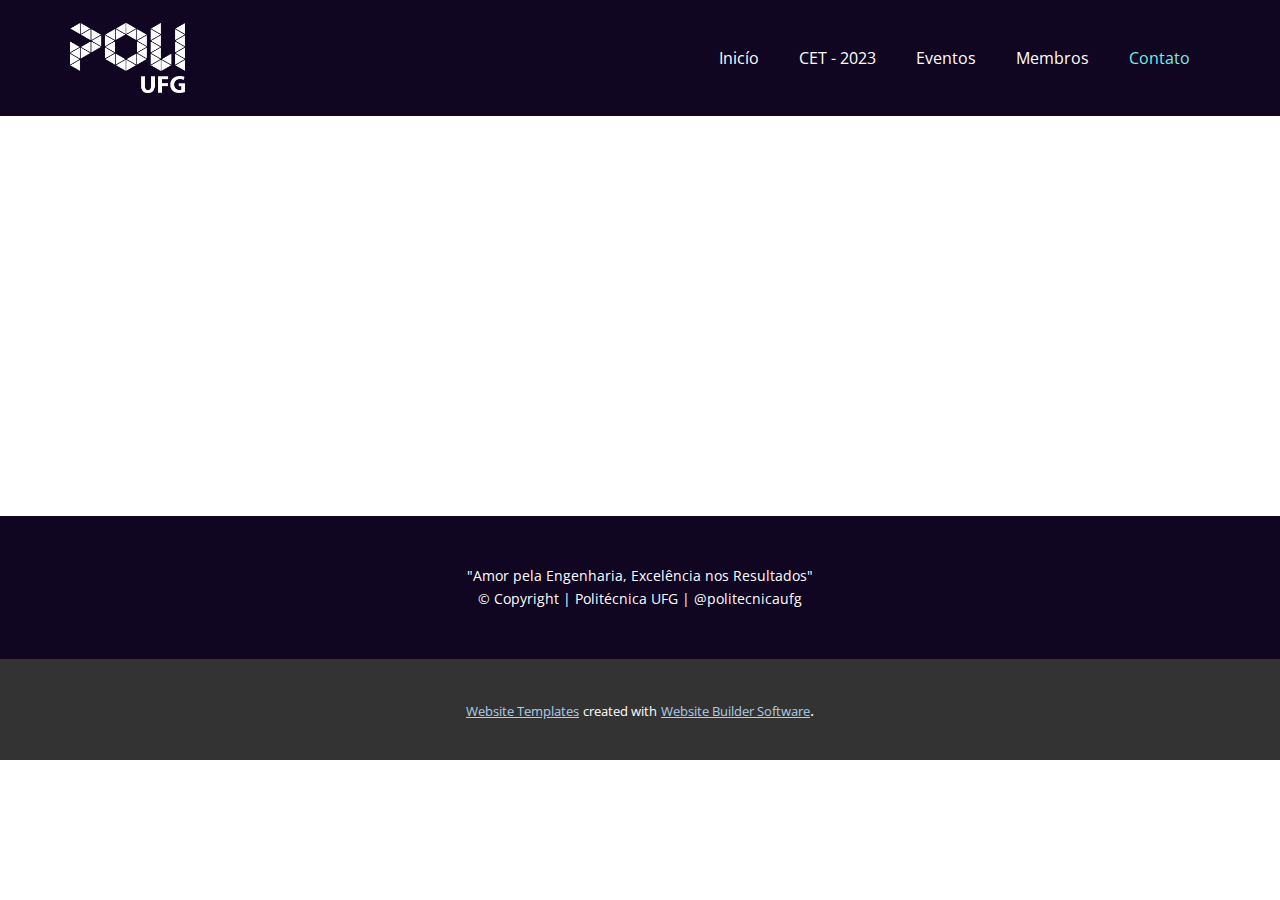
<file: index.html>
<!DOCTYPE html>
<html style="font-size: 16px;" lang="pt"><head>
    <meta name="viewport" content="width=device-width, initial-scale=1.0">
    <meta charset="utf-8">
    <meta name="keywords" content="">
    <meta name="description" content="">
    <title>Contato</title>
    <link rel="stylesheet" href="nicepage.css" media="screen">
<link rel="stylesheet" href="Contato.css" media="screen">
    <script class="u-script" type="text/javascript" src="jquery.js" defer=""></script>
    <script class="u-script" type="text/javascript" src="nicepage.js" defer=""></script>
    <meta name="generator" content="Nicepage 5.19.3, nicepage.com">
    <link id="u-theme-google-font" rel="stylesheet" href="https://fonts.googleapis.com/css?family=Roboto:100,100i,300,300i,400,400i,500,500i,700,700i,900,900i|Open+Sans:300,300i,400,400i,500,500i,600,600i,700,700i,800,800i">
    
    
    
    <script type="application/ld+json">{
		"@context": "http://schema.org",
		"@type": "Organization",
		"name": "",
		"logo": "images/Logo_PoliUFG_Branco.png"
}</script>
    <meta name="theme-color" content="#478ac9">
    <meta property="og:title" content="Contato">
    <meta property="og:type" content="website">
  <meta data-intl-tel-input-cdn-path="intlTelInput/"></head>
  <body data-path-to-root="./" class="u-body u-xl-mode" data-lang="pt"><header class="u-clearfix u-custom-color-2 u-header u-header" id="sec-36c3"><div class="u-clearfix u-sheet u-sheet-1">
        <a href="https://nicepage.com" class="u-image u-logo u-image-1" data-image-width="3400" data-image-height="2084">
          <img src="images/Logo_PoliUFG_Branco.png" class="u-logo-image u-logo-image-1">
        </a>
        <nav class="u-menu u-menu-one-level u-offcanvas u-menu-1">
          <div class="menu-collapse" style="font-size: 1rem; letter-spacing: 0px;">
            <a class="u-button-style u-custom-color u-custom-left-right-menu-spacing u-custom-padding-bottom u-custom-text-active-color u-custom-text-color u-custom-text-hover-color u-custom-top-bottom-menu-spacing u-nav-link u-text-active-palette-1-base u-text-hover-palette-2-base" href="#">
              <svg class="u-svg-link" viewBox="0 0 24 24"><use xmlns:xlink="http://www.w3.org/1999/xlink" xlink:href="#menu-hamburger"></use></svg>
              <svg class="u-svg-content" version="1.1" id="menu-hamburger" viewBox="0 0 16 16" x="0px" y="0px" xmlns:xlink="http://www.w3.org/1999/xlink" xmlns="http://www.w3.org/2000/svg"><g><rect y="1" width="16" height="2"></rect><rect y="7" width="16" height="2"></rect><rect y="13" width="16" height="2"></rect>
</g></svg>
            </a>
          </div>
          <div class="u-custom-menu u-nav-container">
            <ul class="u-nav u-unstyled u-nav-1"><li class="u-nav-item"><a class="u-button-style u-nav-link u-text-hover-palette-4-light-1" href="https://www.poliufg.com.br/" style="padding: 10px 20px;">Inicío</a>
</li><li class="u-nav-item"><a class="u-button-style u-nav-link u-text-hover-palette-4-light-1" href="Cet2023.html" style="padding: 10px 20px;">CET - 2023</a>
</li><li class="u-nav-item"><a class="u-button-style u-nav-link u-text-hover-palette-4-light-1" href="https://www.poliufg.com.br/eventos" style="padding: 10px 20px;">Eventos</a>
</li><li class="u-nav-item"><a class="u-button-style u-nav-link u-text-hover-palette-4-light-1" href="https://www.poliufg.com.br/membros" style="padding: 10px 20px;">Membros</a>
</li><li class="u-nav-item"><a class="u-button-style u-nav-link u-text-hover-palette-4-light-1" href="https://www.poliufg.com.br/contato" style="padding: 10px 20px;">Contato</a>
</li></ul>
          </div>
          <div class="u-custom-menu u-nav-container-collapse">
            <div class="u-black u-container-style u-inner-container-layout u-opacity u-opacity-95 u-sidenav">
              <div class="u-inner-container-layout u-sidenav-overflow">
                <div class="u-menu-close"></div>
                <ul class="u-align-center u-nav u-popupmenu-items u-unstyled u-nav-2"><li class="u-nav-item"><a class="u-button-style u-nav-link" href="https://www.poliufg.com.br/">Inicío</a>
</li><li class="u-nav-item"><a class="u-button-style u-nav-link" href="Página-Inicial.html">CET - 2023</a>
</li><li class="u-nav-item"><a class="u-button-style u-nav-link" href="https://www.poliufg.com.br/eventos">Eventos</a>
</li><li class="u-nav-item"><a class="u-button-style u-nav-link" href="https://www.poliufg.com.br/membros">Membros</a>
</li><li class="u-nav-item"><a class="u-button-style u-nav-link" href="https://www.poliufg.com.br/contato">Contato</a>
</li></ul>
              </div>
            </div>
            <div class="u-black u-menu-overlay u-opacity u-opacity-70"></div>
          </div>
        </nav>
      </div></header>
    <section class="u-clearfix u-section-1" id="sec-b2ee">
      <div class="u-clearfix u-sheet u-sheet-1"></div>
    </section>
    
    
    
    <footer class="u-align-center u-clearfix u-custom-color-2 u-footer u-footer" id="sec-e190"><div class="u-clearfix u-sheet u-sheet-1">
        <p class="u-small-text u-text u-text-variant u-text-1"> "Amor pela Engenharia, Excelência nos Resultados"<br>© Copyright | Politécnica UFG | @politecnicaufg
        </p>
      </div></footer>
    <section class="u-backlink u-clearfix u-grey-80">
      <a class="u-link" href="https://nicepage.com/website-templates" target="_blank">
        <span>Website Templates</span>
      </a>
      <p class="u-text">
        <span>created with</span>
      </p>
      <a class="u-link" href="" target="_blank">
        <span>Website Builder Software</span>
      </a>. 
    </section>
  
</body></html>
</file>
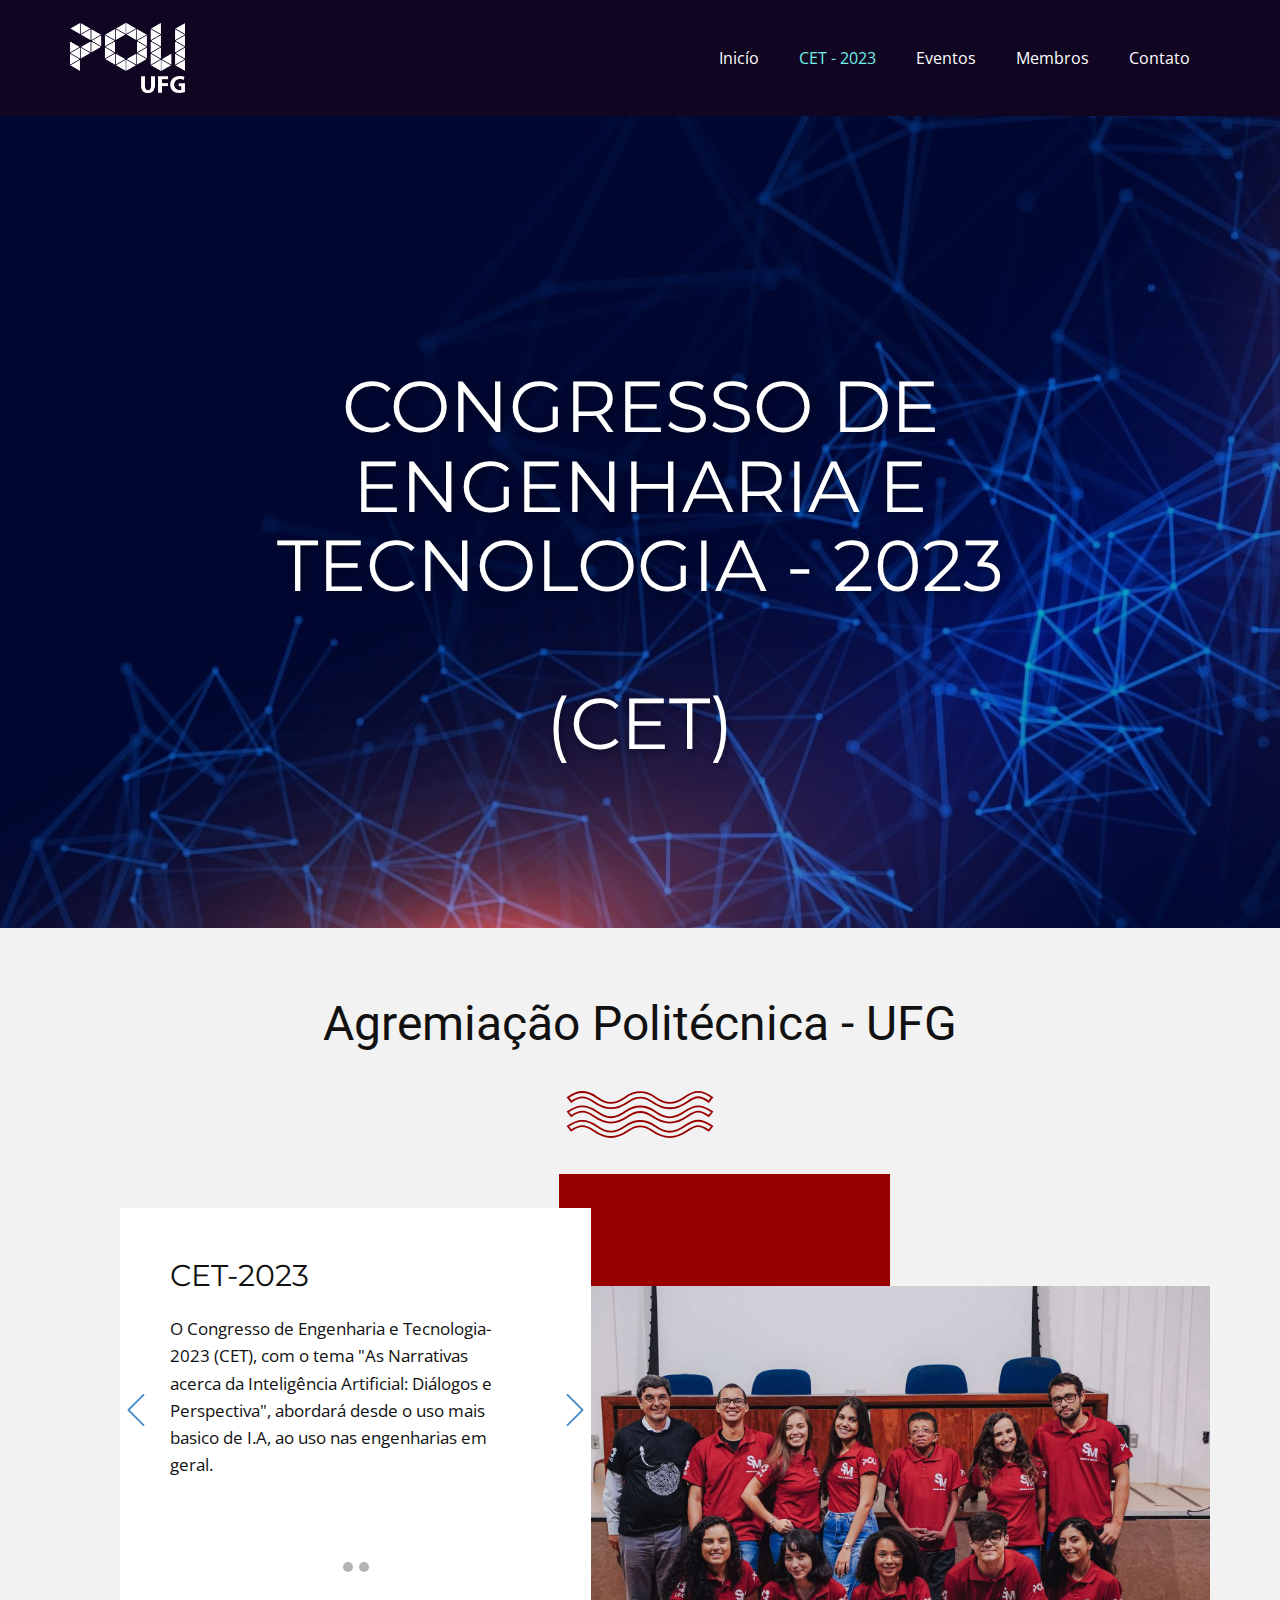
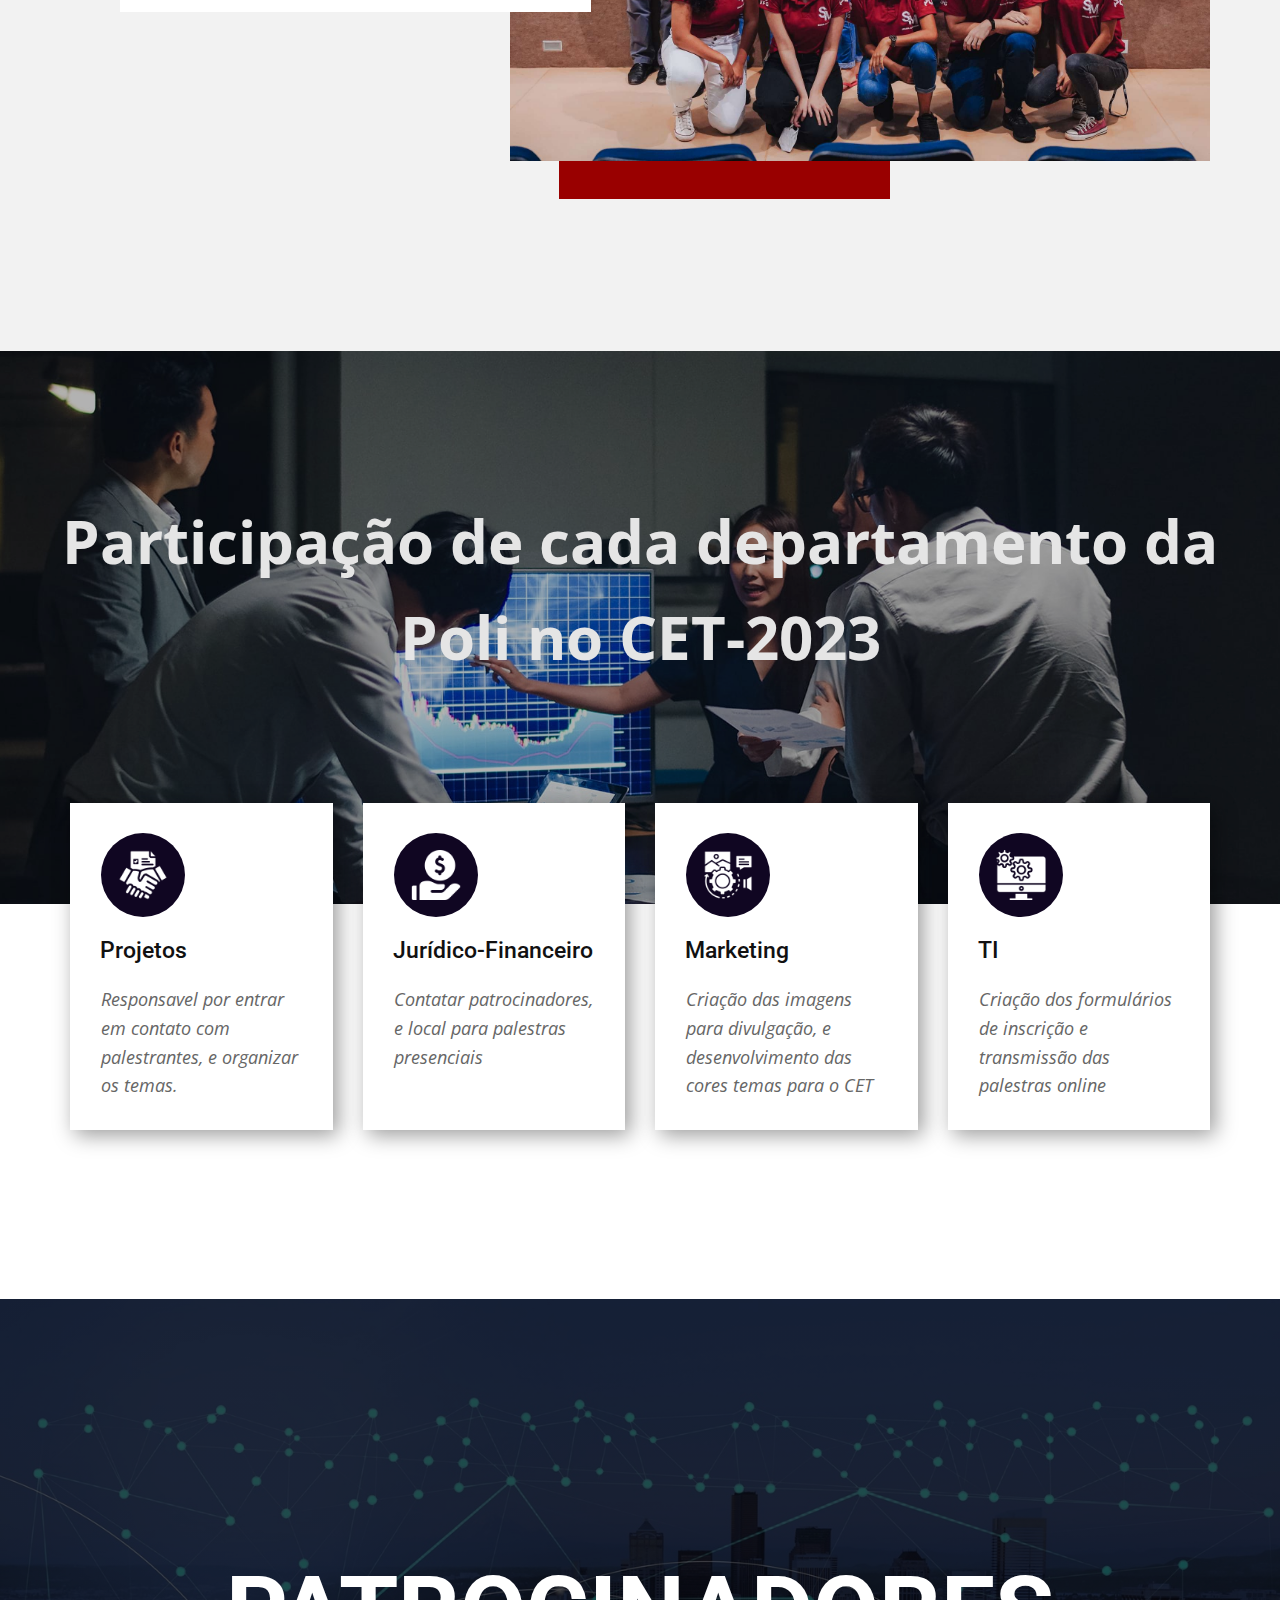
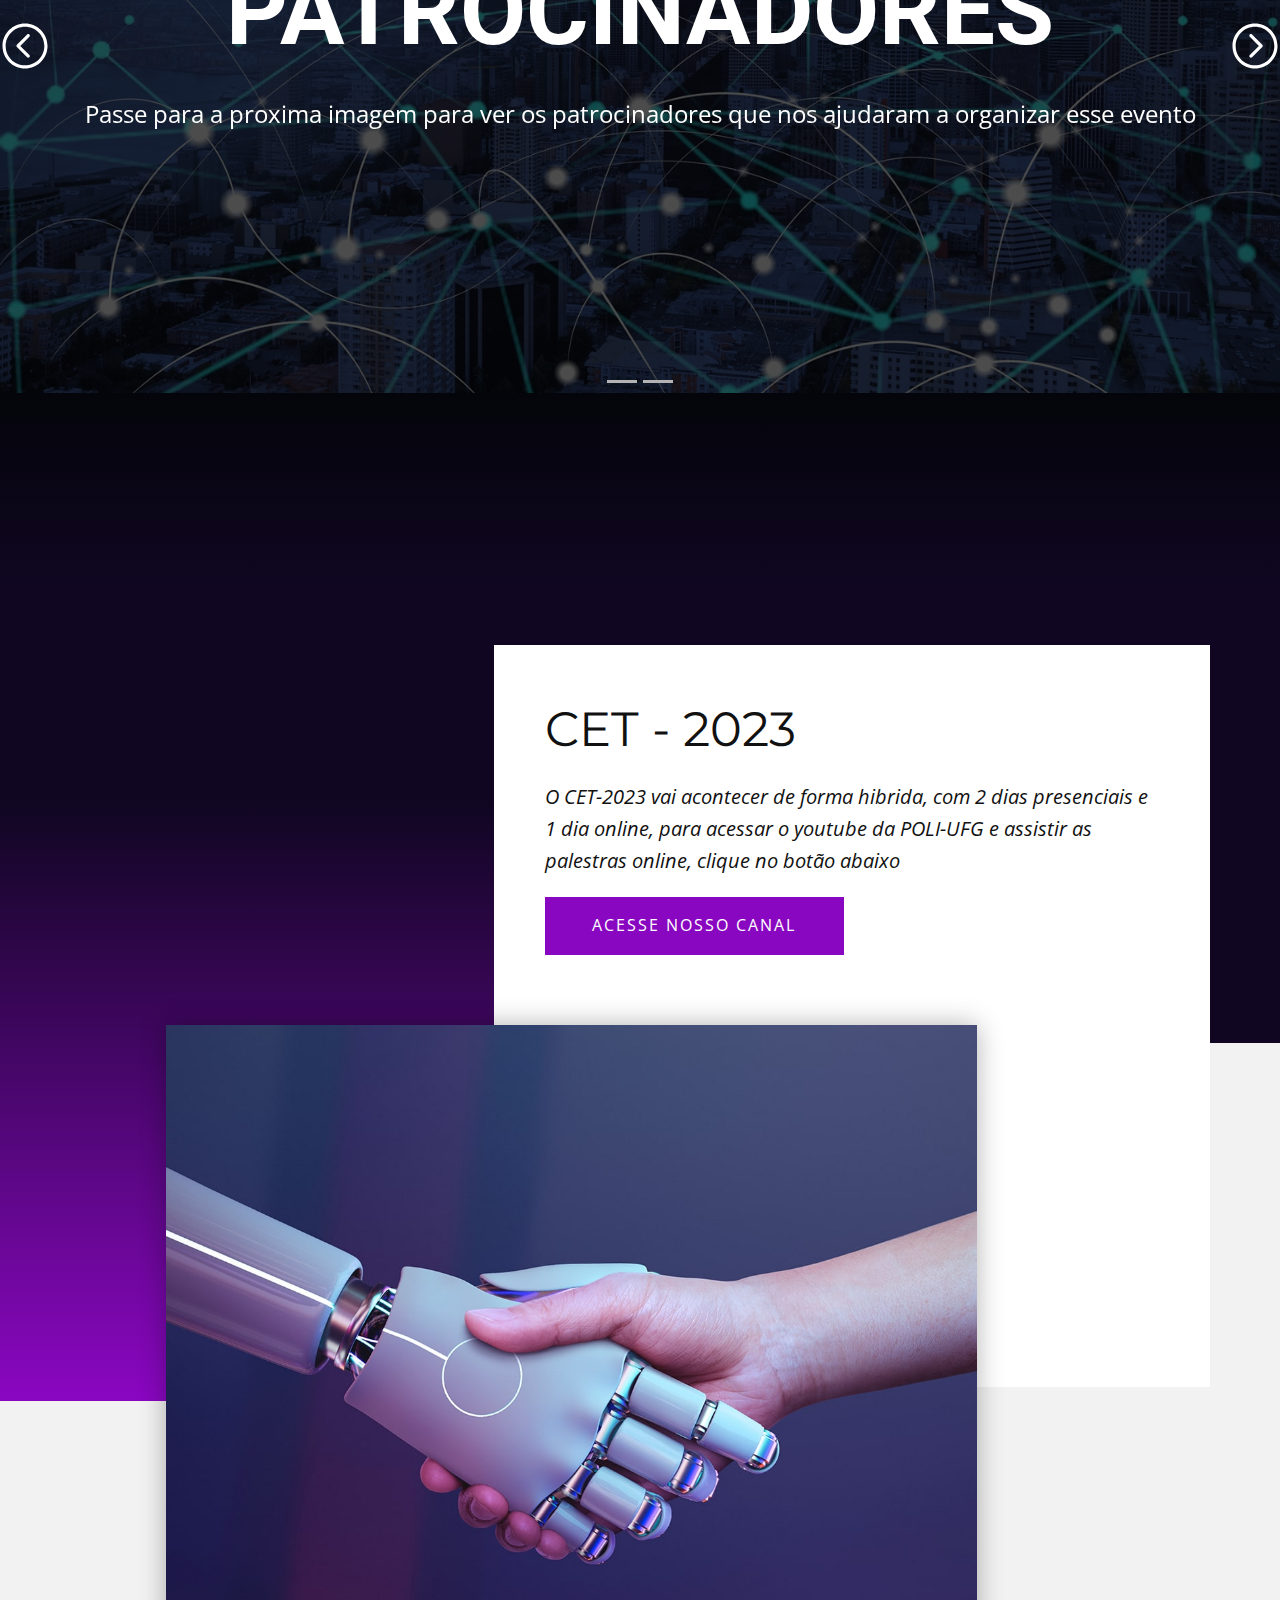
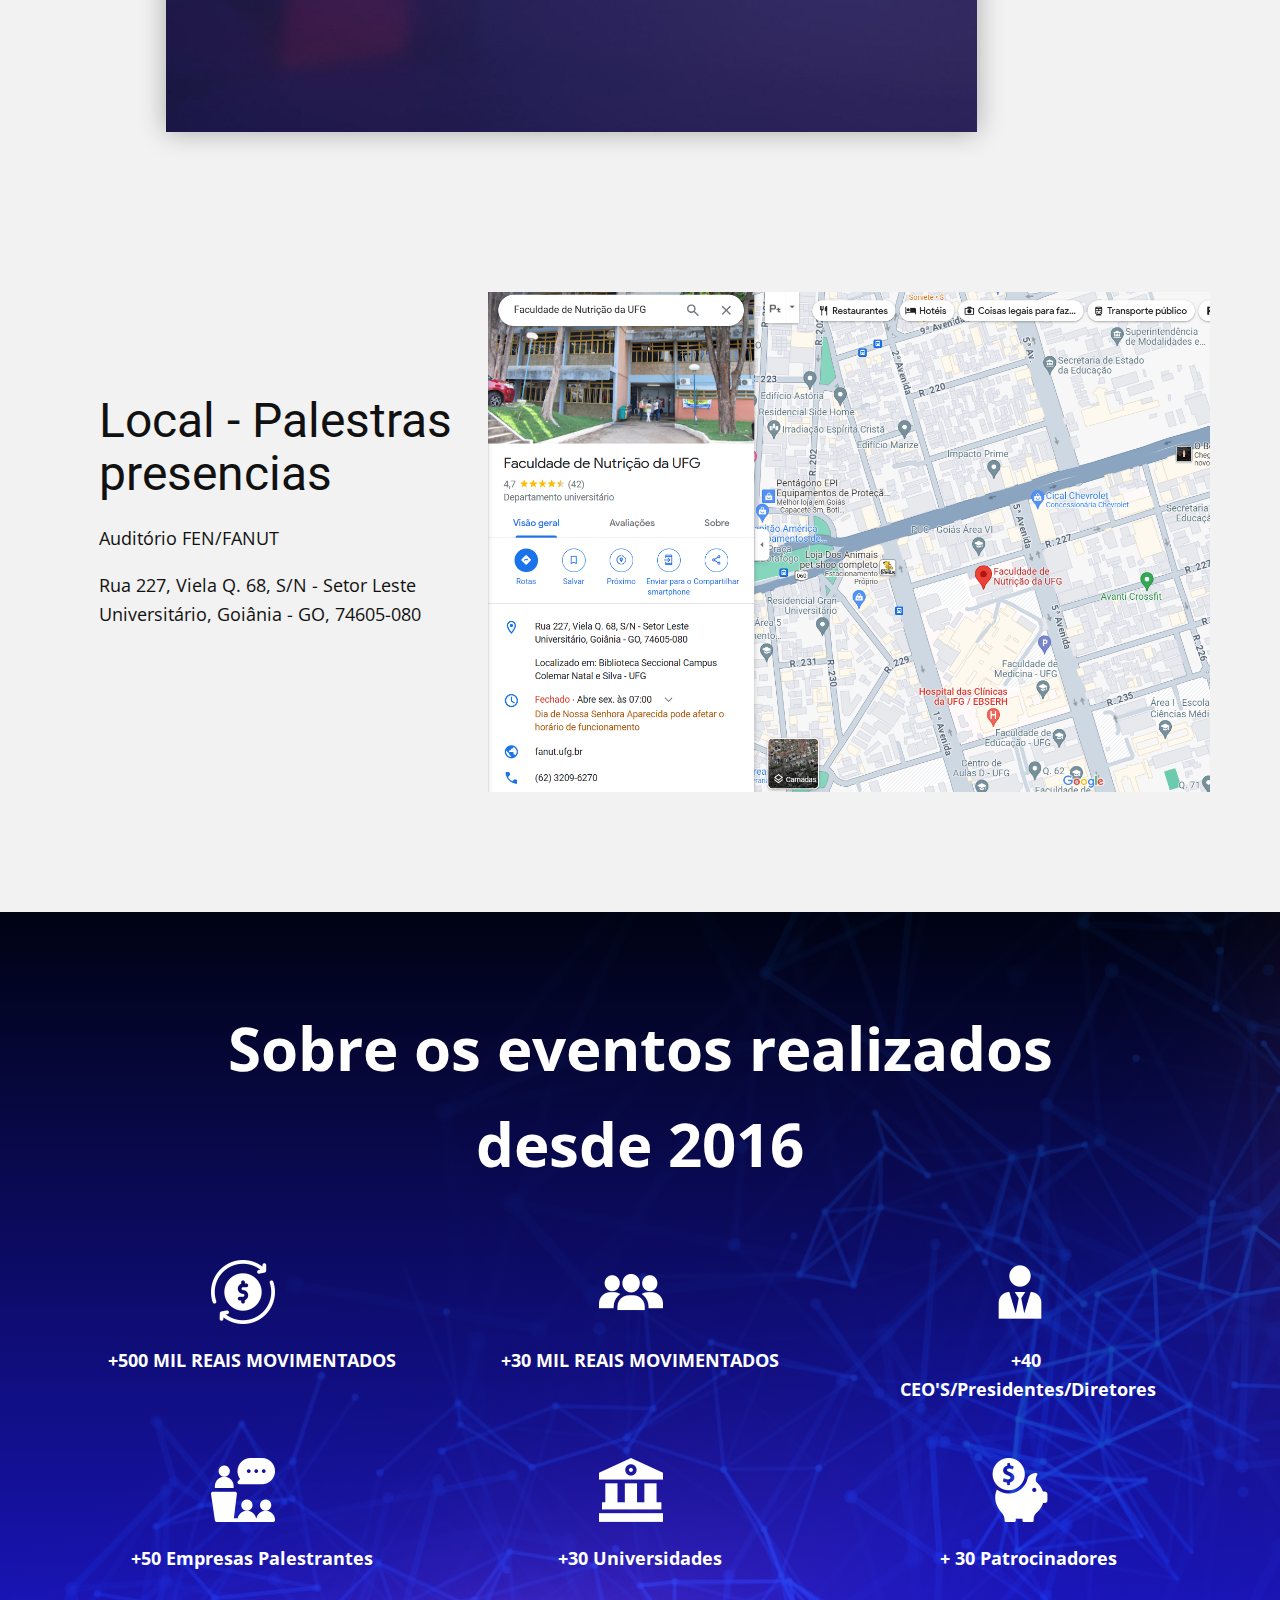
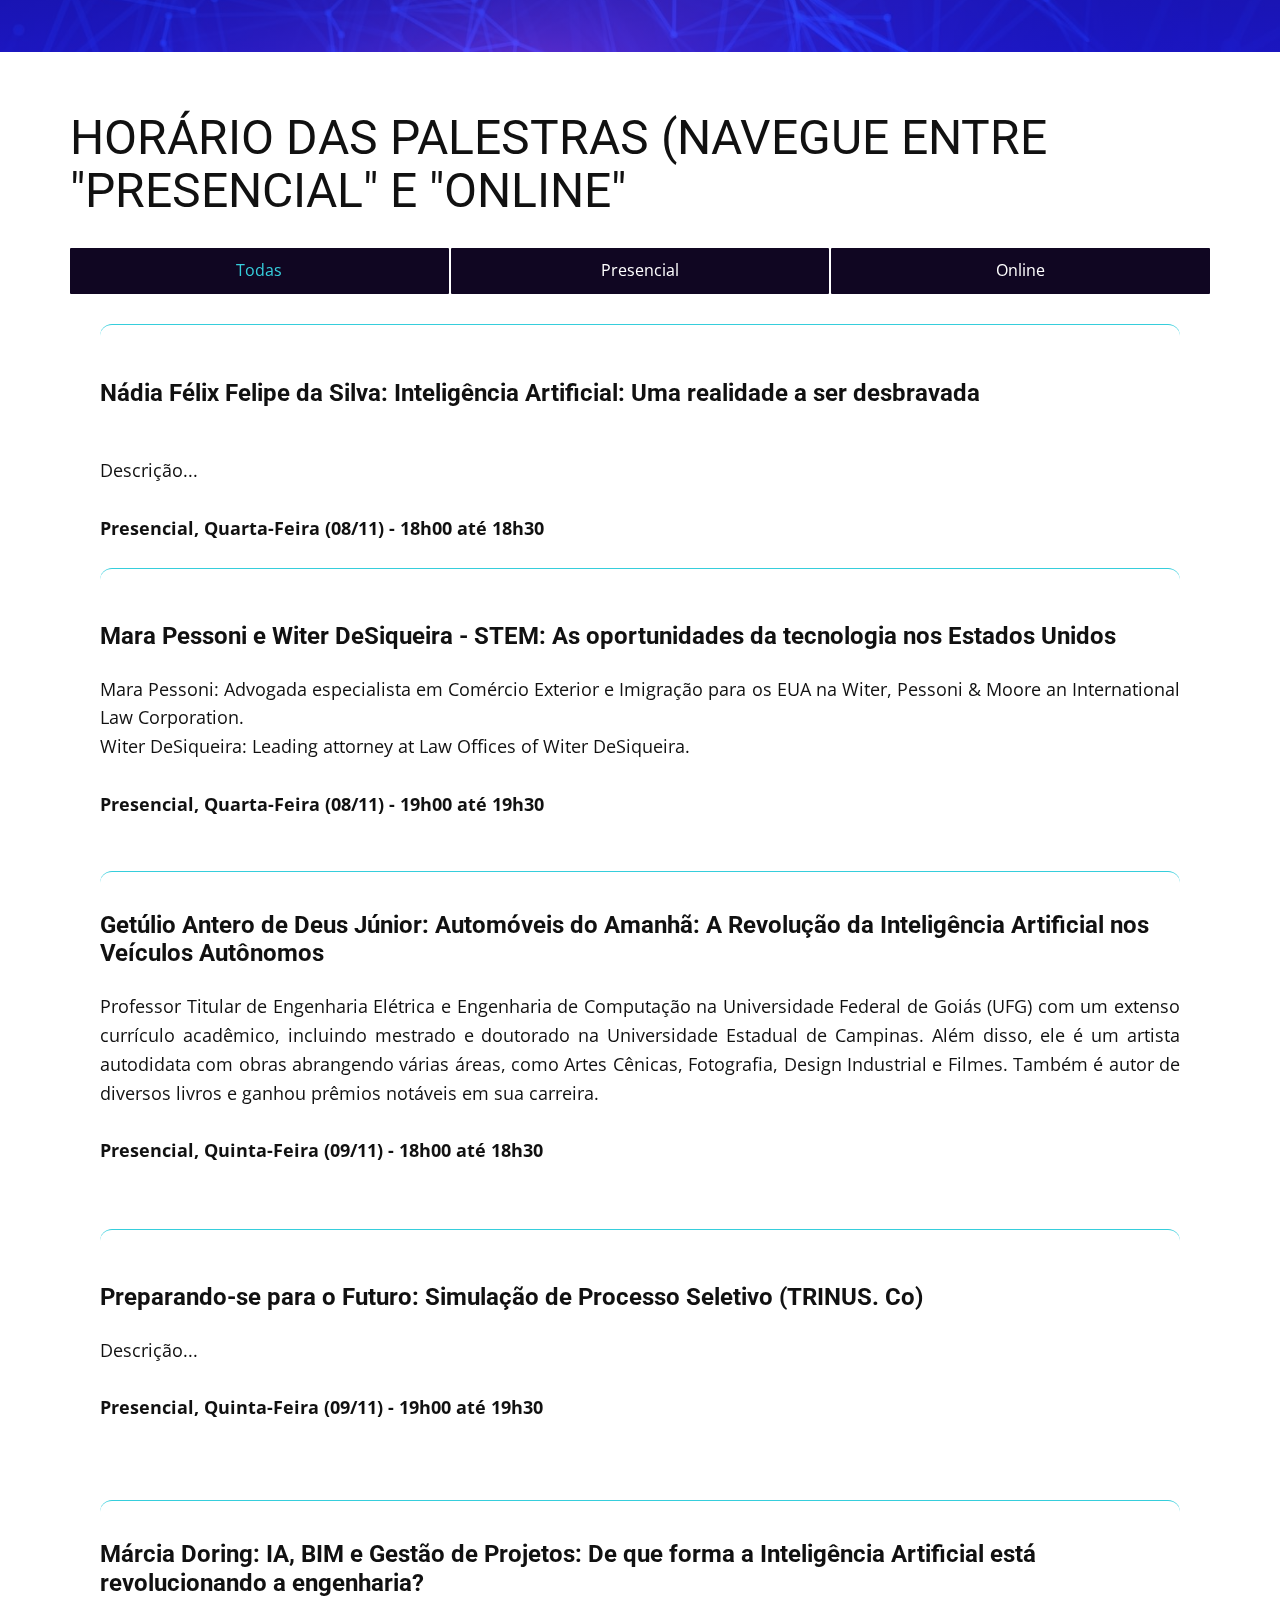
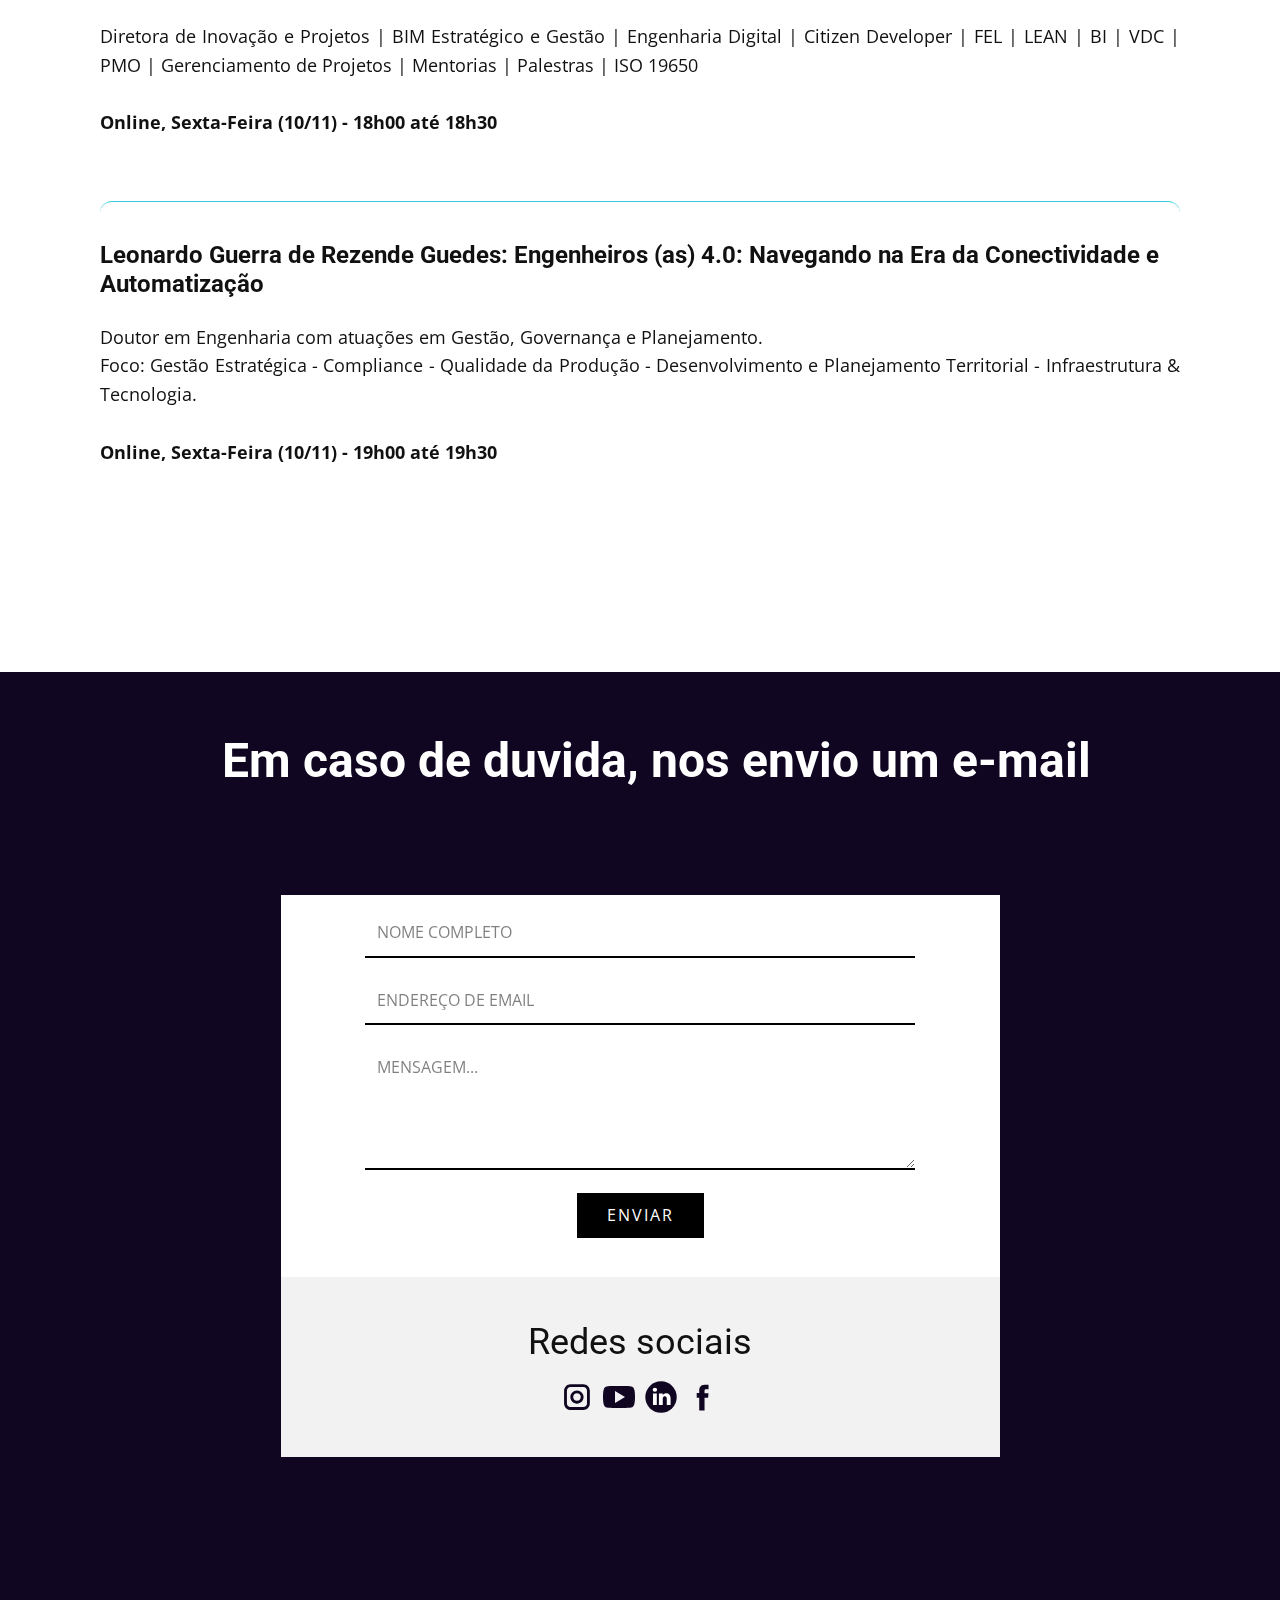
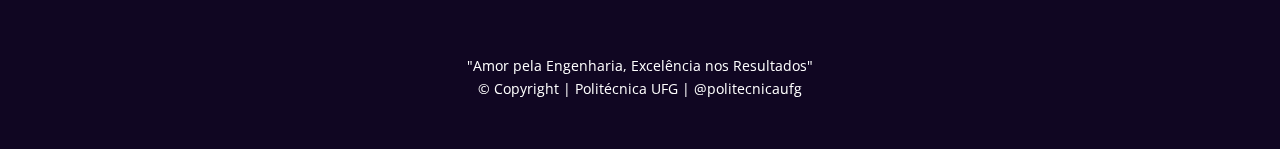
<file: Cet2023.html>
<!DOCTYPE html>
<html style="font-size: 16px;" lang="pt"><head>
    <meta name="viewport" content="width=device-width, initial-scale=1.0">
    <meta charset="utf-8">
    <meta name="keywords" content="CONGRESSO DE ENGENHARIA E TECNOLOGIA(CET), CET - 2023, ​Technology Of The Future, 01, 02, 03, 04, ​Essential 8 Emerging Technologies, ​Technology Of The Future, Em caso de duvida, nos envio um e-mail, ​An Ideal Leader For Nation">
    <meta name="description" content="">
    <title>PoliUFG</title>
    <link rel="stylesheet" href="nicepage.css" media="screen">
<link rel="stylesheet" href="Página-Inicial.css" media="screen">
    <script class="u-script" type="text/javascript" src="jquery.js" defer=""></script>
    <script class="u-script" type="text/javascript" src="nicepage.js" defer=""></script>
    <meta name="generator" content="Nicepage 5.19.3, nicepage.com">
    <meta name="referrer" content="origin">
    <link id="u-theme-google-font" rel="stylesheet" href="https://fonts.googleapis.com/css?family=Roboto:100,100i,300,300i,400,400i,500,500i,700,700i,900,900i|Open+Sans:300,300i,400,400i,500,500i,600,600i,700,700i,800,800i">
    <link id="u-page-google-font" rel="stylesheet" href="https://fonts.googleapis.com/css?family=Montserrat:100,100i,200,200i,300,300i,400,400i,500,500i,600,600i,700,700i,800,800i,900,900i|Montserrat:100,100i,200,200i,300,300i,400,400i,500,500i,600,600i,700,700i,800,800i,900,900i">
    
    
    
    
    
    
    
    
    
    
    
    
    <script type="application/ld+json">{
		"@context": "http://schema.org",
		"@type": "Organization",
		"name": "",
		"logo": "images/Logo_PoliUFG_Branco.png"
}</script>
    <meta name="theme-color" content="#478ac9">
    <meta property="og:title" content="Página Inicial">
    <meta property="og:type" content="website">
  <meta data-intl-tel-input-cdn-path="intlTelInput/"></head>
  <body data-home-page="Página-Inicial.html" data-home-page-title="Página Inicial" data-path-to-root="./" class="u-body u-xl-mode" data-lang="pt"><header class="u-clearfix u-custom-color-2 u-header u-header" id="sec-36c3"><div class="u-clearfix u-sheet u-sheet-1">
        <a href="https://nicepage.com" class="u-image u-logo u-image-1" data-image-width="3400" data-image-height="2084">
          <img src="images/Logo_PoliUFG_Branco.png" class="u-logo-image u-logo-image-1">
        </a>
        <nav class="u-menu u-menu-one-level u-offcanvas u-menu-1">
          <div class="menu-collapse" style="font-size: 1rem; letter-spacing: 0px;">
            <a class="u-button-style u-custom-color u-custom-left-right-menu-spacing u-custom-padding-bottom u-custom-text-active-color u-custom-text-color u-custom-text-hover-color u-custom-top-bottom-menu-spacing u-nav-link u-text-active-palette-1-base u-text-hover-palette-2-base" href="#">
              <svg class="u-svg-link" viewBox="0 0 24 24"><use xmlns:xlink="http://www.w3.org/1999/xlink" xlink:href="#menu-hamburger"></use></svg>
              <svg class="u-svg-content" version="1.1" id="menu-hamburger" viewBox="0 0 16 16" x="0px" y="0px" xmlns:xlink="http://www.w3.org/1999/xlink" xmlns="http://www.w3.org/2000/svg"><g><rect y="1" width="16" height="2"></rect><rect y="7" width="16" height="2"></rect><rect y="13" width="16" height="2"></rect>
</g></svg>
            </a>
          </div>
          <div class="u-custom-menu u-nav-container">
            <ul class="u-nav u-unstyled u-nav-1"><li class="u-nav-item"><a class="u-button-style u-nav-link u-text-hover-palette-4-light-1" href="https://www.poliufg.com.br/" style="padding: 10px 20px;">Inicío</a>
</li><li class="u-nav-item"><a class="u-button-style u-nav-link u-text-hover-palette-4-light-1" href="Cet2023.html" style="padding: 10px 20px;">CET - 2023</a>
</li><li class="u-nav-item"><a class="u-button-style u-nav-link u-text-hover-palette-4-light-1" href="https://www.poliufg.com.br/eventos" style="padding: 10px 20px;">Eventos</a>
</li><li class="u-nav-item"><a class="u-button-style u-nav-link u-text-hover-palette-4-light-1" href="https://www.poliufg.com.br/membros" style="padding: 10px 20px;">Membros</a>
</li><li class="u-nav-item"><a class="u-button-style u-nav-link u-text-hover-palette-4-light-1" href="https://www.poliufg.com.br/contato" style="padding: 10px 20px;">Contato</a>
</li></ul>
          </div>
          <div class="u-custom-menu u-nav-container-collapse">
            <div class="u-black u-container-style u-inner-container-layout u-opacity u-opacity-95 u-sidenav">
              <div class="u-inner-container-layout u-sidenav-overflow">
                <div class="u-menu-close"></div>
                <ul class="u-align-center u-nav u-popupmenu-items u-unstyled u-nav-2"><li class="u-nav-item"><a class="u-button-style u-nav-link" href="https://www.poliufg.com.br/">Inicío</a>
</li><li class="u-nav-item"><a class="u-button-style u-nav-link" href="Página-Inicial.html">CET - 2023</a>
</li><li class="u-nav-item"><a class="u-button-style u-nav-link" href="https://www.poliufg.com.br/eventos">Eventos</a>
</li><li class="u-nav-item"><a class="u-button-style u-nav-link" href="https://www.poliufg.com.br/membros">Membros</a>
</li><li class="u-nav-item"><a class="u-button-style u-nav-link" href="https://www.poliufg.com.br/contato">Contato</a>
</li></ul>
              </div>
            </div>
            <div class="u-black u-menu-overlay u-opacity u-opacity-70"></div>
          </div>
        </nav>
      </div></header>
    <section class="u-align-center u-clearfix u-image u-shading u-section-1" id="carousel_35f7" src="" data-image-width="1782" data-image-height="1080">
      <div class="u-clearfix u-sheet u-valign-middle-xs u-sheet-1">
        <h1 class="u-custom-font u-font-montserrat u-text u-text-body-alt-color u-title u-text-1">CONGRESSO DE ENGENHARIA E TECNOLOGIA - 2023<br>
          <br>(CET)
        </h1>
      </div>
    </section>
    <section class="u-align-center u-clearfix u-grey-5 u-section-2" id="carousel_b569">
      <div class="u-clearfix u-sheet u-valign-middle-xs u-sheet-1">
        <h2 class="u-text u-text-default u-text-1">Agremiação Politécnica - UFG</h2>
        <div class="u-border-2 u-border-custom-color-1 u-shape u-shape-svg u-text-grey-5 u-shape-1">
          <svg class="u-svg-link" preserveAspectRatio="none" viewBox="0 0 160 50" style=""><use xmlns:xlink="http://www.w3.org/1999/xlink" xlink:href="#svg-78f4"></use></svg>
          <svg class="u-svg-content" viewBox="-1 -1 162 52" x="0px" y="0px" id="svg-78f4" style="enable-background:new 0 0 160 50;"><path d="M133,26.7c-13.9,9.7-25.8,9.7-39.8,0c-9.1-6.3-16.8-6.3-25.9,0c-13.8,9.6-25.1,9.6-38.9,0c-9.2-6.4-15.4-6.4-24.6,0L0,22
	c11.2-7.8,20.6-8.1,32.2,0c11,7.6,19,8.5,31.3,0c11.6-8.1,22.4-7.7,33.5,0c11.4,8,20.3,8.3,32.2,0c11.6-8.1,19.2-8.1,30.8,0
	l-3.8,4.7C146.9,20.2,142.3,20.2,133,26.7z M133,10.8c-13.9,9.7-25.8,9.7-39.8,0c-9.1-6.3-16.8-6.3-25.9,0
	c-13.8,9.6-25.1,9.6-38.9,0c-9.2-6.4-15.4-6.4-24.6,0L0,6.1c11.2-7.8,20.6-8.1,32.2,0c11,7.6,19,8.5,31.3,0C75.1-2,85.9-1.6,97,6.1
	c11.4,8,20.3,8.3,32.2,0C140.8-2,148.4-2,160,6.1l-3.8,4.7C146.9,4.3,142.3,4.3,133,10.8z M32.2,38c11,7.6,19,8.5,31.3,0
	c11.6-8.1,22.4-7.7,33.5,0c11.4,8,20.3,8.3,32.2,0c11.6-8.1,19.2-8.1,30.8,0l-3.8,4.7c-9.3-6.5-13.9-6.5-23.3,0
	c-13.9,9.7-25.8,9.7-39.8,0c-9.1-6.3-16.8-6.3-25.9,0c-13.8,9.6-25.1,9.6-38.9,0c-9.2-6.4-15.4-6.4-24.6,0L0,38
	C11.2,30.2,20.6,29.9,32.2,38z"></path></svg>
        </div>
        <div class="u-custom-color-1 u-shape u-shape-rectangle u-shape-2"></div>
        <img class="u-image u-image-1" src="images/SM-911.jpg" data-image-width="5770" data-image-height="3847">
        <div id="carousel-bd55" data-interval="5000" data-u-ride="carousel" class="u-carousel u-slider u-slider-1">
          <ol class="u-absolute-hcenter u-carousel-indicators u-hidden-xs u-carousel-indicators-1">
            <li data-u-target="#carousel-bd55" class="u-active u-grey-30 u-shape-circle" data-u-slide-to="0" style="width: 10px; height: 10px;"></li>
            <li data-u-target="#carousel-bd55" class="u-grey-30 u-shape-circle" data-u-slide-to="1" style="width: 10px; height: 10px;"></li>
          </ol>
          <div class="u-carousel-inner" role="listbox">
            <div class="u-active u-align-left u-carousel-item u-container-style u-slide u-white u-carousel-item-1">
              <div class="u-container-layout u-container-layout-1">
                <h3 class="u-text u-text-2">CET-2023</h3>
                <p class="u-large-text u-text u-text-variant u-text-3">O Congresso de Engenharia e Tecnologia-2023 (CET), com o tema "As Narrativas acerca da Inteligência Artificial: Diálogos e Perspectiva", abordará desde o uso mais basico de I.A, ao uso nas engenharias em geral.</p>
              </div>
            </div>
            <div class="u-align-left u-carousel-item u-container-style u-expanded-width-lg u-expanded-width-md u-expanded-width-sm u-expanded-width-xl u-slide u-white u-carousel-item-2">
              <div class="u-container-layout u-container-layout-2">
                <h3 class="u-text u-text-4">Eventos da POLI-UFG </h3>
                <p class="u-large-text u-text u-text-variant u-text-5"> O Congresso de Engenharia e Tecnologia (CET) é organizado pela Agremiação Politécnica da UFG, instituição que visa promover eventos como a' ​Semana de Mercado (SM), Alumni Engenharia UFG, workshops, minicursos e muito mais. Buscando sempre atender a profissionais que buscam networking de forma online ou presencial.</p>
              </div>
            </div>
          </div>
          <a class="u-absolute-vcenter u-carousel-control u-carousel-control-prev u-icon-circle u-text-hover-palette-1-light-1 u-text-palette-1-base u-carousel-control-1" href="#carousel-bd55" role="button" data-u-slide="prev">
            <span aria-hidden="true">
              <svg viewBox="0 0 477.175 477.175"><path d="M145.188,238.575l215.5-215.5c5.3-5.3,5.3-13.8,0-19.1s-13.8-5.3-19.1,0l-225.1,225.1c-5.3,5.3-5.3,13.8,0,19.1l225.1,225
		c2.6,2.6,6.1,4,9.5,4s6.9-1.3,9.5-4c5.3-5.3,5.3-13.8,0-19.1L145.188,238.575z"></path></svg>
            </span>
            <span class="sr-only">
              <svg viewBox="0 0 477.175 477.175"><path d="M145.188,238.575l215.5-215.5c5.3-5.3,5.3-13.8,0-19.1s-13.8-5.3-19.1,0l-225.1,225.1c-5.3,5.3-5.3,13.8,0,19.1l225.1,225
		c2.6,2.6,6.1,4,9.5,4s6.9-1.3,9.5-4c5.3-5.3,5.3-13.8,0-19.1L145.188,238.575z"></path></svg>
            </span>
          </a>
          <a class="u-absolute-vcenter u-carousel-control u-carousel-control-next u-icon-circle u-text-hover-palette-1-light-1 u-text-palette-1-base u-carousel-control-2" href="#carousel-bd55" role="button" data-u-slide="next">
            <span aria-hidden="true">
              <svg viewBox="0 0 477.175 477.175"><path d="M360.731,229.075l-225.1-225.1c-5.3-5.3-13.8-5.3-19.1,0s-5.3,13.8,0,19.1l215.5,215.5l-215.5,215.5
		c-5.3,5.3-5.3,13.8,0,19.1c2.6,2.6,6.1,4,9.5,4c3.4,0,6.9-1.3,9.5-4l225.1-225.1C365.931,242.875,365.931,234.275,360.731,229.075z"></path></svg>
            </span>
            <span class="sr-only">
              <svg viewBox="0 0 477.175 477.175"><path d="M360.731,229.075l-225.1-225.1c-5.3-5.3-13.8-5.3-19.1,0s-5.3,13.8,0,19.1l215.5,215.5l-215.5,215.5
		c-5.3,5.3-5.3,13.8,0,19.1c2.6,2.6,6.1,4,9.5,4c3.4,0,6.9-1.3,9.5-4l225.1-225.1C365.931,242.875,365.931,234.275,360.731,229.075z"></path></svg>
            </span>
          </a>
        </div>
      </div>
    </section>
    <section class="u-align-center u-clearfix u-white u-section-3" id="carousel_2773">
      <img class="u-expanded-width u-image u-image-1" src="images/swa-min.jpg">
      <div class="u-list u-list-1">
        <div class="u-repeater u-repeater-1">
          <div class="u-align-left u-container-style u-list-item u-repeater-item u-shape-round u-white u-list-item-1">
            <div class="u-container-layout u-similar-container u-container-layout-1"><span class="u-custom-color-2 u-file-icon u-icon u-icon-circle u-spacing-10 u-icon-1"><img src="images/5.png" alt=""></span>
              <h5 class="u-text u-text-1">Projetos</h5>
              <p class="u-text u-text-grey-60 u-text-2">Responsavel por entrar em contato com palestrantes, e organizar os temas.</p>
            </div>
          </div>
          <div class="u-align-left u-container-style u-list-item u-repeater-item u-shape-round u-white u-list-item-2">
            <div class="u-container-layout u-similar-container u-container-layout-2"><span class="u-custom-color-2 u-file-icon u-icon u-icon-circle u-spacing-10 u-text-white u-icon-2"><img src="images/3427826-96bac24e.png" alt=""></span>
              <h5 class="u-text u-text-3"> Jurídico-Financeiro</h5>
              <p class="u-text u-text-grey-60 u-text-4">Contatar patrocinadores, e local para palestras presenciais</p>
            </div>
          </div>
          <div class="u-align-left u-container-style u-list-item u-repeater-item u-shape-round u-white u-list-item-3">
            <div class="u-container-layout u-similar-container u-container-layout-3"><span class="u-custom-color-2 u-file-icon u-icon u-icon-circle u-spacing-10 u-text-white u-icon-3"><img src="images/10326133-98626db6.png" alt=""></span>
              <h5 class="u-text u-text-5">Marketing</h5>
              <p class="u-text u-text-grey-60 u-text-6">Criação das imagens para divulgação, e desenvolvimento das cores temas para o CET</p>
            </div>
          </div>
          <div class="u-align-left u-container-style u-list-item u-repeater-item u-shape-round u-white u-list-item-3">
            <div class="u-container-layout u-similar-container u-container-layout-3"><span class="u-custom-color-2 u-file-icon u-icon u-icon-circle u-spacing-10 u-text-white u-icon-4"><img src="images/5063534-704ca01e.png" alt=""></span>
              <h5 class="u-text u-text-5">TI</h5>
              <p class="u-text u-text-grey-60 u-text-8">Criação dos formulários de inscrição e transmissão das palestras online</p>
            </div>
          </div>
        </div>
      </div>
      <p class="u-text u-text-default u-text-grey-10 u-text-9">Participação de cada departamento da Poli no CET-2023</p>
    </section>
    <section class="u-carousel u-slide u-block-cbeb-1" id="carousel_48c7" data-interval="5000" data-u-ride="carousel">
      <ol class="u-absolute-hcenter u-carousel-indicators u-block-cbeb-2">
        <li data-u-target="#carousel_48c7" class="u-active u-grey-30" data-u-slide-to="0"></li>
        <li data-u-target="#carousel_48c7" class="u-grey-30" data-u-slide-to="1"></li>
      </ol>
      <div class="u-carousel-inner" role="listbox">
        <div class="u-active u-align-center u-carousel-item u-clearfix u-image u-shading u-section-4-1" src="" data-image-width="4818" data-image-height="3104">
          <div class="u-clearfix u-sheet u-sheet-1">
            <h1 class="u-text u-text-default-lg u-text-default-md u-text-default-xl u-title u-text-1">PATROCINADORES</h1>
            <p class="u-large-text u-text u-text-default u-text-variant u-text-2">Passe para a proxima imagem para ver os patrocinadores que nos ajudaram a organizar esse evento</p>
          </div>
        </div>
        <div class="u-align-center u-carousel-item u-clearfix u-image u-shading u-section-4-2" src="" data-image-width="256" data-image-height="256">
          <div class="u-clearfix u-sheet u-valign-middle u-sheet-1">
            <h1 class="u-text u-text-default u-title u-text-1">INTUITIVE</h1>
            <p class="u-large-text u-text u-text-default u-text-variant u-text-2">Sample text. Lorem ipsum dolor sit amet, consectetur adipiscing elit nullam nunc justo sagittis suscipit ultrices.</p>
            <a href="#" class="u-btn u-button-style u-palette-2-base u-btn-1">Read More</a>
          </div>
        </div>
      </div>
      <a class="u-absolute-vcenter u-carousel-control u-carousel-control-prev u-icon-rectangle u-text-body-alt-color u-text-hover-custom-color-3 u-block-cbeb-3" href="#carousel_48c7" role="button" data-u-slide="prev">
        <span aria-hidden="true">
          <svg viewBox="0 0 129 129"><path d="m64.5,122.6c32,0 58.1-26 58.1-58.1s-26-58-58.1-58-58,26-58,58 26,58.1 58,58.1zm0-108c27.5,5.32907e-15 49.9,22.4 49.9,49.9s-22.4,49.9-49.9,49.9-49.9-22.4-49.9-49.9 22.4-49.9 49.9-49.9z"></path><path d="m70,93.5c0.8,0.8 1.8,1.2 2.9,1.2 1,0 2.1-0.4 2.9-1.2 1.6-1.6 1.6-4.2 0-5.8l-23.5-23.5 23.5-23.5c1.6-1.6 1.6-4.2 0-5.8s-4.2-1.6-5.8,0l-26.4,26.4c-0.8,0.8-1.2,1.8-1.2,2.9s0.4,2.1 1.2,2.9l26.4,26.4z"></path></svg>
        </span>
        <span class="sr-only">
          <svg viewBox="0 0 129 129"><path d="m64.5,122.6c32,0 58.1-26 58.1-58.1s-26-58-58.1-58-58,26-58,58 26,58.1 58,58.1zm0-108c27.5,5.32907e-15 49.9,22.4 49.9,49.9s-22.4,49.9-49.9,49.9-49.9-22.4-49.9-49.9 22.4-49.9 49.9-49.9z"></path><path d="m70,93.5c0.8,0.8 1.8,1.2 2.9,1.2 1,0 2.1-0.4 2.9-1.2 1.6-1.6 1.6-4.2 0-5.8l-23.5-23.5 23.5-23.5c1.6-1.6 1.6-4.2 0-5.8s-4.2-1.6-5.8,0l-26.4,26.4c-0.8,0.8-1.2,1.8-1.2,2.9s0.4,2.1 1.2,2.9l26.4,26.4z"></path></svg>
        </span>
      </a>
      <a class="u-absolute-vcenter u-carousel-control u-carousel-control-next u-icon-rectangle u-text-body-alt-color u-text-hover-custom-color-3 u-block-cbeb-4" href="#carousel_48c7" role="button" data-u-slide="next">
        <span aria-hidden="true">
          <svg viewBox="0 0 129 129"><path d="M64.5,122.6c32,0,58.1-26,58.1-58.1S96.5,6.4,64.5,6.4S6.4,32.5,6.4,64.5S32.5,122.6,64.5,122.6z M64.5,14.6    c27.5,0,49.9,22.4,49.9,49.9S92,114.4,64.5,114.4S14.6,92,14.6,64.5S37,14.6,64.5,14.6z"></path><path d="m51.1,93.5c0.8,0.8 1.8,1.2 2.9,1.2 1,0 2.1-0.4 2.9-1.2l26.4-26.4c0.8-0.8 1.2-1.8 1.2-2.9 0-1.1-0.4-2.1-1.2-2.9l-26.4-26.4c-1.6-1.6-4.2-1.6-5.8,0-1.6,1.6-1.6,4.2 0,5.8l23.5,23.5-23.5,23.5c-1.6,1.6-1.6,4.2 0,5.8z"></path></svg>
        </span>
        <span class="sr-only">
          <svg viewBox="0 0 129 129"><path d="M64.5,122.6c32,0,58.1-26,58.1-58.1S96.5,6.4,64.5,6.4S6.4,32.5,6.4,64.5S32.5,122.6,64.5,122.6z M64.5,14.6    c27.5,0,49.9,22.4,49.9,49.9S92,114.4,64.5,114.4S14.6,92,14.6,64.5S37,14.6,64.5,14.6z"></path><path d="m51.1,93.5c0.8,0.8 1.8,1.2 2.9,1.2 1,0 2.1-0.4 2.9-1.2l26.4-26.4c0.8-0.8 1.2-1.8 1.2-2.9 0-1.1-0.4-2.1-1.2-2.9l-26.4-26.4c-1.6-1.6-4.2-1.6-5.8,0-1.6,1.6-1.6,4.2 0,5.8l23.5,23.5-23.5,23.5c-1.6,1.6-1.6,4.2 0,5.8z"></path></svg>
        </span>
      </a>
    </section>
    <section class="u-clearfix u-gradient u-section-5" id="sec-df9c">
      <div class="u-clearfix u-sheet u-sheet-1"></div>
    </section>
    <section class="u-clearfix u-grey-5 u-section-6" id="carousel_d6c5">
      <div class="u-custom-color-2 u-expanded-width u-shape u-shape-rectangle u-shape-1"></div>
      <div class="u-container-align-center u-container-style u-gradient u-group u-shape-rectangle u-group-1">
        <div class="u-container-layout u-valign-top u-container-layout-1"></div>
      </div>
      <div class="u-shape u-shape-rectangle u-white u-shape-2"></div>
      <img class="u-image u-image-1" src="images/-min1.jpg" data-image-width="1200" data-image-height="1048">
      <div class="u-align-left u-container-style u-group u-similar-fill u-group-2">
        <div class="u-container-layout u-container-layout-2">
          <h2 class="u-text u-text-1">CET - 2023</h2>
          <p class="u-large-text u-text u-text-variant u-text-2">O CET-2023 vai acontecer de forma hibrida, com 2 dias presenciais e 1 dia online, para acessar o youtube da POLI-UFG e assistir as palestras online, clique no botão abaixo</p>
          <a href="https://youtube.com/@PoliUFG?si=aW4YzgtCf_R4bzih" class="u-active-custom-color-2 u-border-2 u-border-grey-75 u-btn u-button-style u-color-scheme-summer-time u-color-style-multicolor-1 u-custom-color-5 u-hover-custom-color-2 u-btn-1" target="_blank">ACESSE NOSSO CANAL</a>
        </div>
      </div>
    </section>
    <section class="u-clearfix u-grey-5 u-section-7" id="sec-8d58">
      <div class="u-clearfix u-sheet u-sheet-1">
        <div class="custom-expanded data-layout-selected u-clearfix u-expanded-width-lg u-expanded-width-xl u-gutter-0 u-layout-wrap u-layout-wrap-1">
          <div class="u-layout">
            <div class="u-layout-row">
              <div class="u-align-left u-container-style u-layout-cell u-left-cell u-size-22-lg u-size-22-xl u-size-27-md u-size-27-sm u-size-27-xs u-layout-cell-1">
                <div class="u-container-layout u-container-layout-1">
                  <h2 class="u-text u-text-1">Local - Palestras presencias</h2>
                  <p class="u-text u-text-2">Auditório FEN/FANUT</p>
                  <p class="u-text u-text-3"> Rua 227, Viela Q. 68, S/N - Setor Leste Universitário, Goiânia - GO, 74605-080</p>
                </div>
              </div>
              <div class="u-container-style u-image u-layout-cell u-right-cell u-size-33-md u-size-33-sm u-size-33-xs u-size-38-lg u-size-38-xl u-image-1" data-image-width="1688" data-image-height="957" data-href="https://www.google.com/maps/place/Faculdade+de+Nutri%C3%A7%C3%A3o+da+UFG/@-16.6727503,-49.2440206,17z/data=!4m15!1m8!3m7!1s0x935ef17fc39178d3:0x5e2fecb112d372ef!2sFaculdade+de+Nutri%C3%A7%C3%A3o+da+UFG!8m2!3d-16.6723906!4d-49.245072!10e1!16s%2Fg%2F12hn4hh98!3m5!1s0x935ef17fc39178d3:0x5e2fecb112d372ef!8m2!3d-16.6723906!4d-49.245072!16s%2Fg%2F12hn4hh98?entry=ttu" data-target="_blank">
                <div class="u-container-layout u-container-layout-2"></div>
              </div>
            </div>
          </div>
        </div>
      </div>
    </section>
    <section class="u-clearfix u-image u-shading u-section-8" id="sec-00b7" data-image-width="1782" data-image-height="1080">
      <div class="u-clearfix u-sheet u-sheet-1">
        <p class="u-align-center u-text u-text-default-lg u-text-default-md u-text-default-xl u-text-1">Sobre os eventos realizados desde 2016</p>
        <div class="u-expanded-width u-list u-valign-bottom u-list-1">
          <div class="u-repeater u-repeater-1">
            <div class="u-container-style u-list-item u-repeater-item">
              <div class="u-container-layout u-similar-container u-container-layout-1"><span class="u-align-center-sm u-align-center-xs u-file-icon u-icon u-text-white u-icon-1"><img src="images/1744001-c28d2f94.png" alt=""></span>
                <p class="u-align-center u-custom-item u-text u-text-2">+500 MIL REAIS MOVIMENTADOS</p>
              </div>
            </div>
            <div class="u-container-style u-list-item u-repeater-item">
              <div class="u-container-layout u-similar-container u-container-layout-2"><span class="u-align-center-sm u-align-center-xs u-file-icon u-icon u-text-white u-icon-2"><img src="images/1040005-d7bc5e7d.png" alt=""></span>
                <p class="u-align-center u-custom-item u-text u-text-3">+30 MIL REAIS MOVIMENTADOS</p>
              </div>
            </div>
            <div class="u-container-style u-list-item u-repeater-item">
              <div class="u-container-layout u-similar-container u-container-layout-3"><span class="u-align-center-sm u-align-center-xs u-file-icon u-icon u-text-white u-icon-3"><img src="images/11062522-2cae0614.png" alt=""></span>
                <p class="u-align-center u-custom-item u-text u-text-4"> +40&nbsp;<br>CEO'S/Presidentes/Diretores
                </p>
              </div>
            </div>
            <div class="u-container-style u-list-item u-repeater-item">
              <div class="u-container-layout u-similar-container u-container-layout-4"><span class="u-align-center-sm u-align-center-xs u-file-icon u-icon u-text-white u-icon-4"><img src="images/3552255-85e6da56.png" alt=""></span>
                <p class="u-align-center u-custom-item u-text u-text-5"> +50 Empresas Palestrantes</p>
              </div>
            </div>
            <div class="u-container-style u-list-item u-repeater-item">
              <div class="u-container-layout u-similar-container u-container-layout-5"><span class="u-align-center-sm u-align-center-xs u-file-icon u-icon u-text-white u-icon-5"><img src="images/1142996-22553c0d.png" alt=""></span>
                <p class="u-align-center u-custom-item u-text u-text-6"> +30 Universidades</p>
              </div>
            </div>
            <div class="u-container-style u-list-item u-repeater-item">
              <div class="u-container-layout u-similar-container u-container-layout-6"><span class="u-align-center-sm u-align-center-xs u-file-icon u-icon u-text-white u-icon-6"><img src="images/126193-a64435f4.png" alt=""></span>
                <p class="u-align-center u-custom-item u-text u-text-7"> + 30 Patrocinadores</p>
              </div>
            </div>
          </div>
        </div>
      </div>
    </section>
    <section class="u-clearfix u-section-9" id="carousel_b569">
      <div class="u-clearfix u-sheet u-sheet-1">
        <h2 class="u-text u-text-1">HORÁRIO DAS PALESTRAS (NAVEGUE ENTRE "PRESENCIAL" E "ONLINE"</h2>
        <div class="u-expanded-width u-tab-links-align-justify u-tabs u-tabs-1">
          <ul class="u-spacing-2 u-tab-list u-unstyled" role="tablist">
            <li class="u-tab-item" role="presentation">
              <a class="active u-active-custom-color-2 u-button-style u-custom-color-2 u-radius-1 u-tab-link u-text-active-custom-color-3 u-text-hover-custom-color-6 u-text-white u-tab-link-1" id="link-tab-fee0" href="#tab-fee0" role="tab" aria-controls="tab-fee0" aria-selected="true">Todas</a>
            </li>
            <li class="u-tab-item" role="presentation">
              <a class="u-active-custom-color-2 u-button-style u-custom-color-2 u-radius-1 u-tab-link u-text-active-custom-color-3 u-text-hover-custom-color-6 u-text-white u-tab-link-2" id="link-tab-4599" href="#tab-4599" role="tab" aria-controls="tab-4599" aria-selected="false"> Presencial<br>
              </a>
            </li>
            <li class="u-tab-item" role="presentation">
              <a class="u-active-custom-color-2 u-button-style u-custom-color-2 u-radius-1 u-tab-link u-text-active-custom-color-3 u-text-hover-custom-color-6 u-text-white u-tab-link-3" id="link-tab-3774" href="#tab-3774" role="tab" aria-controls="tab-3774" aria-selected="false"> Online</a>
            </li>
          </ul>
          <div class="u-tab-content">
            <div class="u-container-style u-tab-active u-tab-pane" id="tab-fee0" role="tabpanel" aria-labelledby="link-tab-fee0">
              <div class="u-container-layout u-container-layout-1">
                <div class="u-border-1 u-border-custom-color-3 u-border-no-bottom u-border-no-left u-border-no-right u-container-style u-expanded-width u-group u-radius-12 u-shape-round u-group-1">
                  <div class="u-container-layout u-container-layout-2">
                    <h4 class="u-text u-text-2"> Nádia Félix Felipe d​​a Silva: Inteligência Artificial: Uma realidade a ser desbravada</h4>
                    <p class="u-text u-text-3">Descrição...&nbsp;<br>
                      <br>
                      <span style="font-weight: 700;"></span>
                      <span style="font-weight: 700;">Presencial, Quarta-Feira (08/11) - 18h00 até 18h30</span>
                    </p>
                    <div class="u-border-1 u-border-custom-color-3 u-border-no-bottom u-border-no-left u-border-no-right u-container-style u-expanded-width u-group u-radius-12 u-shape-round u-group-2">
                      <div class="u-container-layout u-container-layout-3">
                        <h4 class="u-text u-text-4"> Mara Pessoni e Witer DeSiqueira - STEM: As oportunidades da tecnologia nos Estados Unidos</h4>
                        <p class="u-align-justify u-text u-text-5"> Mara Pessoni: Advogada especialista em Comércio Exterior e Imigração para os EUA na Witer, Pessoni &amp; Moore an International Law Corporation.<br>Witer DeSiqueira: Leading attorney at Law Offices of Witer DeSiqueira.<br>
                          <br>
                          <span style="font-weight: 700;"></span>
                          <span style="font-weight: 700;">Presencial, Quarta-Feira (08/11) - 19h00 até 19h30</span>
                        </p>
                        <div class="u-border-1 u-border-custom-color-3 u-border-no-bottom u-border-no-left u-border-no-right u-container-style u-expanded-width u-group u-radius-12 u-shape-round u-group-3">
                          <div class="u-container-layout u-container-layout-4">
                            <h4 class="u-text u-text-6"> Getúlio Antero de Deus Júnior: Automóveis do Amanhã: A Revolução da Inteligência Artificial nos Veículos Autônomos</h4>
                            <p class="u-align-justify u-text u-text-7"> Professor Titular de Engenharia Elétrica e Engenharia de Computação na Universidade Federal de Goiás (UFG) com um extenso currículo acadêmico, incluindo mestrado e doutorado na Universidade Estadual de Campinas. Além disso, ele é um artista autodidata com obras abrangendo várias áreas, como Artes Cênicas, Fotografia, Design Industrial e Filmes. Também é autor de diversos livros e ganhou prêmios notáveis em sua carreira.<br>
                              <br>
                              <span style="font-weight: 700;"></span>
                              <span style="font-weight: 700;">Presencial, Quinta-Feira (09/11) - 18h00 até 18h30</span>
                            </p>
                            <div class="u-border-1 u-border-custom-color-3 u-border-no-bottom u-border-no-left u-border-no-right u-container-style u-expanded-width u-group u-radius-12 u-shape-round u-group-4">
                              <div class="u-container-layout u-container-layout-5">
                                <h4 class="u-text u-text-8"> Preparando-se para o Futuro: Simulação de Processo Seletivo (TRINUS. Co)</h4>
                                <p class="u-text u-text-9">Descrição...&nbsp;<br>
                                  <br>
                                  <span style="font-weight: 700;"></span>
                                  <span style="font-weight: 700;">Presencial, Quinta-Feira (09/11) - 19h00 até 19h30</span>
                                </p>
                                <div class="u-border-1 u-border-custom-color-3 u-border-no-bottom u-border-no-left u-border-no-right u-container-style u-expanded-width u-group u-radius-12 u-shape-round u-group-5">
                                  <div class="u-container-layout u-container-layout-6">
                                    <h4 class="u-text u-text-10"> Márcia Doring: IA, BIM e Gestão de Projetos: De que forma a Inteligência Artificial está revolucionando a engenharia?</h4>
                                    <p class="u-align-justify u-text u-text-11"> Diretora de Inovação e Projetos | BIM Estratégico e Gestão | Engenharia Digital | Citizen Developer | FEL | LEAN | BI | VDC | PMO | Gerenciamento de Projetos | Mentorias | Palestras | ISO 19650&nbsp;<br>
                                      <br>
                                      <span style="font-weight: 700;"></span>
                                      <span style="font-weight: 700;">Online, Sexta-Feira (10/11) - 18h00 até 18h30</span>
                                    </p>
                                    <div class="u-border-1 u-border-custom-color-3 u-border-no-bottom u-border-no-left u-border-no-right u-container-style u-expanded-width u-group u-radius-12 u-shape-round u-group-6">
                                      <div class="u-container-layout u-container-layout-7">
                                        <h4 class="u-text u-text-12"> Leonardo Guerra de Rezende Guedes: Engenheiros (as) 4.0: Navegando na Era da Conectividade e Automatização</h4>
                                        <p class="u-align-justify u-text u-text-13"> Doutor em Engenharia com atuações em Gestão, Governança e Planejamento.<br>Foco: Gestão Estratégica - Compliance - Qualidade da Produção - Desenvolvimento e Planejamento Territorial - Infraestrutura &amp; Tecnologia.&nbsp;<br>
                                          <br>
                                          <span style="font-weight: 700;"></span>
                                          <span style="font-weight: 700;">Online, Sexta-Feira (10/11) - 19h00 até 19h30</span>
                                        </p>
                                      </div>
                                    </div>
                                  </div>
                                </div>
                              </div>
                            </div>
                          </div>
                        </div>
                      </div>
                    </div>
                  </div>
                </div>
              </div>
            </div>
            <div class="u-container-align-left-xs u-container-style u-tab-pane" id="tab-4599" role="tabpanel" aria-labelledby="link-tab-4599">
              <div class="u-container-layout u-container-layout-8">
                <div class="u-border-1 u-border-custom-color-3 u-border-no-bottom u-border-no-left u-border-no-right u-container-style u-expanded-width u-group u-radius-12 u-shape-round u-group-7">
                  <div class="u-container-layout u-container-layout-9">
                    <h4 class="u-text u-text-14"> Nádia Félix Felipe d​​a Silva: Inteligência Artificial: Uma realidade a ser desbravada</h4>
                    <p class="u-text u-text-15">Descrição...&nbsp;<br>
                      <br>
                      <span style="font-weight: 700;"></span>
                      <span style="font-weight: 700;">Presencial, Quarta-Feira (08/11) - 18h00 até 18h30</span>
                    </p>
                    <div class="u-border-1 u-border-custom-color-3 u-border-no-bottom u-border-no-left u-border-no-right u-container-style u-expanded-width u-group u-radius-12 u-shape-round u-group-8">
                      <div class="u-container-layout u-container-layout-10">
                        <h4 class="u-text u-text-16"> Mara Pessoni e Witer DeSiqueira - STEM: As oportunidades da tecnologia nos Estados Unidos</h4>
                        <p class="u-text u-text-17"> Mara Pessoni: Advogada especialista em Comércio Exterior e Imigração para os EUA na Witer, Pessoni &amp; Moore an International Law Corporation Witer DeSiqueira: Leading attorney at Law Offices of Witer DeSiqueira&nbsp;<br>
                          <br>
                          <span style="font-weight: 700;"></span>
                          <span style="font-weight: 700;">Presencial, Quarta-Feira (08/11) - 19h00 até 19h30</span>
                        </p>
                        <div class="u-border-1 u-border-custom-color-3 u-border-no-bottom u-border-no-left u-border-no-right u-container-style u-expanded-width u-group u-radius-12 u-shape-round u-group-9">
                          <div class="u-container-layout u-container-layout-11">
                            <h4 class="u-text u-text-18"> Getúlio Antero de Deus Júnior: Automóveis do Amanhã: A Revolução da Inteligência Artificial nos Veículos Autônomos</h4>
                            <p class="u-text u-text-19"> Professor Titular de Engenharia Elétrica e Engenharia de Computação na Universidade Federal de Goiás (UFG) com um extenso currículo acadêmico, incluindo mestrado e doutorado na Universidade Estadual de Campinas. Além disso, ele é um artista autodidata com obras abrangendo várias áreas, como Artes Cênicas, Fotografia, Design Industrial e Filmes. Também é autor de diversos livros e ganhou prêmios notáveis em sua carreira.<br>
                              <br>
                              <span style="font-weight: 700;"></span>
                              <span style="font-weight: 700;">Presencial, Quinta-Feira (09/11) - 18h00 até 18h30</span>
                            </p>
                            <div class="u-border-1 u-border-custom-color-3 u-border-no-bottom u-border-no-left u-border-no-right u-container-style u-expanded-width u-group u-radius-12 u-shape-round u-group-10">
                              <div class="u-container-layout u-container-layout-12">
                                <h4 class="u-text u-text-20"> Preparando-se para o Futuro: Simulação de Processo Seletivo (TRINUS. Co)</h4>
                                <p class="u-text u-text-21">Descrição...<br>
                                  <br>
                                  <span style="font-weight: 700;"></span>
                                  <span style="font-weight: 700;">Presencial, Quinta-Feira (09/11) - 19h00 até 19h30</span>
                                </p>
                              </div>
                            </div>
                          </div>
                        </div>
                      </div>
                    </div>
                  </div>
                </div>
              </div>
            </div>
            <div class="u-container-style u-tab-pane" id="tab-3774" role="tabpanel" aria-labelledby="link-tab-3774">
              <div class="u-container-layout u-container-layout-13">
                <div class="u-border-1 u-border-custom-color-3 u-border-no-bottom u-border-no-left u-border-no-right u-container-style u-expanded-width u-group u-radius-12 u-shape-round u-group-11">
                  <div class="u-container-layout u-container-layout-14">
                    <h4 class="u-text u-text-22"> Márcia Doring: IA, BIM e Gestão de Projetos: De que forma a Inteligência Artificial está revolucionando a engenharia?</h4>
                    <p class="u-align-justify u-text u-text-23"> Diretora de Inovação e Projetos | BIM Estratégico e Gestão | Engenharia Digital | Citizen Developer | FEL | LEAN | BI | VDC | PMO | Gerenciamento de Projetos | Mentorias | Palestras | ISO 19650<br>
                      <br>
                      <span style="font-weight: 700;"></span>
                      <span style="font-weight: 700;">Online, Sexta-Feira (10/11) - 18h00 até 18h30</span>
                    </p>
                    <div class="u-border-1 u-border-custom-color-3 u-border-no-bottom u-border-no-left u-border-no-right u-container-style u-expanded-width u-group u-radius-12 u-shape-round u-group-12">
                      <div class="u-container-layout u-container-layout-15">
                        <h4 class="u-text u-text-24"> Leonardo Guerra de Rezende Guedes: Engenheiros (as) 4.0: Navegando na Era da Conectividade e Automatização</h4>
                        <p class="u-align-justify u-text u-text-25"> Doutor em Engenharia com atuações em Gestão, Governança e Planejamento.<br>Foco: Gestão Estratégica - Compliance - Qualidade da Produção - Desenvolvimento e Planejamento Territorial - Infraestrutura &amp; Tecnologia.
                        </p>
                      </div>
                    </div>
                  </div>
                </div>
              </div>
            </div>
          </div>
        </div>
      </div>
    </section>
    <section class="u-align-center u-clearfix u-custom-color-2 u-section-10" id="sec-46cd">
      <div class="u-clearfix u-sheet u-sheet-1">
        <h1 class="u-text u-text-default-xl u-text-1"> Em caso de duvida, nos envio um e-mail </h1>
        <div class="data-layout-selected u-align-center u-clearfix u-expanded-width-xs u-layout-wrap u-layout-wrap-1">
          <div class="u-layout">
            <div class="u-layout-col">
              <div class="u-align-center u-container-style u-layout-cell u-size-30 u-white u-layout-cell-1">
                <div class="u-container-layout u-container-layout-1">
                  <div class="u-align-center u-form u-form-1">
                    <form action="https://forms.nicepagesrv.com/v2/form/process" class="u-clearfix u-form-spacing-20 u-form-vertical u-inner-form" style="padding: 10px" source="email" name="form">
                      <div class="u-form-group u-form-name u-label-none">
                        <label for="name-3b9a" class="u-label">Nome</label>
                        <input type="text" placeholder="Nome completo" id="name-3b9a" name="name" class="u-border-2 u-border-black u-border-no-left u-border-no-right u-border-no-top u-input u-input-rectangle u-input-1" required="">
                      </div>
                      <div class="u-form-email u-form-group u-label-none">
                        <label for="email-3b9a" class="u-label">Email</label>
                        <input type="email" placeholder="Endereço de email" id="email-3b9a" name="email" class="u-border-2 u-border-black u-border-no-left u-border-no-right u-border-no-top u-input u-input-rectangle u-input-2" required="">
                      </div>
                      <div class="u-form-group u-form-message u-label-none">
                        <label for="message-3b9a" class="u-label">Message</label>
                        <textarea placeholder="mensagem..." rows="4" cols="50" id="message-3b9a" name="message" class="u-border-2 u-border-black u-border-no-left u-border-no-right u-border-no-top u-input u-input-rectangle u-input-3" required=""></textarea>
                      </div>
                      <div class="u-align-center u-form-group u-form-submit">
                        <a href="#" class="u-black u-border-2 u-border-white u-btn u-btn-rectangle u-btn-submit u-button-style u-btn-1">enviar</a>
                        <input type="submit" value="submit" class="u-form-control-hidden">
                      </div>
                      <div class="u-form-send-message u-form-send-success"> Thank you! Your message has been sent. </div>
                      <div class="u-form-send-error u-form-send-message"> Unable to send your message. Please fix errors then try again. </div>
                      <input type="hidden" value="" name="recaptchaResponse">
                      <input type="hidden" name="formServices" value="df083c53-53c0-090f-b9a0-fedbe060d356">
                    </form>
                  </div>
                </div>
              </div>
              <div class="u-align-center u-container-style u-grey-5 u-layout-cell u-size-30 u-layout-cell-2">
                <div class="u-container-layout u-valign-middle-lg u-valign-middle-md u-valign-middle-sm u-valign-middle-xl u-container-layout-2">
                  <h3 class="u-text u-text-default-lg u-text-default-md u-text-default-sm u-text-default-xl u-text-2">Redes sociais</h3>
                  <div class="u-social-icons u-spacing-10 u-social-icons-1">
                    <a class="u-social-url" title="instagram" target="_blank" href="https://www.instagram.com/politecnicaufg/"><span class="u-icon u-icon-circle u-social-icon u-social-instagram u-text-custom-color-2 u-icon-1"><svg class="u-svg-link" preserveAspectRatio="xMidYMin slice" viewBox="0 0 112 112" style=""><use xmlns:xlink="http://www.w3.org/1999/xlink" xlink:href="#svg-e230"></use></svg><svg class="u-svg-content" viewBox="0 0 112 112" x="0" y="0" id="svg-e230"><path fill="currentColor" d="M55.9,32.9c-12.8,0-23.2,10.4-23.2,23.2s10.4,23.2,23.2,23.2s23.2-10.4,23.2-23.2S68.7,32.9,55.9,32.9z
	 M55.9,69.4c-7.4,0-13.3-6-13.3-13.3c-0.1-7.4,6-13.3,13.3-13.3s13.3,6,13.3,13.3C69.3,63.5,63.3,69.4,55.9,69.4z"></path><path fill="#FFFFFF" d="M79.7,26.8c-3,0-5.4,2.5-5.4,5.4s2.5,5.4,5.4,5.4c3,0,5.4-2.5,5.4-5.4S82.7,26.8,79.7,26.8z"></path><path fill="currentColor" d="M78.2,11H33.5C21,11,10.8,21.3,10.8,33.7v44.7c0,12.6,10.2,22.8,22.7,22.8h44.7c12.6,0,22.7-10.2,22.7-22.7
	V33.7C100.8,21.1,90.6,11,78.2,11z M91,78.4c0,7.1-5.8,12.8-12.8,12.8H33.5c-7.1,0-12.8-5.8-12.8-12.8V33.7
	c0-7.1,5.8-12.8,12.8-12.8h44.7c7.1,0,12.8,5.8,12.8,12.8V78.4z"></path></svg></span>
                    </a>
                    <a class="u-social-url" target="_blank" data-type="Custom" title="Custom" href="https://youtube.com/@PoliUFG?si=BvriQEREPyNh6bdH"><span class="u-icon u-social-custom u-social-icon u-text-custom-color-2 u-icon-2"><svg class="u-svg-link" preserveAspectRatio="xMidYMin slice" viewBox="0 0 512 512" style=""><use xmlns:xlink="http://www.w3.org/1999/xlink" xlink:href="#svg-3977"></use></svg><svg class="u-svg-content" viewBox="0 0 512 512" x="0px" y="0px" id="svg-3977" style="enable-background:new 0 0 512 512;"><g><g><path d="M490.24,113.92c-13.888-24.704-28.96-29.248-59.648-30.976C399.936,80.864,322.848,80,256.064,80    c-66.912,0-144.032,0.864-174.656,2.912c-30.624,1.76-45.728,6.272-59.744,31.008C7.36,138.592,0,181.088,0,255.904    C0,255.968,0,256,0,256c0,0.064,0,0.096,0,0.096v0.064c0,74.496,7.36,117.312,21.664,141.728    c14.016,24.704,29.088,29.184,59.712,31.264C112.032,430.944,189.152,432,256.064,432c66.784,0,143.872-1.056,174.56-2.816    c30.688-2.08,45.76-6.56,59.648-31.264C504.704,373.504,512,330.688,512,256.192c0,0,0-0.096,0-0.16c0,0,0-0.064,0-0.096    C512,181.088,504.704,138.592,490.24,113.92z M192,352V160l160,96L192,352z"></path>
</g>
</g></svg></span>
                    </a>
                    <a class="u-social-url" target="_blank" data-type="LinkedIn" title="nOne" href="https://br.linkedin.com/company/agremia%C3%A7%C3%A3o-polit%C3%A9cnica-ufg"><span class="u-icon u-social-icon u-social-linkedin u-text-custom-color-2 u-icon-3"><svg class="u-svg-link" preserveAspectRatio="xMidYMin slice" viewBox="0 0 112 112" style=""><use xmlns:xlink="http://www.w3.org/1999/xlink" xlink:href="#svg-b7bc"></use></svg><svg class="u-svg-content" viewBox="0 0 112 112" x="0" y="0" id="svg-b7bc"><circle fill="currentColor" cx="56.1" cy="56.1" r="55"></circle><path fill="#FFFFFF" d="M41.3,83.7H27.9V43.4h13.4V83.7z M34.6,37.9L34.6,37.9c-4.6,0-7.5-3.1-7.5-7c0-4,3-7,7.6-7s7.4,3,7.5,7
      C42.2,34.8,39.2,37.9,34.6,37.9z M89.6,83.7H76.2V62.2c0-5.4-1.9-9.1-6.8-9.1c-3.7,0-5.9,2.5-6.9,4.9c-0.4,0.9-0.4,2.1-0.4,3.3v22.5
      H48.7c0,0,0.2-36.5,0-40.3h13.4v5.7c1.8-2.7,5-6.7,12.1-6.7c8.8,0,15.4,5.8,15.4,18.1V83.7z"></path></svg></span>
                    </a>
                    <a class="u-social-url" title="facebook" target="_blank" href="https://www.facebook.com/politecnicaufg"><span class="u-icon u-icon-circle u-social-facebook u-social-icon u-text-custom-color-2 u-icon-4"><svg class="u-svg-link" preserveAspectRatio="xMidYMin slice" viewBox="0 0 112 112" style=""><use xmlns:xlink="http://www.w3.org/1999/xlink" xlink:href="#svg-7e4e"></use></svg><svg class="u-svg-content" viewBox="0 0 112 112" x="0" y="0" id="svg-7e4e"><path fill="currentColor" d="M75.5,28.8H65.4c-1.5,0-4,0.9-4,4.3v9.4h13.9l-1.5,15.8H61.4v45.1H42.8V58.3h-8.8V42.4h8.8V32.2
	c0-7.4,3.4-18.8,18.8-18.8h13.8v15.4H75.5z"></path></svg></span>
                    </a>
                  </div>
                </div>
              </div>
            </div>
          </div>
        </div>
      </div>
    </section>
    
    
    
    <footer class="u-align-center u-clearfix u-custom-color-2 u-footer u-footer" id="sec-e190"><div class="u-clearfix u-sheet u-sheet-1">
        <p class="u-small-text u-text u-text-variant u-text-1"> "Amor pela Engenharia, Excelência nos Resultados"<br>© Copyright | Politécnica UFG | @politecnicaufg
        </p>
      </div></footer>
  
</body></html>
</file>
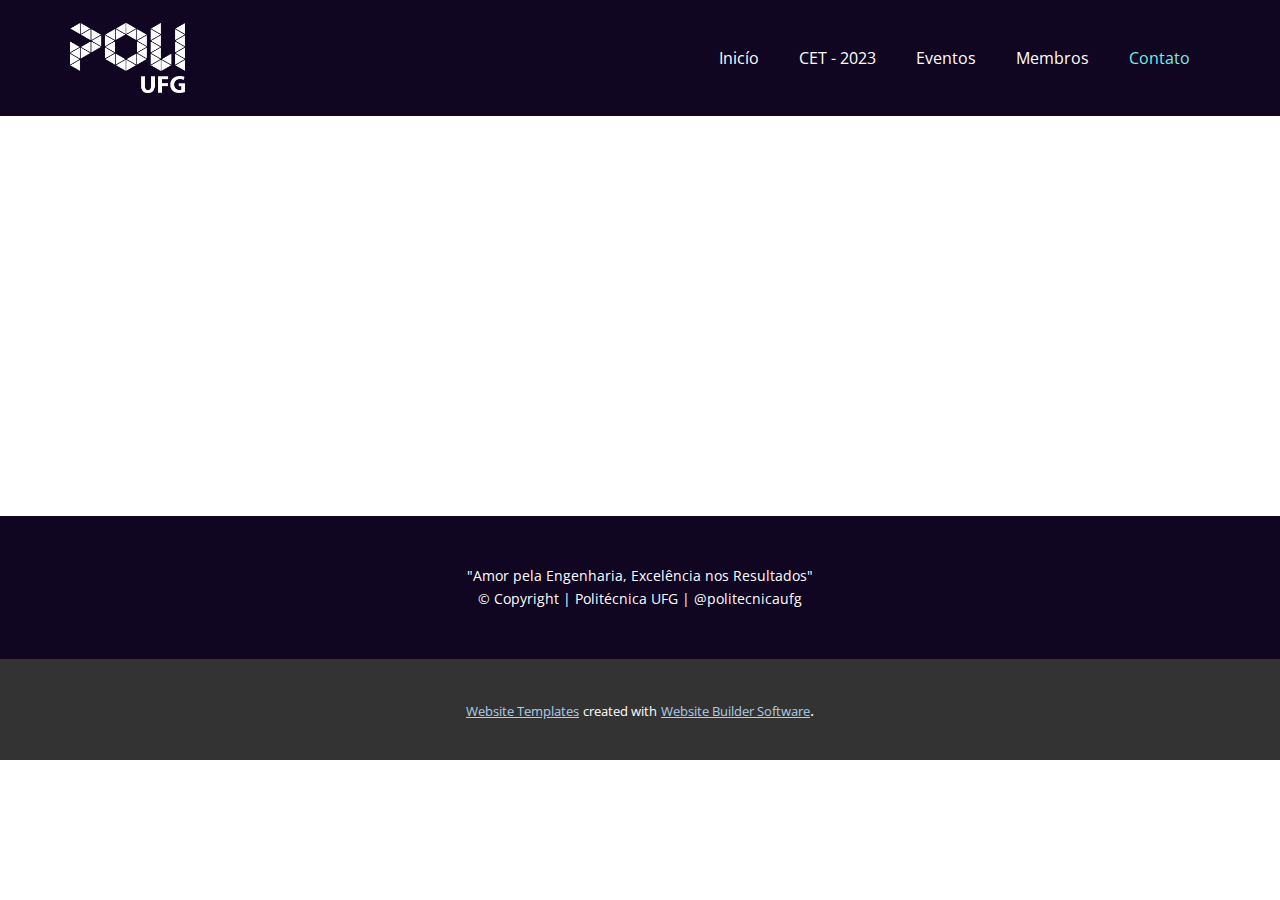
<file: Contato.html>
<!DOCTYPE html>
<html style="font-size: 16px;" lang="pt"><head>
    <meta name="viewport" content="width=device-width, initial-scale=1.0">
    <meta charset="utf-8">
    <meta name="keywords" content="">
    <meta name="description" content="">
    <title>Contato</title>
    <link rel="stylesheet" href="nicepage.css" media="screen">
<link rel="stylesheet" href="Contato.css" media="screen">
    <script class="u-script" type="text/javascript" src="jquery.js" defer=""></script>
    <script class="u-script" type="text/javascript" src="nicepage.js" defer=""></script>
    <meta name="generator" content="Nicepage 5.19.3, nicepage.com">
    <link id="u-theme-google-font" rel="stylesheet" href="https://fonts.googleapis.com/css?family=Roboto:100,100i,300,300i,400,400i,500,500i,700,700i,900,900i|Open+Sans:300,300i,400,400i,500,500i,600,600i,700,700i,800,800i">
    
    
    
    <script type="application/ld+json">{
		"@context": "http://schema.org",
		"@type": "Organization",
		"name": "",
		"logo": "images/Logo_PoliUFG_Branco.png"
}</script>
    <meta name="theme-color" content="#478ac9">
    <meta property="og:title" content="Contato">
    <meta property="og:type" content="website">
  <meta data-intl-tel-input-cdn-path="intlTelInput/"></head>
  <body data-path-to-root="./" class="u-body u-xl-mode" data-lang="pt"><header class="u-clearfix u-custom-color-2 u-header u-header" id="sec-36c3"><div class="u-clearfix u-sheet u-sheet-1">
        <a href="https://nicepage.com" class="u-image u-logo u-image-1" data-image-width="3400" data-image-height="2084">
          <img src="images/Logo_PoliUFG_Branco.png" class="u-logo-image u-logo-image-1">
        </a>
        <nav class="u-menu u-menu-one-level u-offcanvas u-menu-1">
          <div class="menu-collapse" style="font-size: 1rem; letter-spacing: 0px;">
            <a class="u-button-style u-custom-color u-custom-left-right-menu-spacing u-custom-padding-bottom u-custom-text-active-color u-custom-text-color u-custom-text-hover-color u-custom-top-bottom-menu-spacing u-nav-link u-text-active-palette-1-base u-text-hover-palette-2-base" href="#">
              <svg class="u-svg-link" viewBox="0 0 24 24"><use xmlns:xlink="http://www.w3.org/1999/xlink" xlink:href="#menu-hamburger"></use></svg>
              <svg class="u-svg-content" version="1.1" id="menu-hamburger" viewBox="0 0 16 16" x="0px" y="0px" xmlns:xlink="http://www.w3.org/1999/xlink" xmlns="http://www.w3.org/2000/svg"><g><rect y="1" width="16" height="2"></rect><rect y="7" width="16" height="2"></rect><rect y="13" width="16" height="2"></rect>
</g></svg>
            </a>
          </div>
          <div class="u-custom-menu u-nav-container">
            <ul class="u-nav u-unstyled u-nav-1"><li class="u-nav-item"><a class="u-button-style u-nav-link u-text-hover-palette-4-light-1" href="https://www.poliufg.com.br/" style="padding: 10px 20px;">Inicío</a>
</li><li class="u-nav-item"><a class="u-button-style u-nav-link u-text-hover-palette-4-light-1" href="Página-Inicial.html" style="padding: 10px 20px;">CET - 2023</a>
</li><li class="u-nav-item"><a class="u-button-style u-nav-link u-text-hover-palette-4-light-1" href="https://www.poliufg.com.br/eventos" style="padding: 10px 20px;">Eventos</a>
</li><li class="u-nav-item"><a class="u-button-style u-nav-link u-text-hover-palette-4-light-1" href="https://www.poliufg.com.br/membros" style="padding: 10px 20px;">Membros</a>
</li><li class="u-nav-item"><a class="u-button-style u-nav-link u-text-hover-palette-4-light-1" href="https://www.poliufg.com.br/contato" style="padding: 10px 20px;">Contato</a>
</li></ul>
          </div>
          <div class="u-custom-menu u-nav-container-collapse">
            <div class="u-black u-container-style u-inner-container-layout u-opacity u-opacity-95 u-sidenav">
              <div class="u-inner-container-layout u-sidenav-overflow">
                <div class="u-menu-close"></div>
                <ul class="u-align-center u-nav u-popupmenu-items u-unstyled u-nav-2"><li class="u-nav-item"><a class="u-button-style u-nav-link" href="https://www.poliufg.com.br/">Inicío</a>
</li><li class="u-nav-item"><a class="u-button-style u-nav-link" href="Página-Inicial.html">CET - 2023</a>
</li><li class="u-nav-item"><a class="u-button-style u-nav-link" href="https://www.poliufg.com.br/eventos">Eventos</a>
</li><li class="u-nav-item"><a class="u-button-style u-nav-link" href="https://www.poliufg.com.br/membros">Membros</a>
</li><li class="u-nav-item"><a class="u-button-style u-nav-link" href="https://www.poliufg.com.br/contato">Contato</a>
</li></ul>
              </div>
            </div>
            <div class="u-black u-menu-overlay u-opacity u-opacity-70"></div>
          </div>
        </nav>
      </div></header>
    <section class="u-clearfix u-section-1" id="sec-b2ee">
      <div class="u-clearfix u-sheet u-sheet-1"></div>
    </section>
    
    
    
    <footer class="u-align-center u-clearfix u-custom-color-2 u-footer u-footer" id="sec-e190"><div class="u-clearfix u-sheet u-sheet-1">
        <p class="u-small-text u-text u-text-variant u-text-1"> "Amor pela Engenharia, Excelência nos Resultados"<br>© Copyright | Politécnica UFG | @politecnicaufg
        </p>
      </div></footer>
    <section class="u-backlink u-clearfix u-grey-80">
      <a class="u-link" href="https://nicepage.com/website-templates" target="_blank">
        <span>Website Templates</span>
      </a>
      <p class="u-text">
        <span>created with</span>
      </p>
      <a class="u-link" href="" target="_blank">
        <span>Website Builder Software</span>
      </a>. 
    </section>
  
</body></html>
</file>
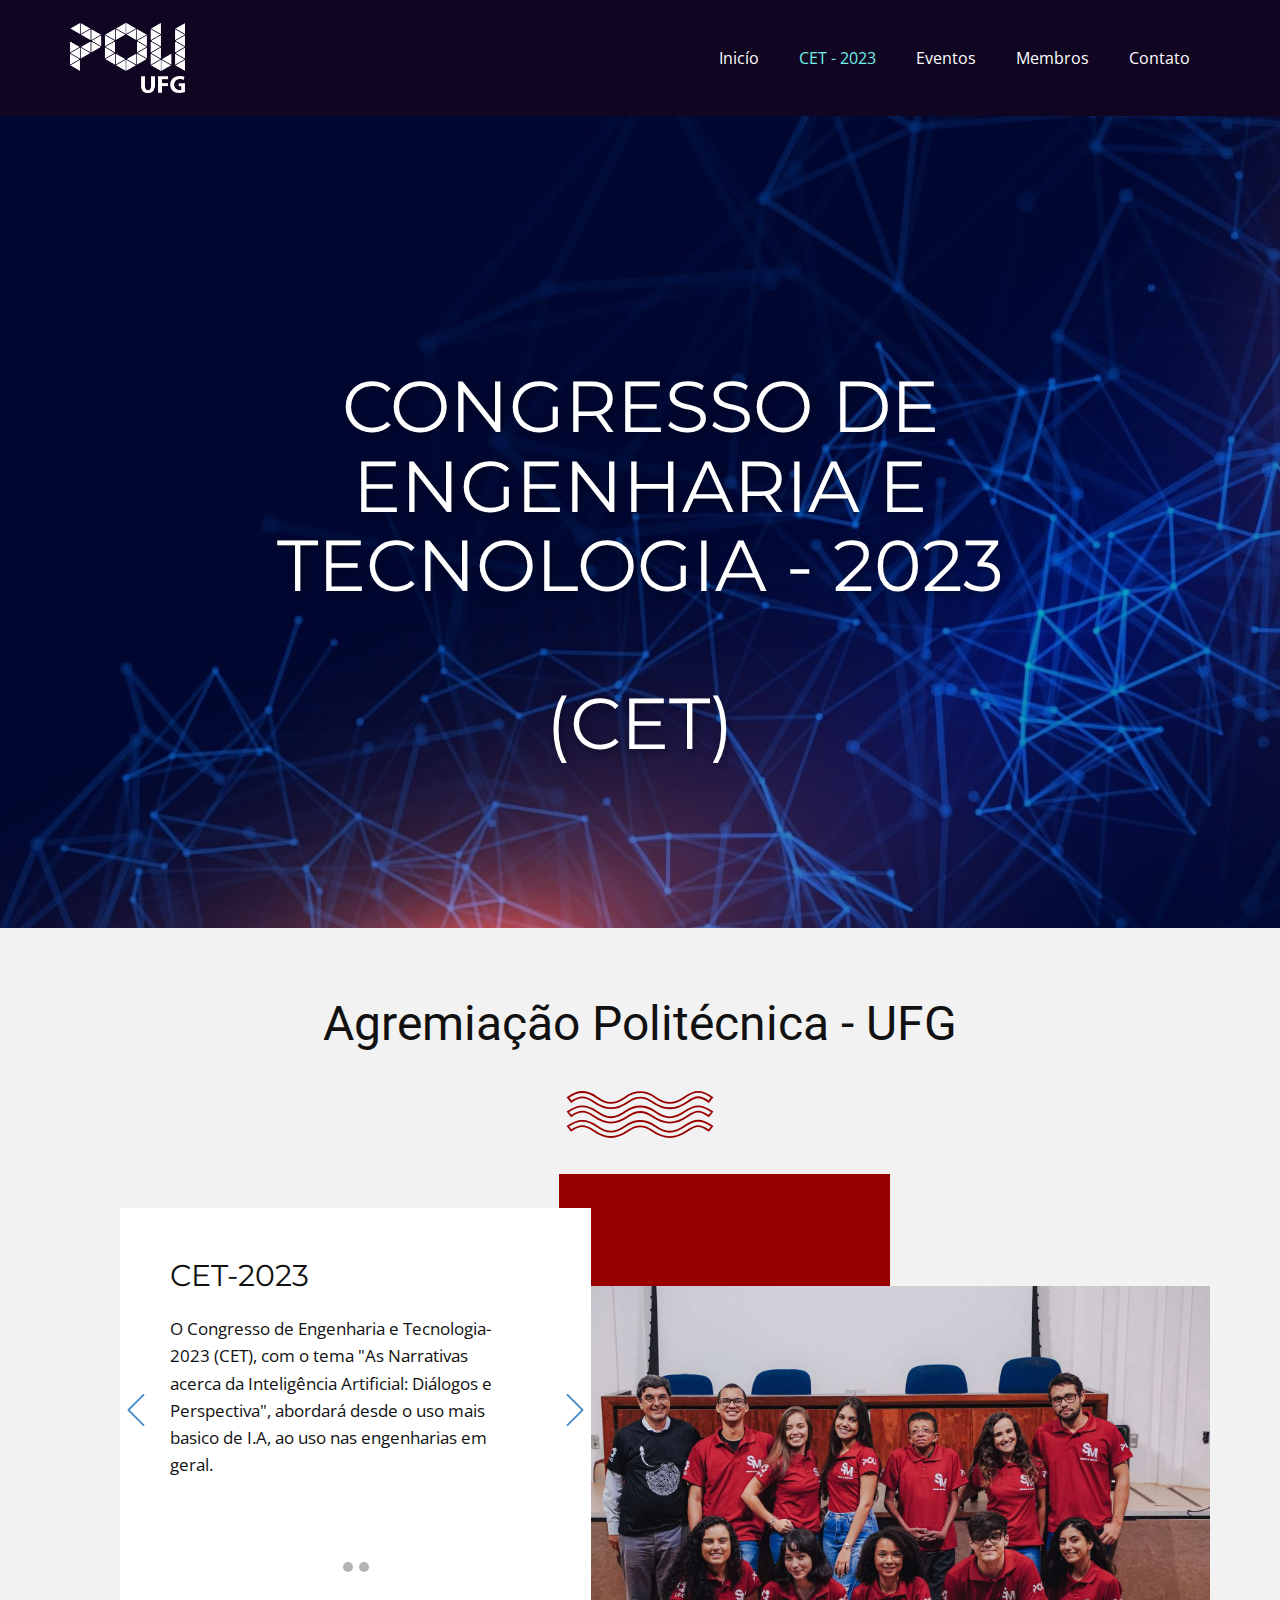
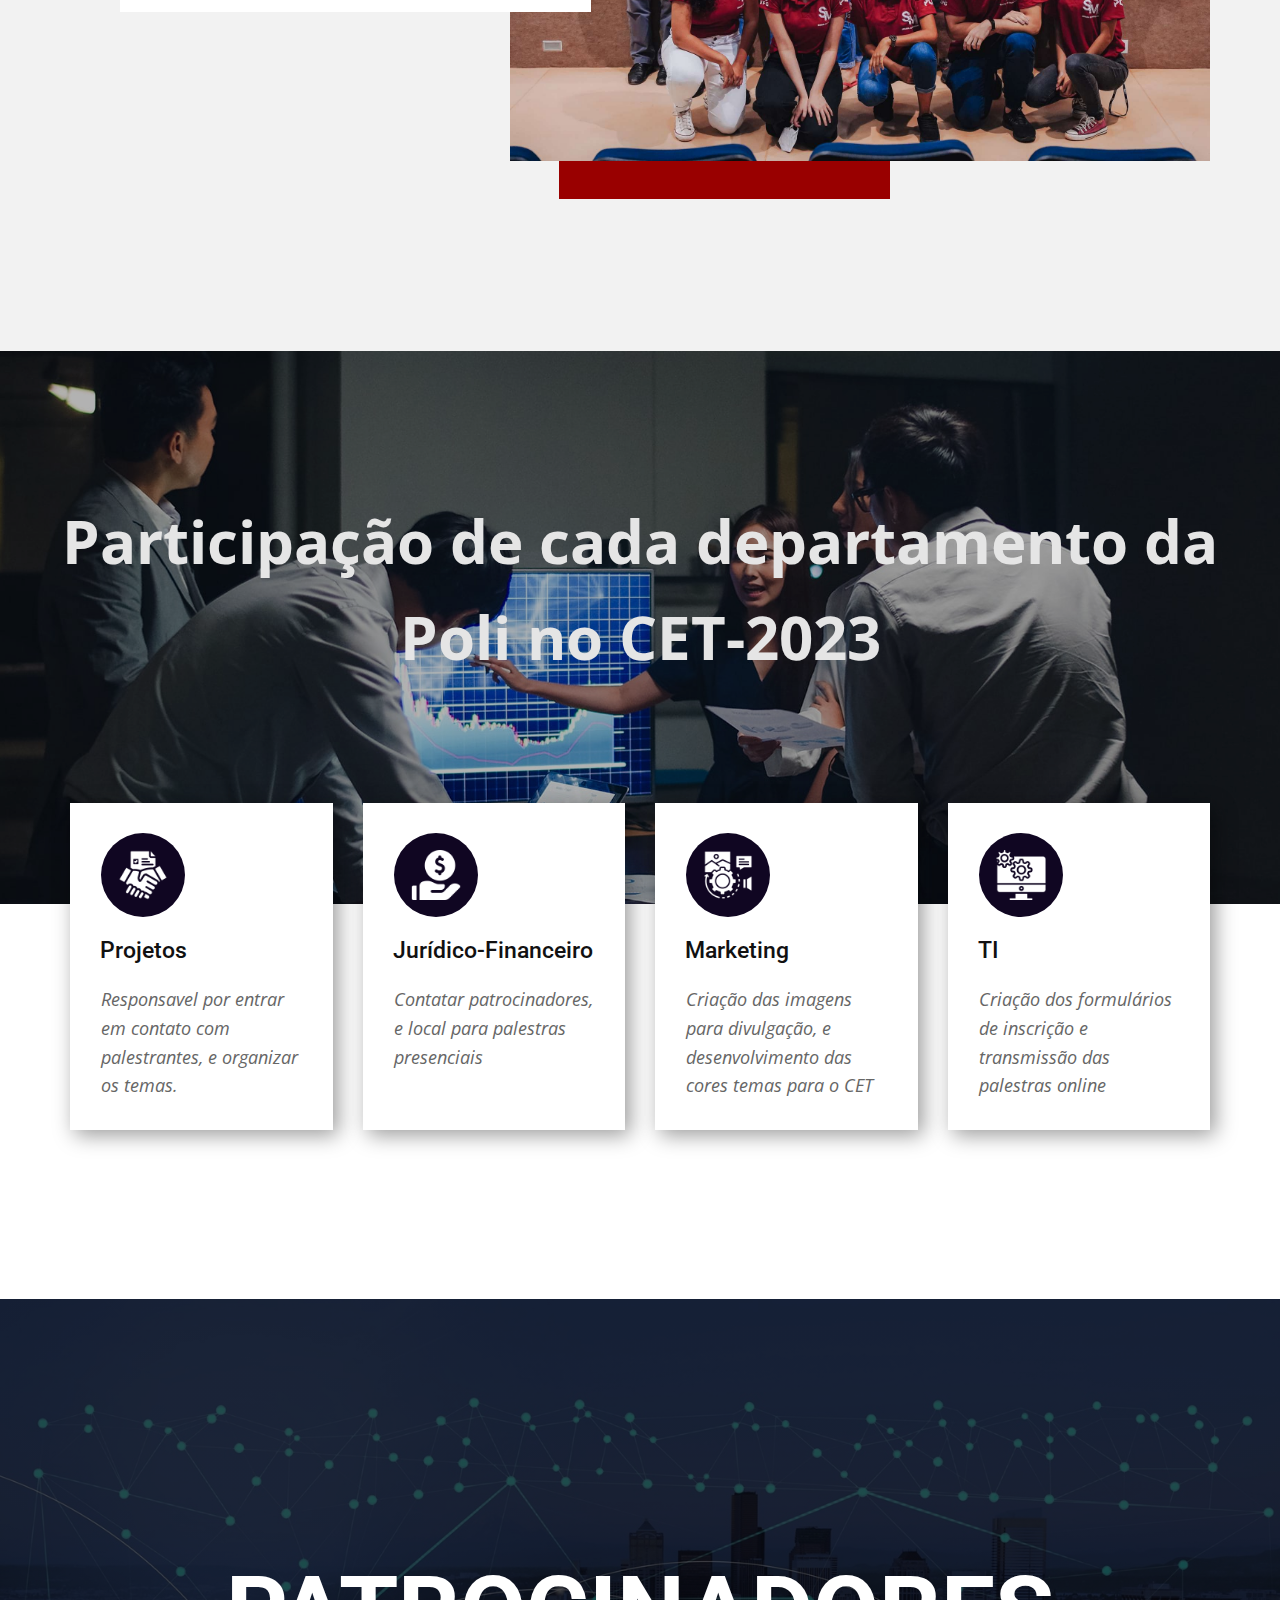
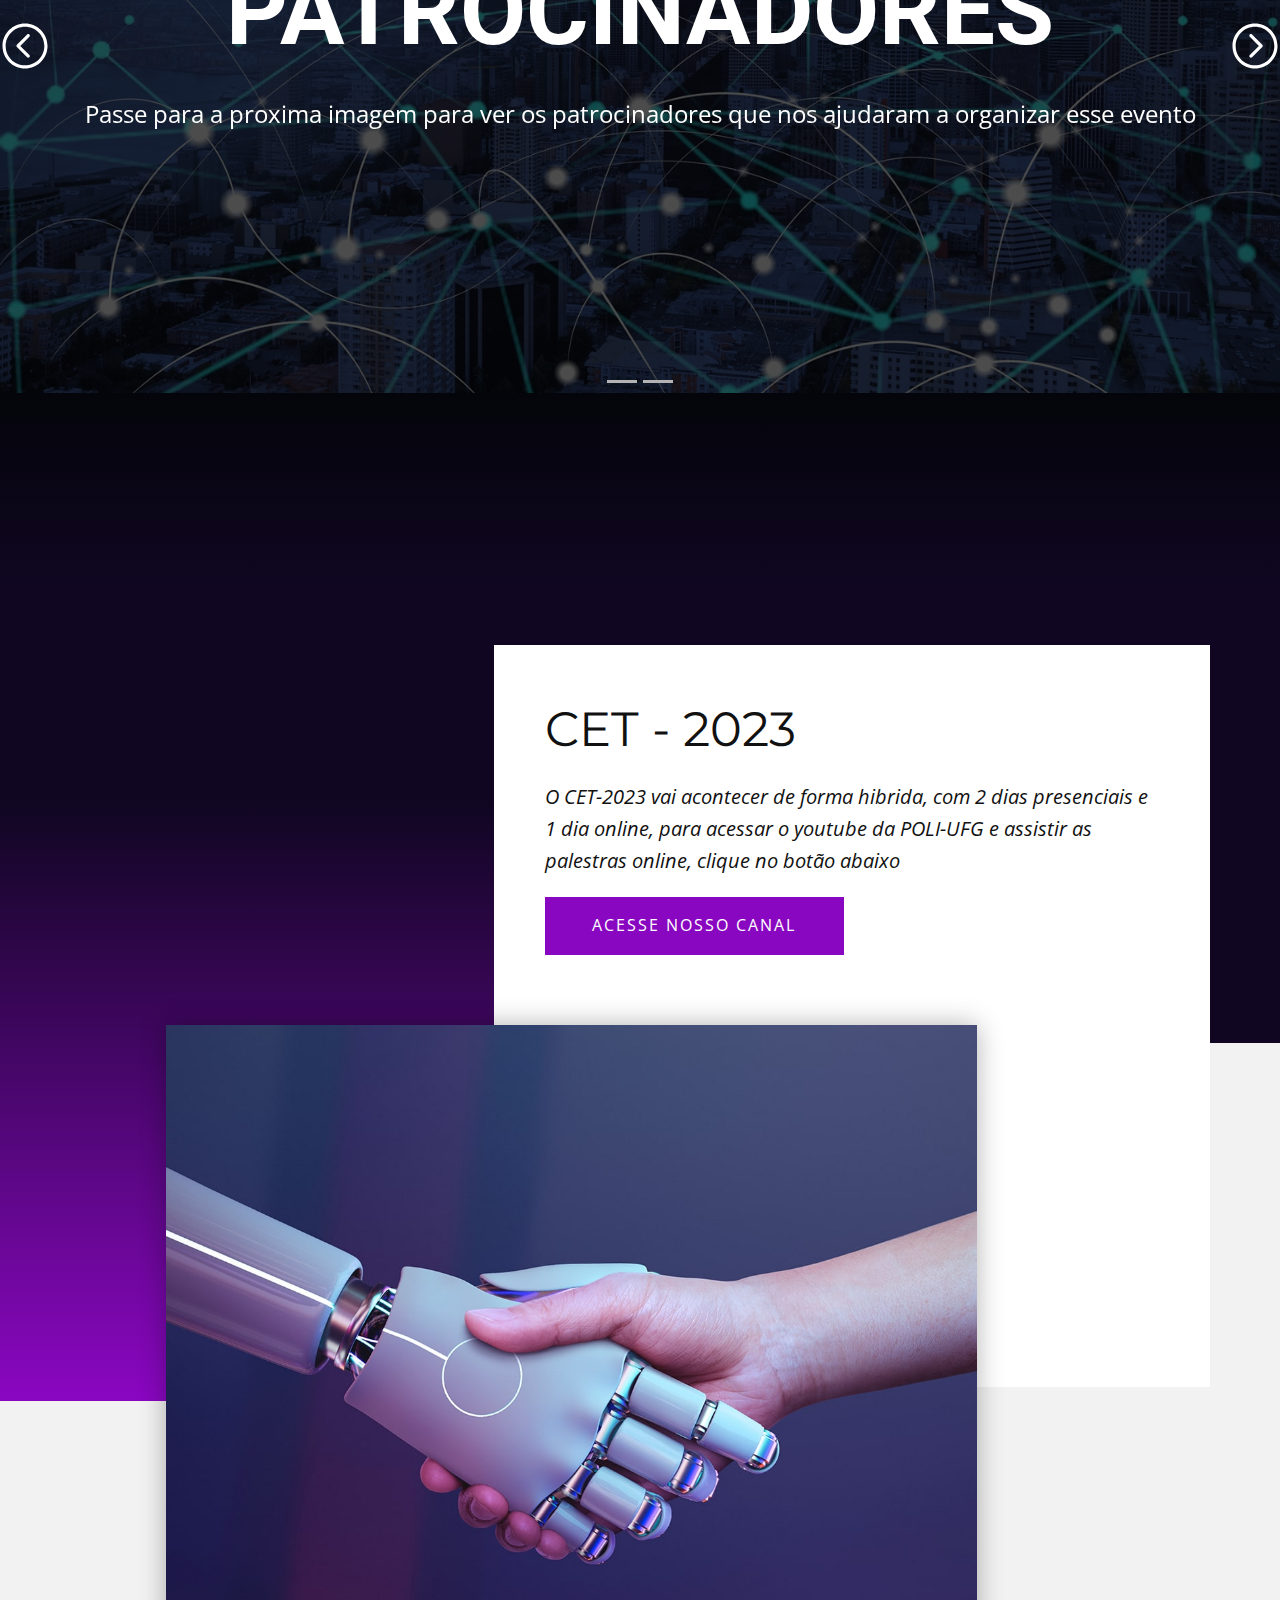
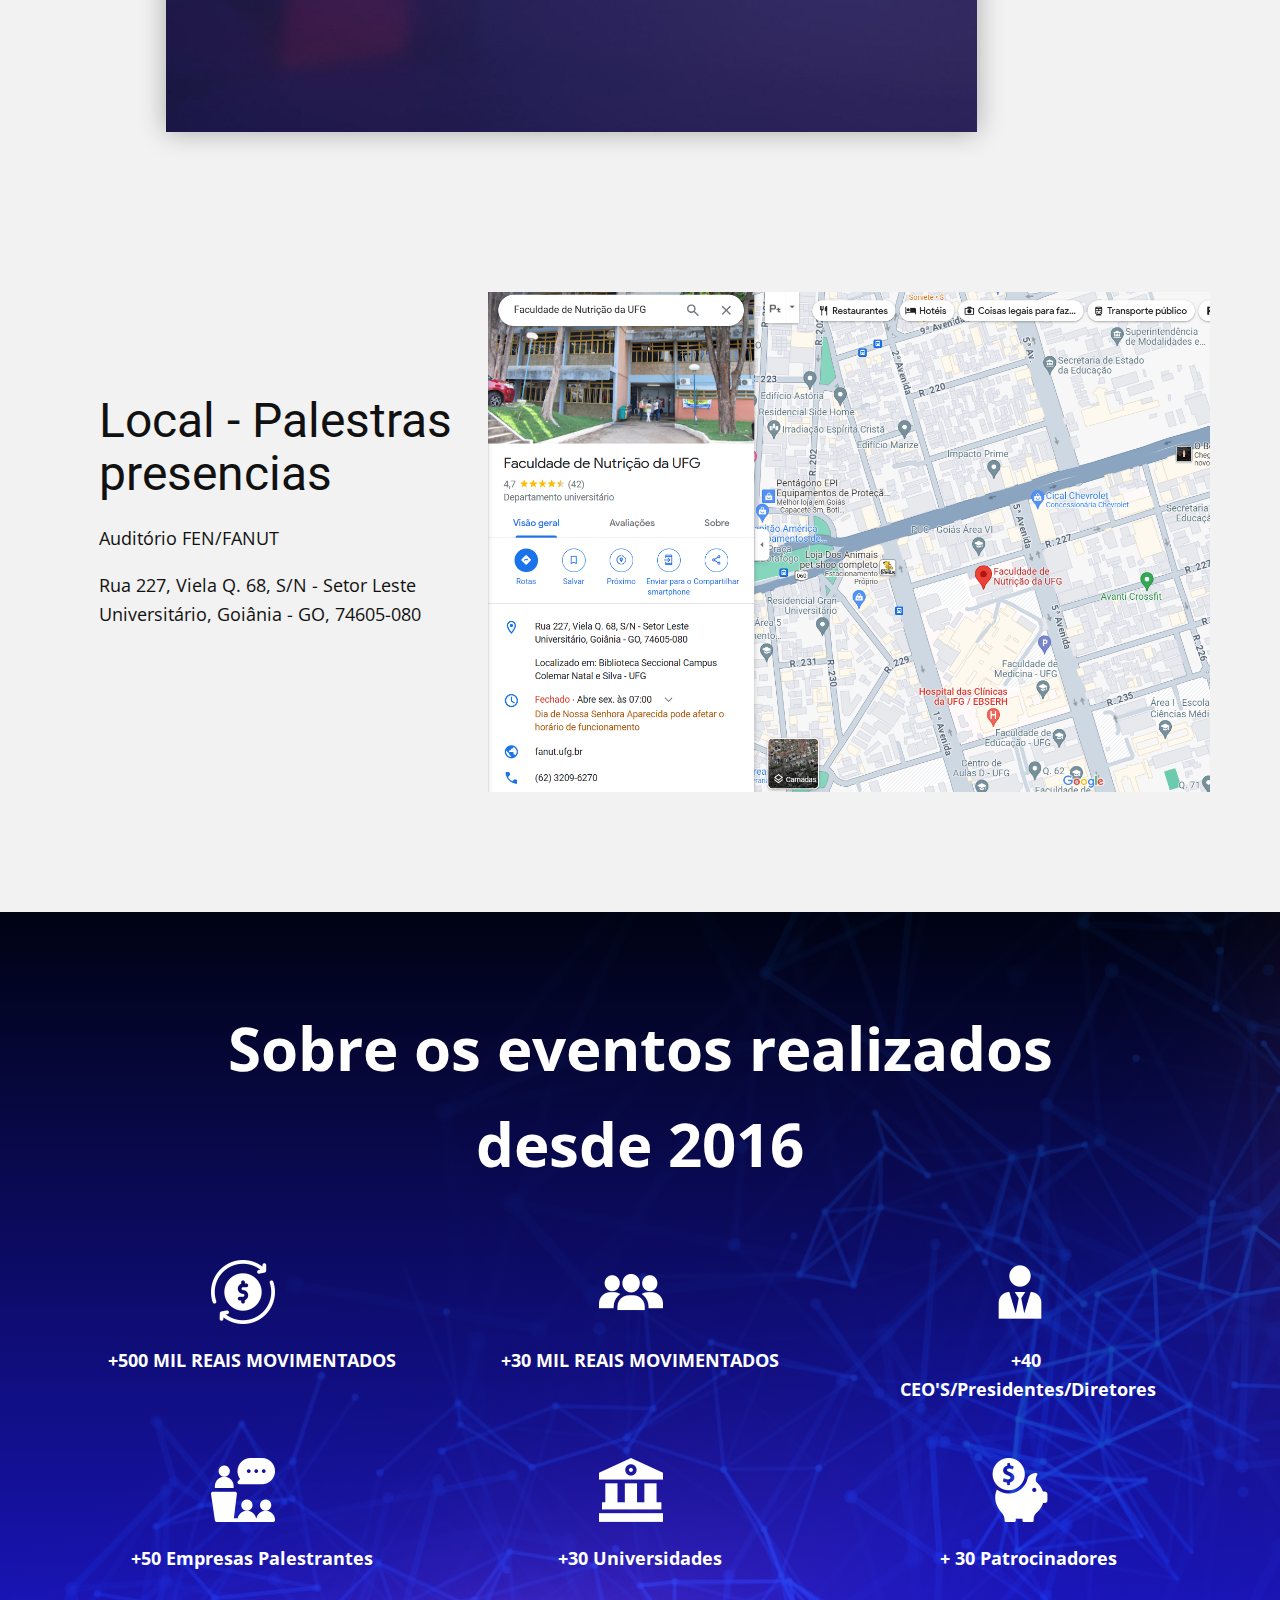
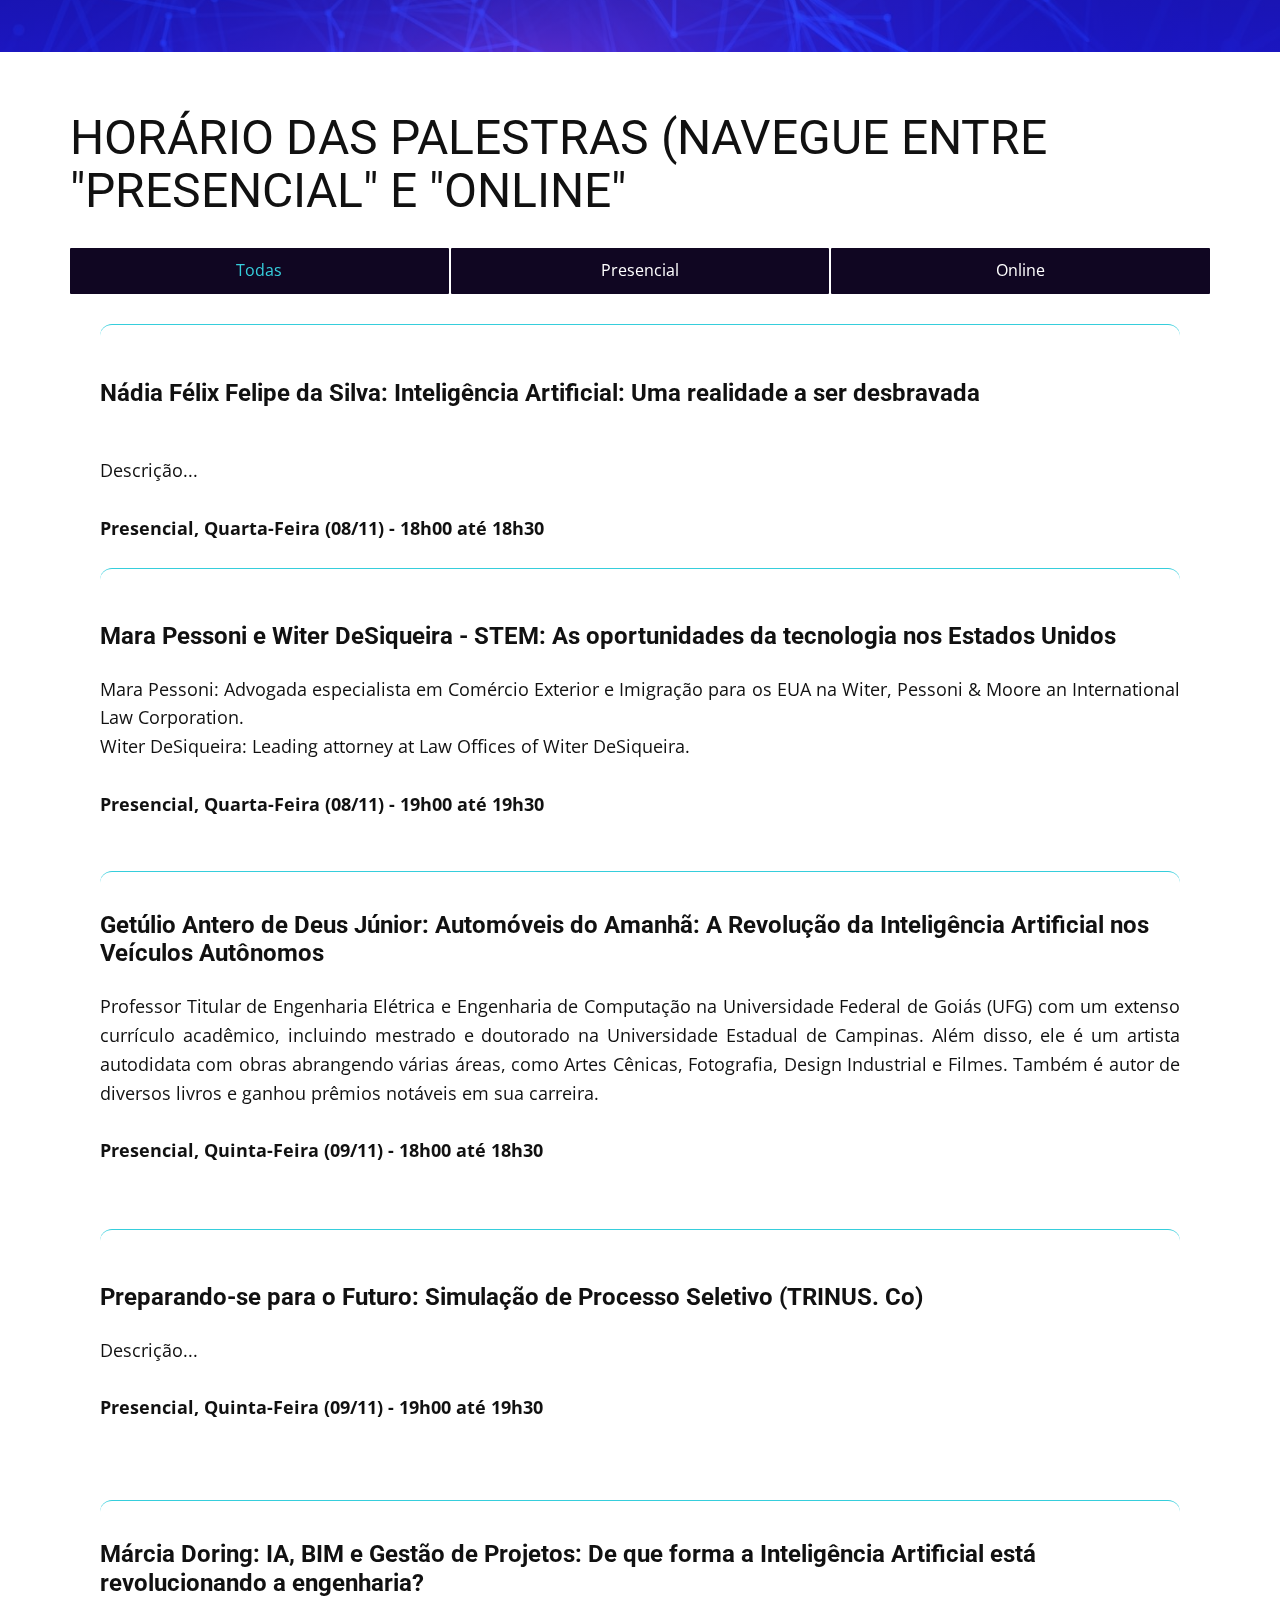
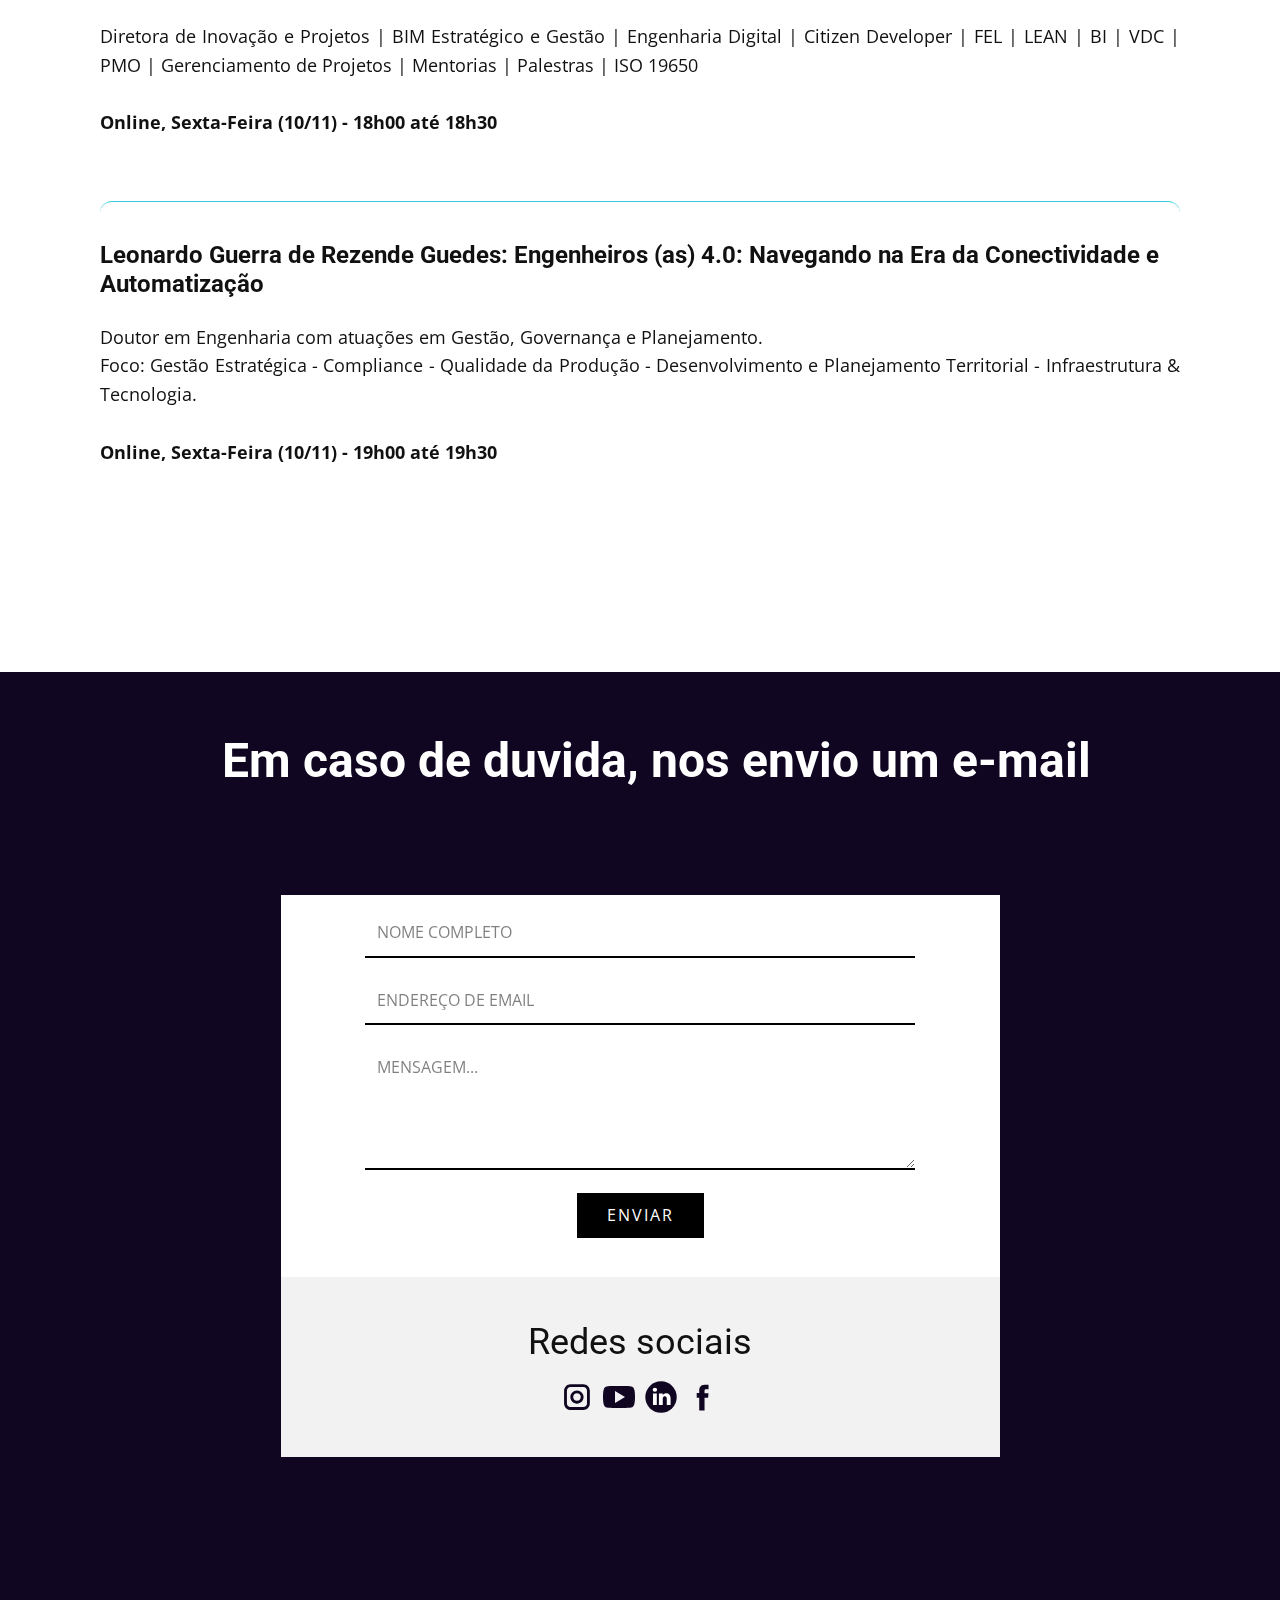
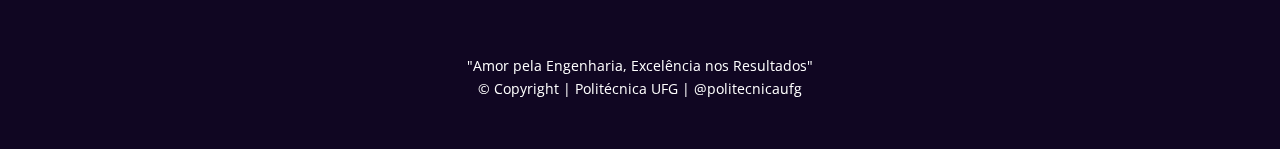
<file: Página-Inicial.html>
<!DOCTYPE html>
<html style="font-size: 16px;" lang="pt"><head>
    <meta name="viewport" content="width=device-width, initial-scale=1.0">
    <meta charset="utf-8">
    <meta name="keywords" content="CONGRESSO DE ENGENHARIA E TECNOLOGIA(CET), CET - 2023, ​Technology Of The Future, 01, 02, 03, 04, ​Essential 8 Emerging Technologies, ​Technology Of The Future, Em caso de duvida, nos envio um e-mail, ​An Ideal Leader For Nation">
    <meta name="description" content="">
    <title>Página Inicial</title>
    <link rel="stylesheet" href="nicepage.css" media="screen">
<link rel="stylesheet" href="Página-Inicial.css" media="screen">
    <script class="u-script" type="text/javascript" src="jquery.js" defer=""></script>
    <script class="u-script" type="text/javascript" src="nicepage.js" defer=""></script>
    <meta name="generator" content="Nicepage 5.19.3, nicepage.com">
    <meta name="referrer" content="origin">
    <link id="u-theme-google-font" rel="stylesheet" href="https://fonts.googleapis.com/css?family=Roboto:100,100i,300,300i,400,400i,500,500i,700,700i,900,900i|Open+Sans:300,300i,400,400i,500,500i,600,600i,700,700i,800,800i">
    <link id="u-page-google-font" rel="stylesheet" href="https://fonts.googleapis.com/css?family=Montserrat:100,100i,200,200i,300,300i,400,400i,500,500i,600,600i,700,700i,800,800i,900,900i|Montserrat:100,100i,200,200i,300,300i,400,400i,500,500i,600,600i,700,700i,800,800i,900,900i">
    
    
    
    
    
    
    
    
    
    
    
    
    <script type="application/ld+json">{
		"@context": "http://schema.org",
		"@type": "Organization",
		"name": "",
		"logo": "images/Logo_PoliUFG_Branco.png"
}</script>
    <meta name="theme-color" content="#478ac9">
    <meta property="og:title" content="Página Inicial">
    <meta property="og:type" content="website">
  <meta data-intl-tel-input-cdn-path="intlTelInput/"></head>
  <body data-path-to-root="./" class="u-body u-xl-mode" data-lang="pt"><header class="u-clearfix u-custom-color-2 u-header u-header" id="sec-36c3"><div class="u-clearfix u-sheet u-sheet-1">
        <a href="https://nicepage.com" class="u-image u-logo u-image-1" data-image-width="3400" data-image-height="2084">
          <img src="images/Logo_PoliUFG_Branco.png" class="u-logo-image u-logo-image-1">
        </a>
        <nav class="u-menu u-menu-one-level u-offcanvas u-menu-1">
          <div class="menu-collapse" style="font-size: 1rem; letter-spacing: 0px;">
            <a class="u-button-style u-custom-color u-custom-left-right-menu-spacing u-custom-padding-bottom u-custom-text-active-color u-custom-text-color u-custom-text-hover-color u-custom-top-bottom-menu-spacing u-nav-link u-text-active-palette-1-base u-text-hover-palette-2-base" href="#">
              <svg class="u-svg-link" viewBox="0 0 24 24"><use xmlns:xlink="http://www.w3.org/1999/xlink" xlink:href="#menu-hamburger"></use></svg>
              <svg class="u-svg-content" version="1.1" id="menu-hamburger" viewBox="0 0 16 16" x="0px" y="0px" xmlns:xlink="http://www.w3.org/1999/xlink" xmlns="http://www.w3.org/2000/svg"><g><rect y="1" width="16" height="2"></rect><rect y="7" width="16" height="2"></rect><rect y="13" width="16" height="2"></rect>
</g></svg>
            </a>
          </div>
          <div class="u-custom-menu u-nav-container">
            <ul class="u-nav u-unstyled u-nav-1"><li class="u-nav-item"><a class="u-button-style u-nav-link u-text-hover-palette-4-light-1" href="https://www.poliufg.com.br/" style="padding: 10px 20px;">Inicío</a>
</li><li class="u-nav-item"><a class="u-button-style u-nav-link u-text-hover-palette-4-light-1" href="Página-Inicial.html" style="padding: 10px 20px;">CET - 2023</a>
</li><li class="u-nav-item"><a class="u-button-style u-nav-link u-text-hover-palette-4-light-1" href="https://www.poliufg.com.br/eventos" style="padding: 10px 20px;">Eventos</a>
</li><li class="u-nav-item"><a class="u-button-style u-nav-link u-text-hover-palette-4-light-1" href="https://www.poliufg.com.br/membros" style="padding: 10px 20px;">Membros</a>
</li><li class="u-nav-item"><a class="u-button-style u-nav-link u-text-hover-palette-4-light-1" href="https://www.poliufg.com.br/contato" style="padding: 10px 20px;">Contato</a>
</li></ul>
          </div>
          <div class="u-custom-menu u-nav-container-collapse">
            <div class="u-black u-container-style u-inner-container-layout u-opacity u-opacity-95 u-sidenav">
              <div class="u-inner-container-layout u-sidenav-overflow">
                <div class="u-menu-close"></div>
                <ul class="u-align-center u-nav u-popupmenu-items u-unstyled u-nav-2"><li class="u-nav-item"><a class="u-button-style u-nav-link" href="https://www.poliufg.com.br/">Inicío</a>
</li><li class="u-nav-item"><a class="u-button-style u-nav-link" href="Página-Inicial.html">CET - 2023</a>
</li><li class="u-nav-item"><a class="u-button-style u-nav-link" href="https://www.poliufg.com.br/eventos">Eventos</a>
</li><li class="u-nav-item"><a class="u-button-style u-nav-link" href="https://www.poliufg.com.br/membros">Membros</a>
</li><li class="u-nav-item"><a class="u-button-style u-nav-link" href="https://www.poliufg.com.br/contato">Contato</a>
</li></ul>
              </div>
            </div>
            <div class="u-black u-menu-overlay u-opacity u-opacity-70"></div>
          </div>
        </nav>
      </div></header>
    <section class="u-align-center u-clearfix u-image u-shading u-section-1" id="carousel_35f7" src="" data-image-width="1782" data-image-height="1080">
      <div class="u-clearfix u-sheet u-valign-middle-xs u-sheet-1">
        <h1 class="u-custom-font u-font-montserrat u-text u-text-body-alt-color u-title u-text-1">CONGRESSO DE ENGENHARIA E TECNOLOGIA - 2023<br>
          <br>(CET)
        </h1>
      </div>
    </section>
    <section class="u-align-center u-clearfix u-grey-5 u-section-2" id="carousel_b569">
      <div class="u-clearfix u-sheet u-valign-middle-xs u-sheet-1">
        <h2 class="u-text u-text-default u-text-1">Agremiação Politécnica - UFG</h2>
        <div class="u-border-2 u-border-custom-color-1 u-shape u-shape-svg u-text-grey-5 u-shape-1">
          <svg class="u-svg-link" preserveAspectRatio="none" viewBox="0 0 160 50" style=""><use xmlns:xlink="http://www.w3.org/1999/xlink" xlink:href="#svg-78f4"></use></svg>
          <svg class="u-svg-content" viewBox="-1 -1 162 52" x="0px" y="0px" id="svg-78f4" style="enable-background:new 0 0 160 50;"><path d="M133,26.7c-13.9,9.7-25.8,9.7-39.8,0c-9.1-6.3-16.8-6.3-25.9,0c-13.8,9.6-25.1,9.6-38.9,0c-9.2-6.4-15.4-6.4-24.6,0L0,22
	c11.2-7.8,20.6-8.1,32.2,0c11,7.6,19,8.5,31.3,0c11.6-8.1,22.4-7.7,33.5,0c11.4,8,20.3,8.3,32.2,0c11.6-8.1,19.2-8.1,30.8,0
	l-3.8,4.7C146.9,20.2,142.3,20.2,133,26.7z M133,10.8c-13.9,9.7-25.8,9.7-39.8,0c-9.1-6.3-16.8-6.3-25.9,0
	c-13.8,9.6-25.1,9.6-38.9,0c-9.2-6.4-15.4-6.4-24.6,0L0,6.1c11.2-7.8,20.6-8.1,32.2,0c11,7.6,19,8.5,31.3,0C75.1-2,85.9-1.6,97,6.1
	c11.4,8,20.3,8.3,32.2,0C140.8-2,148.4-2,160,6.1l-3.8,4.7C146.9,4.3,142.3,4.3,133,10.8z M32.2,38c11,7.6,19,8.5,31.3,0
	c11.6-8.1,22.4-7.7,33.5,0c11.4,8,20.3,8.3,32.2,0c11.6-8.1,19.2-8.1,30.8,0l-3.8,4.7c-9.3-6.5-13.9-6.5-23.3,0
	c-13.9,9.7-25.8,9.7-39.8,0c-9.1-6.3-16.8-6.3-25.9,0c-13.8,9.6-25.1,9.6-38.9,0c-9.2-6.4-15.4-6.4-24.6,0L0,38
	C11.2,30.2,20.6,29.9,32.2,38z"></path></svg>
        </div>
        <div class="u-custom-color-1 u-shape u-shape-rectangle u-shape-2"></div>
        <img class="u-image u-image-1" src="images/SM-911.jpg" data-image-width="5770" data-image-height="3847">
        <div id="carousel-bd55" data-interval="5000" data-u-ride="carousel" class="u-carousel u-slider u-slider-1">
          <ol class="u-absolute-hcenter u-carousel-indicators u-hidden-xs u-carousel-indicators-1">
            <li data-u-target="#carousel-bd55" class="u-active u-grey-30 u-shape-circle" data-u-slide-to="0" style="width: 10px; height: 10px;"></li>
            <li data-u-target="#carousel-bd55" class="u-grey-30 u-shape-circle" data-u-slide-to="1" style="width: 10px; height: 10px;"></li>
          </ol>
          <div class="u-carousel-inner" role="listbox">
            <div class="u-active u-align-left u-carousel-item u-container-style u-slide u-white u-carousel-item-1">
              <div class="u-container-layout u-container-layout-1">
                <h3 class="u-text u-text-2">CET-2023</h3>
                <p class="u-large-text u-text u-text-variant u-text-3">O Congresso de Engenharia e Tecnologia-2023 (CET), com o tema "As Narrativas acerca da Inteligência Artificial: Diálogos e Perspectiva", abordará desde o uso mais basico de I.A, ao uso nas engenharias em geral.</p>
              </div>
            </div>
            <div class="u-align-left u-carousel-item u-container-style u-expanded-width-lg u-expanded-width-md u-expanded-width-sm u-expanded-width-xl u-slide u-white u-carousel-item-2">
              <div class="u-container-layout u-container-layout-2">
                <h3 class="u-text u-text-4">Eventos da POLI-UFG </h3>
                <p class="u-large-text u-text u-text-variant u-text-5"> O Congresso de Engenharia e Tecnologia (CET) é organizado pela Agremiação Politécnica da UFG, instituição que visa promover eventos como a' ​Semana de Mercado (SM), Alumni Engenharia UFG, workshops, minicursos e muito mais. Buscando sempre atender a profissionais que buscam networking de forma online ou presencial.</p>
              </div>
            </div>
          </div>
          <a class="u-absolute-vcenter u-carousel-control u-carousel-control-prev u-icon-circle u-text-hover-palette-1-light-1 u-text-palette-1-base u-carousel-control-1" href="#carousel-bd55" role="button" data-u-slide="prev">
            <span aria-hidden="true">
              <svg viewBox="0 0 477.175 477.175"><path d="M145.188,238.575l215.5-215.5c5.3-5.3,5.3-13.8,0-19.1s-13.8-5.3-19.1,0l-225.1,225.1c-5.3,5.3-5.3,13.8,0,19.1l225.1,225
		c2.6,2.6,6.1,4,9.5,4s6.9-1.3,9.5-4c5.3-5.3,5.3-13.8,0-19.1L145.188,238.575z"></path></svg>
            </span>
            <span class="sr-only">
              <svg viewBox="0 0 477.175 477.175"><path d="M145.188,238.575l215.5-215.5c5.3-5.3,5.3-13.8,0-19.1s-13.8-5.3-19.1,0l-225.1,225.1c-5.3,5.3-5.3,13.8,0,19.1l225.1,225
		c2.6,2.6,6.1,4,9.5,4s6.9-1.3,9.5-4c5.3-5.3,5.3-13.8,0-19.1L145.188,238.575z"></path></svg>
            </span>
          </a>
          <a class="u-absolute-vcenter u-carousel-control u-carousel-control-next u-icon-circle u-text-hover-palette-1-light-1 u-text-palette-1-base u-carousel-control-2" href="#carousel-bd55" role="button" data-u-slide="next">
            <span aria-hidden="true">
              <svg viewBox="0 0 477.175 477.175"><path d="M360.731,229.075l-225.1-225.1c-5.3-5.3-13.8-5.3-19.1,0s-5.3,13.8,0,19.1l215.5,215.5l-215.5,215.5
		c-5.3,5.3-5.3,13.8,0,19.1c2.6,2.6,6.1,4,9.5,4c3.4,0,6.9-1.3,9.5-4l225.1-225.1C365.931,242.875,365.931,234.275,360.731,229.075z"></path></svg>
            </span>
            <span class="sr-only">
              <svg viewBox="0 0 477.175 477.175"><path d="M360.731,229.075l-225.1-225.1c-5.3-5.3-13.8-5.3-19.1,0s-5.3,13.8,0,19.1l215.5,215.5l-215.5,215.5
		c-5.3,5.3-5.3,13.8,0,19.1c2.6,2.6,6.1,4,9.5,4c3.4,0,6.9-1.3,9.5-4l225.1-225.1C365.931,242.875,365.931,234.275,360.731,229.075z"></path></svg>
            </span>
          </a>
        </div>
      </div>
    </section>
    <section class="u-align-center u-clearfix u-white u-section-3" id="carousel_2773">
      <img class="u-expanded-width u-image u-image-1" src="images/swa-min.jpg">
      <div class="u-list u-list-1">
        <div class="u-repeater u-repeater-1">
          <div class="u-align-left u-container-style u-list-item u-repeater-item u-shape-round u-white u-list-item-1">
            <div class="u-container-layout u-similar-container u-container-layout-1"><span class="u-custom-color-2 u-file-icon u-icon u-icon-circle u-spacing-10 u-icon-1"><img src="images/5.png" alt=""></span>
              <h5 class="u-text u-text-1">Projetos</h5>
              <p class="u-text u-text-grey-60 u-text-2">Responsavel por entrar em contato com palestrantes, e organizar os temas.</p>
            </div>
          </div>
          <div class="u-align-left u-container-style u-list-item u-repeater-item u-shape-round u-white u-list-item-2">
            <div class="u-container-layout u-similar-container u-container-layout-2"><span class="u-custom-color-2 u-file-icon u-icon u-icon-circle u-spacing-10 u-text-white u-icon-2"><img src="images/3427826-96bac24e.png" alt=""></span>
              <h5 class="u-text u-text-3"> Jurídico-Financeiro</h5>
              <p class="u-text u-text-grey-60 u-text-4">Contatar patrocinadores, e local para palestras presenciais</p>
            </div>
          </div>
          <div class="u-align-left u-container-style u-list-item u-repeater-item u-shape-round u-white u-list-item-3">
            <div class="u-container-layout u-similar-container u-container-layout-3"><span class="u-custom-color-2 u-file-icon u-icon u-icon-circle u-spacing-10 u-text-white u-icon-3"><img src="images/10326133-98626db6.png" alt=""></span>
              <h5 class="u-text u-text-5">Marketing</h5>
              <p class="u-text u-text-grey-60 u-text-6">Criação das imagens para divulgação, e desenvolvimento das cores temas para o CET</p>
            </div>
          </div>
          <div class="u-align-left u-container-style u-list-item u-repeater-item u-shape-round u-white u-list-item-3">
            <div class="u-container-layout u-similar-container u-container-layout-3"><span class="u-custom-color-2 u-file-icon u-icon u-icon-circle u-spacing-10 u-text-white u-icon-4"><img src="images/5063534-704ca01e.png" alt=""></span>
              <h5 class="u-text u-text-5">TI</h5>
              <p class="u-text u-text-grey-60 u-text-8">Criação dos formulários de inscrição e transmissão das palestras online</p>
            </div>
          </div>
        </div>
      </div>
      <p class="u-text u-text-default u-text-grey-10 u-text-9">Participação de cada departamento da Poli no CET-2023</p>
    </section>
    <section class="u-carousel u-slide u-block-cbeb-1" id="carousel_48c7" data-interval="5000" data-u-ride="carousel">
      <ol class="u-absolute-hcenter u-carousel-indicators u-block-cbeb-2">
        <li data-u-target="#carousel_48c7" class="u-active u-grey-30" data-u-slide-to="0"></li>
        <li data-u-target="#carousel_48c7" class="u-grey-30" data-u-slide-to="1"></li>
      </ol>
      <div class="u-carousel-inner" role="listbox">
        <div class="u-active u-align-center u-carousel-item u-clearfix u-image u-shading u-section-4-1" src="" data-image-width="4818" data-image-height="3104">
          <div class="u-clearfix u-sheet u-sheet-1">
            <h1 class="u-text u-text-default-lg u-text-default-md u-text-default-xl u-title u-text-1">PATROCINADORES</h1>
            <p class="u-large-text u-text u-text-default u-text-variant u-text-2">Passe para a proxima imagem para ver os patrocinadores que nos ajudaram a organizar esse evento</p>
          </div>
        </div>
        <div class="u-align-center u-carousel-item u-clearfix u-image u-shading u-section-4-2" src="" data-image-width="256" data-image-height="256">
          <div class="u-clearfix u-sheet u-valign-middle u-sheet-1">
            <h1 class="u-text u-text-default u-title u-text-1">INTUITIVE</h1>
            <p class="u-large-text u-text u-text-default u-text-variant u-text-2">Sample text. Lorem ipsum dolor sit amet, consectetur adipiscing elit nullam nunc justo sagittis suscipit ultrices.</p>
            <a href="#" class="u-btn u-button-style u-palette-2-base u-btn-1">Read More</a>
          </div>
        </div>
      </div>
      <a class="u-absolute-vcenter u-carousel-control u-carousel-control-prev u-icon-rectangle u-text-body-alt-color u-text-hover-custom-color-3 u-block-cbeb-3" href="#carousel_48c7" role="button" data-u-slide="prev">
        <span aria-hidden="true">
          <svg viewBox="0 0 129 129"><path d="m64.5,122.6c32,0 58.1-26 58.1-58.1s-26-58-58.1-58-58,26-58,58 26,58.1 58,58.1zm0-108c27.5,5.32907e-15 49.9,22.4 49.9,49.9s-22.4,49.9-49.9,49.9-49.9-22.4-49.9-49.9 22.4-49.9 49.9-49.9z"></path><path d="m70,93.5c0.8,0.8 1.8,1.2 2.9,1.2 1,0 2.1-0.4 2.9-1.2 1.6-1.6 1.6-4.2 0-5.8l-23.5-23.5 23.5-23.5c1.6-1.6 1.6-4.2 0-5.8s-4.2-1.6-5.8,0l-26.4,26.4c-0.8,0.8-1.2,1.8-1.2,2.9s0.4,2.1 1.2,2.9l26.4,26.4z"></path></svg>
        </span>
        <span class="sr-only">
          <svg viewBox="0 0 129 129"><path d="m64.5,122.6c32,0 58.1-26 58.1-58.1s-26-58-58.1-58-58,26-58,58 26,58.1 58,58.1zm0-108c27.5,5.32907e-15 49.9,22.4 49.9,49.9s-22.4,49.9-49.9,49.9-49.9-22.4-49.9-49.9 22.4-49.9 49.9-49.9z"></path><path d="m70,93.5c0.8,0.8 1.8,1.2 2.9,1.2 1,0 2.1-0.4 2.9-1.2 1.6-1.6 1.6-4.2 0-5.8l-23.5-23.5 23.5-23.5c1.6-1.6 1.6-4.2 0-5.8s-4.2-1.6-5.8,0l-26.4,26.4c-0.8,0.8-1.2,1.8-1.2,2.9s0.4,2.1 1.2,2.9l26.4,26.4z"></path></svg>
        </span>
      </a>
      <a class="u-absolute-vcenter u-carousel-control u-carousel-control-next u-icon-rectangle u-text-body-alt-color u-text-hover-custom-color-3 u-block-cbeb-4" href="#carousel_48c7" role="button" data-u-slide="next">
        <span aria-hidden="true">
          <svg viewBox="0 0 129 129"><path d="M64.5,122.6c32,0,58.1-26,58.1-58.1S96.5,6.4,64.5,6.4S6.4,32.5,6.4,64.5S32.5,122.6,64.5,122.6z M64.5,14.6    c27.5,0,49.9,22.4,49.9,49.9S92,114.4,64.5,114.4S14.6,92,14.6,64.5S37,14.6,64.5,14.6z"></path><path d="m51.1,93.5c0.8,0.8 1.8,1.2 2.9,1.2 1,0 2.1-0.4 2.9-1.2l26.4-26.4c0.8-0.8 1.2-1.8 1.2-2.9 0-1.1-0.4-2.1-1.2-2.9l-26.4-26.4c-1.6-1.6-4.2-1.6-5.8,0-1.6,1.6-1.6,4.2 0,5.8l23.5,23.5-23.5,23.5c-1.6,1.6-1.6,4.2 0,5.8z"></path></svg>
        </span>
        <span class="sr-only">
          <svg viewBox="0 0 129 129"><path d="M64.5,122.6c32,0,58.1-26,58.1-58.1S96.5,6.4,64.5,6.4S6.4,32.5,6.4,64.5S32.5,122.6,64.5,122.6z M64.5,14.6    c27.5,0,49.9,22.4,49.9,49.9S92,114.4,64.5,114.4S14.6,92,14.6,64.5S37,14.6,64.5,14.6z"></path><path d="m51.1,93.5c0.8,0.8 1.8,1.2 2.9,1.2 1,0 2.1-0.4 2.9-1.2l26.4-26.4c0.8-0.8 1.2-1.8 1.2-2.9 0-1.1-0.4-2.1-1.2-2.9l-26.4-26.4c-1.6-1.6-4.2-1.6-5.8,0-1.6,1.6-1.6,4.2 0,5.8l23.5,23.5-23.5,23.5c-1.6,1.6-1.6,4.2 0,5.8z"></path></svg>
        </span>
      </a>
    </section>
    <section class="u-clearfix u-gradient u-section-5" id="sec-df9c">
      <div class="u-clearfix u-sheet u-sheet-1"></div>
    </section>
    <section class="u-clearfix u-grey-5 u-section-6" id="carousel_d6c5">
      <div class="u-custom-color-2 u-expanded-width u-shape u-shape-rectangle u-shape-1"></div>
      <div class="u-container-align-center u-container-style u-gradient u-group u-shape-rectangle u-group-1">
        <div class="u-container-layout u-valign-top u-container-layout-1"></div>
      </div>
      <div class="u-shape u-shape-rectangle u-white u-shape-2"></div>
      <img class="u-image u-image-1" src="images/-min1.jpg" data-image-width="1200" data-image-height="1048">
      <div class="u-align-left u-container-style u-group u-similar-fill u-group-2">
        <div class="u-container-layout u-container-layout-2">
          <h2 class="u-text u-text-1">CET - 2023</h2>
          <p class="u-large-text u-text u-text-variant u-text-2">O CET-2023 vai acontecer de forma hibrida, com 2 dias presenciais e 1 dia online, para acessar o youtube da POLI-UFG e assistir as palestras online, clique no botão abaixo</p>
          <a href="https://youtube.com/@PoliUFG?si=aW4YzgtCf_R4bzih" class="u-active-custom-color-2 u-border-2 u-border-grey-75 u-btn u-button-style u-color-scheme-summer-time u-color-style-multicolor-1 u-custom-color-5 u-hover-custom-color-2 u-btn-1" target="_blank">ACESSE NOSSO CANAL</a>
        </div>
      </div>
    </section>
    <section class="u-clearfix u-grey-5 u-section-7" id="sec-8d58">
      <div class="u-clearfix u-sheet u-sheet-1">
        <div class="custom-expanded data-layout-selected u-clearfix u-expanded-width-lg u-expanded-width-xl u-gutter-0 u-layout-wrap u-layout-wrap-1">
          <div class="u-layout">
            <div class="u-layout-row">
              <div class="u-align-left u-container-style u-layout-cell u-left-cell u-size-22-lg u-size-22-xl u-size-27-md u-size-27-sm u-size-27-xs u-layout-cell-1">
                <div class="u-container-layout u-container-layout-1">
                  <h2 class="u-text u-text-1">Local - Palestras presencias</h2>
                  <p class="u-text u-text-2">Auditório FEN/FANUT</p>
                  <p class="u-text u-text-3"> Rua 227, Viela Q. 68, S/N - Setor Leste Universitário, Goiânia - GO, 74605-080</p>
                </div>
              </div>
              <div class="u-container-style u-image u-layout-cell u-right-cell u-size-33-md u-size-33-sm u-size-33-xs u-size-38-lg u-size-38-xl u-image-1" data-image-width="1688" data-image-height="957" data-href="https://www.google.com/maps/place/Faculdade+de+Nutri%C3%A7%C3%A3o+da+UFG/@-16.6727503,-49.2440206,17z/data=!4m15!1m8!3m7!1s0x935ef17fc39178d3:0x5e2fecb112d372ef!2sFaculdade+de+Nutri%C3%A7%C3%A3o+da+UFG!8m2!3d-16.6723906!4d-49.245072!10e1!16s%2Fg%2F12hn4hh98!3m5!1s0x935ef17fc39178d3:0x5e2fecb112d372ef!8m2!3d-16.6723906!4d-49.245072!16s%2Fg%2F12hn4hh98?entry=ttu" data-target="_blank">
                <div class="u-container-layout u-container-layout-2"></div>
              </div>
            </div>
          </div>
        </div>
      </div>
    </section>
    <section class="u-clearfix u-image u-shading u-section-8" id="sec-00b7" data-image-width="1782" data-image-height="1080">
      <div class="u-clearfix u-sheet u-sheet-1">
        <p class="u-align-center u-text u-text-default-lg u-text-default-md u-text-default-xl u-text-1">Sobre os eventos realizados desde 2016</p>
        <div class="u-expanded-width u-list u-valign-bottom u-list-1">
          <div class="u-repeater u-repeater-1">
            <div class="u-container-style u-list-item u-repeater-item">
              <div class="u-container-layout u-similar-container u-container-layout-1"><span class="u-align-center-sm u-align-center-xs u-file-icon u-icon u-text-white u-icon-1"><img src="images/1744001-c28d2f94.png" alt=""></span>
                <p class="u-align-center u-custom-item u-text u-text-2">+500 MIL REAIS MOVIMENTADOS</p>
              </div>
            </div>
            <div class="u-container-style u-list-item u-repeater-item">
              <div class="u-container-layout u-similar-container u-container-layout-2"><span class="u-align-center-sm u-align-center-xs u-file-icon u-icon u-text-white u-icon-2"><img src="images/1040005-d7bc5e7d.png" alt=""></span>
                <p class="u-align-center u-custom-item u-text u-text-3">+30 MIL REAIS MOVIMENTADOS</p>
              </div>
            </div>
            <div class="u-container-style u-list-item u-repeater-item">
              <div class="u-container-layout u-similar-container u-container-layout-3"><span class="u-align-center-sm u-align-center-xs u-file-icon u-icon u-text-white u-icon-3"><img src="images/11062522-2cae0614.png" alt=""></span>
                <p class="u-align-center u-custom-item u-text u-text-4"> +40&nbsp;<br>CEO'S/Presidentes/Diretores
                </p>
              </div>
            </div>
            <div class="u-container-style u-list-item u-repeater-item">
              <div class="u-container-layout u-similar-container u-container-layout-4"><span class="u-align-center-sm u-align-center-xs u-file-icon u-icon u-text-white u-icon-4"><img src="images/3552255-85e6da56.png" alt=""></span>
                <p class="u-align-center u-custom-item u-text u-text-5"> +50 Empresas Palestrantes</p>
              </div>
            </div>
            <div class="u-container-style u-list-item u-repeater-item">
              <div class="u-container-layout u-similar-container u-container-layout-5"><span class="u-align-center-sm u-align-center-xs u-file-icon u-icon u-text-white u-icon-5"><img src="images/1142996-22553c0d.png" alt=""></span>
                <p class="u-align-center u-custom-item u-text u-text-6"> +30 Universidades</p>
              </div>
            </div>
            <div class="u-container-style u-list-item u-repeater-item">
              <div class="u-container-layout u-similar-container u-container-layout-6"><span class="u-align-center-sm u-align-center-xs u-file-icon u-icon u-text-white u-icon-6"><img src="images/126193-a64435f4.png" alt=""></span>
                <p class="u-align-center u-custom-item u-text u-text-7"> + 30 Patrocinadores</p>
              </div>
            </div>
          </div>
        </div>
      </div>
    </section>
    <section class="u-clearfix u-section-9" id="carousel_b569">
      <div class="u-clearfix u-sheet u-sheet-1">
        <h2 class="u-text u-text-1">HORÁRIO DAS PALESTRAS (NAVEGUE ENTRE "PRESENCIAL" E "ONLINE"</h2>
        <div class="u-expanded-width u-tab-links-align-justify u-tabs u-tabs-1">
          <ul class="u-spacing-2 u-tab-list u-unstyled" role="tablist">
            <li class="u-tab-item" role="presentation">
              <a class="active u-active-custom-color-2 u-button-style u-custom-color-2 u-radius-1 u-tab-link u-text-active-custom-color-3 u-text-hover-custom-color-6 u-text-white u-tab-link-1" id="link-tab-fee0" href="#tab-fee0" role="tab" aria-controls="tab-fee0" aria-selected="true">Todas</a>
            </li>
            <li class="u-tab-item" role="presentation">
              <a class="u-active-custom-color-2 u-button-style u-custom-color-2 u-radius-1 u-tab-link u-text-active-custom-color-3 u-text-hover-custom-color-6 u-text-white u-tab-link-2" id="link-tab-4599" href="#tab-4599" role="tab" aria-controls="tab-4599" aria-selected="false"> Presencial<br>
              </a>
            </li>
            <li class="u-tab-item" role="presentation">
              <a class="u-active-custom-color-2 u-button-style u-custom-color-2 u-radius-1 u-tab-link u-text-active-custom-color-3 u-text-hover-custom-color-6 u-text-white u-tab-link-3" id="link-tab-3774" href="#tab-3774" role="tab" aria-controls="tab-3774" aria-selected="false"> Online</a>
            </li>
          </ul>
          <div class="u-tab-content">
            <div class="u-container-style u-tab-active u-tab-pane" id="tab-fee0" role="tabpanel" aria-labelledby="link-tab-fee0">
              <div class="u-container-layout u-container-layout-1">
                <div class="u-border-1 u-border-custom-color-3 u-border-no-bottom u-border-no-left u-border-no-right u-container-style u-expanded-width u-group u-radius-12 u-shape-round u-group-1">
                  <div class="u-container-layout u-container-layout-2">
                    <h4 class="u-text u-text-2"> Nádia Félix Felipe d​​a Silva: Inteligência Artificial: Uma realidade a ser desbravada</h4>
                    <p class="u-text u-text-3">Descrição...&nbsp;<br>
                      <br>
                      <span style="font-weight: 700;"></span>
                      <span style="font-weight: 700;">Presencial, Quarta-Feira (08/11) - 18h00 até 18h30</span>
                    </p>
                    <div class="u-border-1 u-border-custom-color-3 u-border-no-bottom u-border-no-left u-border-no-right u-container-style u-expanded-width u-group u-radius-12 u-shape-round u-group-2">
                      <div class="u-container-layout u-container-layout-3">
                        <h4 class="u-text u-text-4"> Mara Pessoni e Witer DeSiqueira - STEM: As oportunidades da tecnologia nos Estados Unidos</h4>
                        <p class="u-align-justify u-text u-text-5"> Mara Pessoni: Advogada especialista em Comércio Exterior e Imigração para os EUA na Witer, Pessoni &amp; Moore an International Law Corporation.<br>Witer DeSiqueira: Leading attorney at Law Offices of Witer DeSiqueira.<br>
                          <br>
                          <span style="font-weight: 700;"></span>
                          <span style="font-weight: 700;">Presencial, Quarta-Feira (08/11) - 19h00 até 19h30</span>
                        </p>
                        <div class="u-border-1 u-border-custom-color-3 u-border-no-bottom u-border-no-left u-border-no-right u-container-style u-expanded-width u-group u-radius-12 u-shape-round u-group-3">
                          <div class="u-container-layout u-container-layout-4">
                            <h4 class="u-text u-text-6"> Getúlio Antero de Deus Júnior: Automóveis do Amanhã: A Revolução da Inteligência Artificial nos Veículos Autônomos</h4>
                            <p class="u-align-justify u-text u-text-7"> Professor Titular de Engenharia Elétrica e Engenharia de Computação na Universidade Federal de Goiás (UFG) com um extenso currículo acadêmico, incluindo mestrado e doutorado na Universidade Estadual de Campinas. Além disso, ele é um artista autodidata com obras abrangendo várias áreas, como Artes Cênicas, Fotografia, Design Industrial e Filmes. Também é autor de diversos livros e ganhou prêmios notáveis em sua carreira.<br>
                              <br>
                              <span style="font-weight: 700;"></span>
                              <span style="font-weight: 700;">Presencial, Quinta-Feira (09/11) - 18h00 até 18h30</span>
                            </p>
                            <div class="u-border-1 u-border-custom-color-3 u-border-no-bottom u-border-no-left u-border-no-right u-container-style u-expanded-width u-group u-radius-12 u-shape-round u-group-4">
                              <div class="u-container-layout u-container-layout-5">
                                <h4 class="u-text u-text-8"> Preparando-se para o Futuro: Simulação de Processo Seletivo (TRINUS. Co)</h4>
                                <p class="u-text u-text-9">Descrição...&nbsp;<br>
                                  <br>
                                  <span style="font-weight: 700;"></span>
                                  <span style="font-weight: 700;">Presencial, Quinta-Feira (09/11) - 19h00 até 19h30</span>
                                </p>
                                <div class="u-border-1 u-border-custom-color-3 u-border-no-bottom u-border-no-left u-border-no-right u-container-style u-expanded-width u-group u-radius-12 u-shape-round u-group-5">
                                  <div class="u-container-layout u-container-layout-6">
                                    <h4 class="u-text u-text-10"> Márcia Doring: IA, BIM e Gestão de Projetos: De que forma a Inteligência Artificial está revolucionando a engenharia?</h4>
                                    <p class="u-align-justify u-text u-text-11"> Diretora de Inovação e Projetos | BIM Estratégico e Gestão | Engenharia Digital | Citizen Developer | FEL | LEAN | BI | VDC | PMO | Gerenciamento de Projetos | Mentorias | Palestras | ISO 19650&nbsp;<br>
                                      <br>
                                      <span style="font-weight: 700;"></span>
                                      <span style="font-weight: 700;">Online, Sexta-Feira (10/11) - 18h00 até 18h30</span>
                                    </p>
                                    <div class="u-border-1 u-border-custom-color-3 u-border-no-bottom u-border-no-left u-border-no-right u-container-style u-expanded-width u-group u-radius-12 u-shape-round u-group-6">
                                      <div class="u-container-layout u-container-layout-7">
                                        <h4 class="u-text u-text-12"> Leonardo Guerra de Rezende Guedes: Engenheiros (as) 4.0: Navegando na Era da Conectividade e Automatização</h4>
                                        <p class="u-align-justify u-text u-text-13"> Doutor em Engenharia com atuações em Gestão, Governança e Planejamento.<br>Foco: Gestão Estratégica - Compliance - Qualidade da Produção - Desenvolvimento e Planejamento Territorial - Infraestrutura &amp; Tecnologia.&nbsp;<br>
                                          <br>
                                          <span style="font-weight: 700;"></span>
                                          <span style="font-weight: 700;">Online, Sexta-Feira (10/11) - 19h00 até 19h30</span>
                                        </p>
                                      </div>
                                    </div>
                                  </div>
                                </div>
                              </div>
                            </div>
                          </div>
                        </div>
                      </div>
                    </div>
                  </div>
                </div>
              </div>
            </div>
            <div class="u-container-align-left-xs u-container-style u-tab-pane" id="tab-4599" role="tabpanel" aria-labelledby="link-tab-4599">
              <div class="u-container-layout u-container-layout-8">
                <div class="u-border-1 u-border-custom-color-3 u-border-no-bottom u-border-no-left u-border-no-right u-container-style u-expanded-width u-group u-radius-12 u-shape-round u-group-7">
                  <div class="u-container-layout u-container-layout-9">
                    <h4 class="u-text u-text-14"> Nádia Félix Felipe d​​a Silva: Inteligência Artificial: Uma realidade a ser desbravada</h4>
                    <p class="u-text u-text-15">Descrição...&nbsp;<br>
                      <br>
                      <span style="font-weight: 700;"></span>
                      <span style="font-weight: 700;">Presencial, Quarta-Feira (08/11) - 18h00 até 18h30</span>
                    </p>
                    <div class="u-border-1 u-border-custom-color-3 u-border-no-bottom u-border-no-left u-border-no-right u-container-style u-expanded-width u-group u-radius-12 u-shape-round u-group-8">
                      <div class="u-container-layout u-container-layout-10">
                        <h4 class="u-text u-text-16"> Mara Pessoni e Witer DeSiqueira - STEM: As oportunidades da tecnologia nos Estados Unidos</h4>
                        <p class="u-text u-text-17"> Mara Pessoni: Advogada especialista em Comércio Exterior e Imigração para os EUA na Witer, Pessoni &amp; Moore an International Law Corporation Witer DeSiqueira: Leading attorney at Law Offices of Witer DeSiqueira&nbsp;<br>
                          <br>
                          <span style="font-weight: 700;"></span>
                          <span style="font-weight: 700;">Presencial, Quarta-Feira (08/11) - 19h00 até 19h30</span>
                        </p>
                        <div class="u-border-1 u-border-custom-color-3 u-border-no-bottom u-border-no-left u-border-no-right u-container-style u-expanded-width u-group u-radius-12 u-shape-round u-group-9">
                          <div class="u-container-layout u-container-layout-11">
                            <h4 class="u-text u-text-18"> Getúlio Antero de Deus Júnior: Automóveis do Amanhã: A Revolução da Inteligência Artificial nos Veículos Autônomos</h4>
                            <p class="u-text u-text-19"> Professor Titular de Engenharia Elétrica e Engenharia de Computação na Universidade Federal de Goiás (UFG) com um extenso currículo acadêmico, incluindo mestrado e doutorado na Universidade Estadual de Campinas. Além disso, ele é um artista autodidata com obras abrangendo várias áreas, como Artes Cênicas, Fotografia, Design Industrial e Filmes. Também é autor de diversos livros e ganhou prêmios notáveis em sua carreira.<br>
                              <br>
                              <span style="font-weight: 700;"></span>
                              <span style="font-weight: 700;">Presencial, Quinta-Feira (09/11) - 18h00 até 18h30</span>
                            </p>
                            <div class="u-border-1 u-border-custom-color-3 u-border-no-bottom u-border-no-left u-border-no-right u-container-style u-expanded-width u-group u-radius-12 u-shape-round u-group-10">
                              <div class="u-container-layout u-container-layout-12">
                                <h4 class="u-text u-text-20"> Preparando-se para o Futuro: Simulação de Processo Seletivo (TRINUS. Co)</h4>
                                <p class="u-text u-text-21">Descrição...<br>
                                  <br>
                                  <span style="font-weight: 700;"></span>
                                  <span style="font-weight: 700;">Presencial, Quinta-Feira (09/11) - 19h00 até 19h30</span>
                                </p>
                              </div>
                            </div>
                          </div>
                        </div>
                      </div>
                    </div>
                  </div>
                </div>
              </div>
            </div>
            <div class="u-container-style u-tab-pane" id="tab-3774" role="tabpanel" aria-labelledby="link-tab-3774">
              <div class="u-container-layout u-container-layout-13">
                <div class="u-border-1 u-border-custom-color-3 u-border-no-bottom u-border-no-left u-border-no-right u-container-style u-expanded-width u-group u-radius-12 u-shape-round u-group-11">
                  <div class="u-container-layout u-container-layout-14">
                    <h4 class="u-text u-text-22"> Márcia Doring: IA, BIM e Gestão de Projetos: De que forma a Inteligência Artificial está revolucionando a engenharia?</h4>
                    <p class="u-align-justify u-text u-text-23"> Diretora de Inovação e Projetos | BIM Estratégico e Gestão | Engenharia Digital | Citizen Developer | FEL | LEAN | BI | VDC | PMO | Gerenciamento de Projetos | Mentorias | Palestras | ISO 19650<br>
                      <br>
                      <span style="font-weight: 700;"></span>
                      <span style="font-weight: 700;">Online, Sexta-Feira (10/11) - 18h00 até 18h30</span>
                    </p>
                    <div class="u-border-1 u-border-custom-color-3 u-border-no-bottom u-border-no-left u-border-no-right u-container-style u-expanded-width u-group u-radius-12 u-shape-round u-group-12">
                      <div class="u-container-layout u-container-layout-15">
                        <h4 class="u-text u-text-24"> Leonardo Guerra de Rezende Guedes: Engenheiros (as) 4.0: Navegando na Era da Conectividade e Automatização</h4>
                        <p class="u-align-justify u-text u-text-25"> Doutor em Engenharia com atuações em Gestão, Governança e Planejamento.<br>Foco: Gestão Estratégica - Compliance - Qualidade da Produção - Desenvolvimento e Planejamento Territorial - Infraestrutura &amp; Tecnologia.
                        </p>
                      </div>
                    </div>
                  </div>
                </div>
              </div>
            </div>
          </div>
        </div>
      </div>
    </section>
    <section class="u-align-center u-clearfix u-custom-color-2 u-section-10" id="sec-46cd">
      <div class="u-clearfix u-sheet u-sheet-1">
        <h1 class="u-text u-text-default-xl u-text-1"> Em caso de duvida, nos envio um e-mail </h1>
        <div class="data-layout-selected u-align-center u-clearfix u-expanded-width-xs u-layout-wrap u-layout-wrap-1">
          <div class="u-layout">
            <div class="u-layout-col">
              <div class="u-align-center u-container-style u-layout-cell u-size-30 u-white u-layout-cell-1">
                <div class="u-container-layout u-container-layout-1">
                  <div class="u-align-center u-form u-form-1">
                    <form action="https://forms.nicepagesrv.com/v2/form/process" class="u-clearfix u-form-spacing-20 u-form-vertical u-inner-form" style="padding: 10px" source="email" name="form">
                      <div class="u-form-group u-form-name u-label-none">
                        <label for="name-3b9a" class="u-label">Nome</label>
                        <input type="text" placeholder="Nome completo" id="name-3b9a" name="name" class="u-border-2 u-border-black u-border-no-left u-border-no-right u-border-no-top u-input u-input-rectangle u-input-1" required="">
                      </div>
                      <div class="u-form-email u-form-group u-label-none">
                        <label for="email-3b9a" class="u-label">Email</label>
                        <input type="email" placeholder="Endereço de email" id="email-3b9a" name="email" class="u-border-2 u-border-black u-border-no-left u-border-no-right u-border-no-top u-input u-input-rectangle u-input-2" required="">
                      </div>
                      <div class="u-form-group u-form-message u-label-none">
                        <label for="message-3b9a" class="u-label">Message</label>
                        <textarea placeholder="mensagem..." rows="4" cols="50" id="message-3b9a" name="message" class="u-border-2 u-border-black u-border-no-left u-border-no-right u-border-no-top u-input u-input-rectangle u-input-3" required=""></textarea>
                      </div>
                      <div class="u-align-center u-form-group u-form-submit">
                        <a href="#" class="u-black u-border-2 u-border-white u-btn u-btn-rectangle u-btn-submit u-button-style u-btn-1">enviar</a>
                        <input type="submit" value="submit" class="u-form-control-hidden">
                      </div>
                      <div class="u-form-send-message u-form-send-success"> Thank you! Your message has been sent. </div>
                      <div class="u-form-send-error u-form-send-message"> Unable to send your message. Please fix errors then try again. </div>
                      <input type="hidden" value="" name="recaptchaResponse">
                      <input type="hidden" name="formServices" value="df083c53-53c0-090f-b9a0-fedbe060d356">
                    </form>
                  </div>
                </div>
              </div>
              <div class="u-align-center u-container-style u-grey-5 u-layout-cell u-size-30 u-layout-cell-2">
                <div class="u-container-layout u-valign-middle-lg u-valign-middle-md u-valign-middle-sm u-valign-middle-xl u-container-layout-2">
                  <h3 class="u-text u-text-default-lg u-text-default-md u-text-default-sm u-text-default-xl u-text-2">Redes sociais</h3>
                  <div class="u-social-icons u-spacing-10 u-social-icons-1">
                    <a class="u-social-url" title="instagram" target="_blank" href="https://www.instagram.com/politecnicaufg/"><span class="u-icon u-icon-circle u-social-icon u-social-instagram u-text-custom-color-2 u-icon-1"><svg class="u-svg-link" preserveAspectRatio="xMidYMin slice" viewBox="0 0 112 112" style=""><use xmlns:xlink="http://www.w3.org/1999/xlink" xlink:href="#svg-e230"></use></svg><svg class="u-svg-content" viewBox="0 0 112 112" x="0" y="0" id="svg-e230"><path fill="currentColor" d="M55.9,32.9c-12.8,0-23.2,10.4-23.2,23.2s10.4,23.2,23.2,23.2s23.2-10.4,23.2-23.2S68.7,32.9,55.9,32.9z
	 M55.9,69.4c-7.4,0-13.3-6-13.3-13.3c-0.1-7.4,6-13.3,13.3-13.3s13.3,6,13.3,13.3C69.3,63.5,63.3,69.4,55.9,69.4z"></path><path fill="#FFFFFF" d="M79.7,26.8c-3,0-5.4,2.5-5.4,5.4s2.5,5.4,5.4,5.4c3,0,5.4-2.5,5.4-5.4S82.7,26.8,79.7,26.8z"></path><path fill="currentColor" d="M78.2,11H33.5C21,11,10.8,21.3,10.8,33.7v44.7c0,12.6,10.2,22.8,22.7,22.8h44.7c12.6,0,22.7-10.2,22.7-22.7
	V33.7C100.8,21.1,90.6,11,78.2,11z M91,78.4c0,7.1-5.8,12.8-12.8,12.8H33.5c-7.1,0-12.8-5.8-12.8-12.8V33.7
	c0-7.1,5.8-12.8,12.8-12.8h44.7c7.1,0,12.8,5.8,12.8,12.8V78.4z"></path></svg></span>
                    </a>
                    <a class="u-social-url" target="_blank" data-type="Custom" title="Custom" href="https://youtube.com/@PoliUFG?si=BvriQEREPyNh6bdH"><span class="u-icon u-social-custom u-social-icon u-text-custom-color-2 u-icon-2"><svg class="u-svg-link" preserveAspectRatio="xMidYMin slice" viewBox="0 0 512 512" style=""><use xmlns:xlink="http://www.w3.org/1999/xlink" xlink:href="#svg-3977"></use></svg><svg class="u-svg-content" viewBox="0 0 512 512" x="0px" y="0px" id="svg-3977" style="enable-background:new 0 0 512 512;"><g><g><path d="M490.24,113.92c-13.888-24.704-28.96-29.248-59.648-30.976C399.936,80.864,322.848,80,256.064,80    c-66.912,0-144.032,0.864-174.656,2.912c-30.624,1.76-45.728,6.272-59.744,31.008C7.36,138.592,0,181.088,0,255.904    C0,255.968,0,256,0,256c0,0.064,0,0.096,0,0.096v0.064c0,74.496,7.36,117.312,21.664,141.728    c14.016,24.704,29.088,29.184,59.712,31.264C112.032,430.944,189.152,432,256.064,432c66.784,0,143.872-1.056,174.56-2.816    c30.688-2.08,45.76-6.56,59.648-31.264C504.704,373.504,512,330.688,512,256.192c0,0,0-0.096,0-0.16c0,0,0-0.064,0-0.096    C512,181.088,504.704,138.592,490.24,113.92z M192,352V160l160,96L192,352z"></path>
</g>
</g></svg></span>
                    </a>
                    <a class="u-social-url" target="_blank" data-type="LinkedIn" title="nOne" href="https://br.linkedin.com/company/agremia%C3%A7%C3%A3o-polit%C3%A9cnica-ufg"><span class="u-icon u-social-icon u-social-linkedin u-text-custom-color-2 u-icon-3"><svg class="u-svg-link" preserveAspectRatio="xMidYMin slice" viewBox="0 0 112 112" style=""><use xmlns:xlink="http://www.w3.org/1999/xlink" xlink:href="#svg-b7bc"></use></svg><svg class="u-svg-content" viewBox="0 0 112 112" x="0" y="0" id="svg-b7bc"><circle fill="currentColor" cx="56.1" cy="56.1" r="55"></circle><path fill="#FFFFFF" d="M41.3,83.7H27.9V43.4h13.4V83.7z M34.6,37.9L34.6,37.9c-4.6,0-7.5-3.1-7.5-7c0-4,3-7,7.6-7s7.4,3,7.5,7
      C42.2,34.8,39.2,37.9,34.6,37.9z M89.6,83.7H76.2V62.2c0-5.4-1.9-9.1-6.8-9.1c-3.7,0-5.9,2.5-6.9,4.9c-0.4,0.9-0.4,2.1-0.4,3.3v22.5
      H48.7c0,0,0.2-36.5,0-40.3h13.4v5.7c1.8-2.7,5-6.7,12.1-6.7c8.8,0,15.4,5.8,15.4,18.1V83.7z"></path></svg></span>
                    </a>
                    <a class="u-social-url" title="facebook" target="_blank" href="https://www.facebook.com/politecnicaufg"><span class="u-icon u-icon-circle u-social-facebook u-social-icon u-text-custom-color-2 u-icon-4"><svg class="u-svg-link" preserveAspectRatio="xMidYMin slice" viewBox="0 0 112 112" style=""><use xmlns:xlink="http://www.w3.org/1999/xlink" xlink:href="#svg-7e4e"></use></svg><svg class="u-svg-content" viewBox="0 0 112 112" x="0" y="0" id="svg-7e4e"><path fill="currentColor" d="M75.5,28.8H65.4c-1.5,0-4,0.9-4,4.3v9.4h13.9l-1.5,15.8H61.4v45.1H42.8V58.3h-8.8V42.4h8.8V32.2
	c0-7.4,3.4-18.8,18.8-18.8h13.8v15.4H75.5z"></path></svg></span>
                    </a>
                  </div>
                </div>
              </div>
            </div>
          </div>
        </div>
      </div>
    </section>
    
    
    
    <footer class="u-align-center u-clearfix u-custom-color-2 u-footer u-footer" id="sec-e190"><div class="u-clearfix u-sheet u-sheet-1">
        <p class="u-small-text u-text u-text-variant u-text-1"> "Amor pela Engenharia, Excelência nos Resultados"<br>© Copyright | Politécnica UFG | @politecnicaufg
        </p>
      </div></footer>
  
</body></html>
</file>
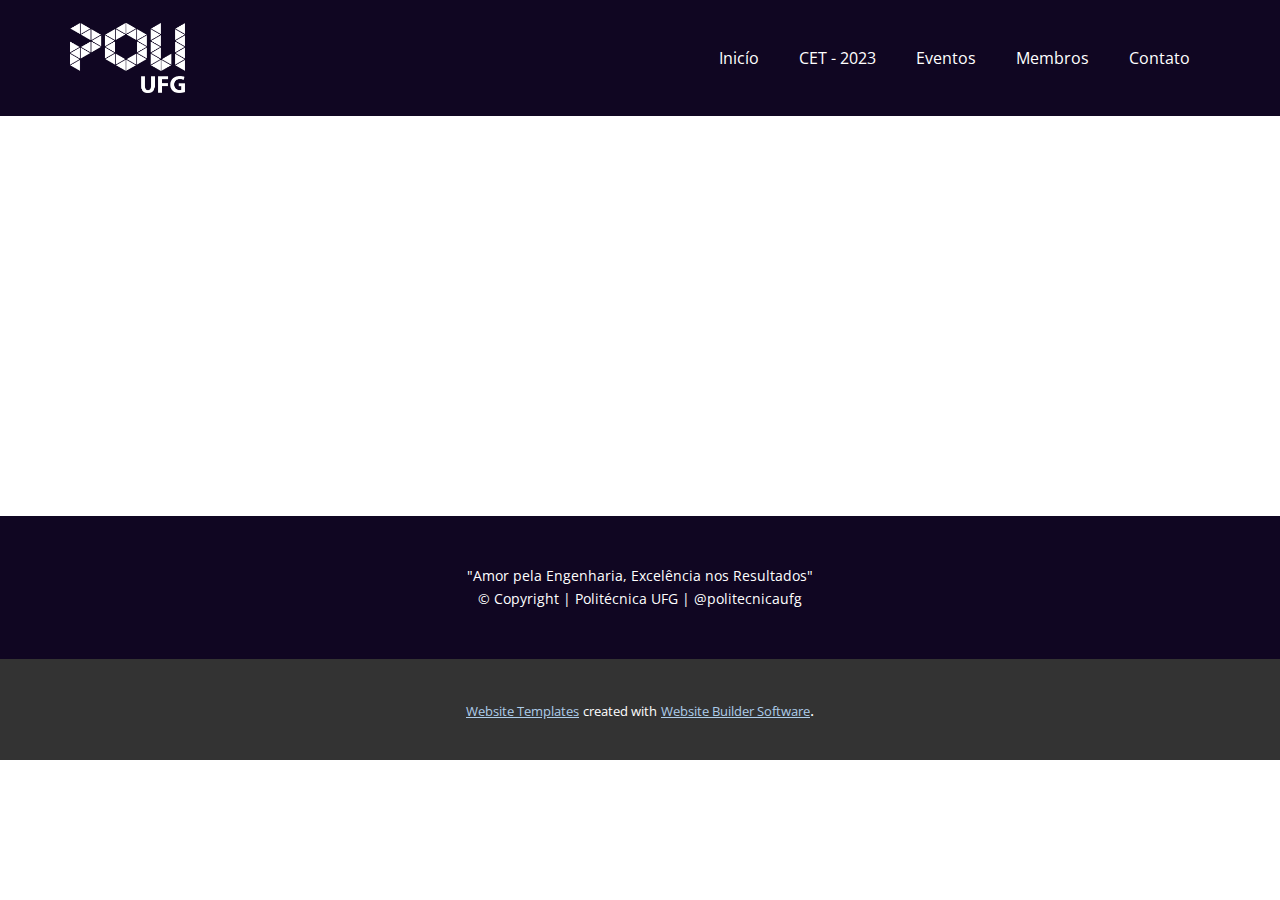
<file: Sobre.html>
<!DOCTYPE html>
<html style="font-size: 16px;" lang="pt"><head>
    <meta name="viewport" content="width=device-width, initial-scale=1.0">
    <meta charset="utf-8">
    <meta name="keywords" content="">
    <meta name="description" content="">
    <title>Sobre</title>
    <link rel="stylesheet" href="nicepage.css" media="screen">
<link rel="stylesheet" href="Sobre.css" media="screen">
    <script class="u-script" type="text/javascript" src="jquery.js" defer=""></script>
    <script class="u-script" type="text/javascript" src="nicepage.js" defer=""></script>
    <meta name="generator" content="Nicepage 5.19.3, nicepage.com">
    <link id="u-theme-google-font" rel="stylesheet" href="https://fonts.googleapis.com/css?family=Roboto:100,100i,300,300i,400,400i,500,500i,700,700i,900,900i|Open+Sans:300,300i,400,400i,500,500i,600,600i,700,700i,800,800i">
    
    
    
    <script type="application/ld+json">{
		"@context": "http://schema.org",
		"@type": "Organization",
		"name": "",
		"logo": "images/Logo_PoliUFG_Branco.png"
}</script>
    <meta name="theme-color" content="#478ac9">
    <meta property="og:title" content="Sobre">
    <meta property="og:type" content="website">
  <meta data-intl-tel-input-cdn-path="intlTelInput/"></head>
  <body data-path-to-root="./" class="u-body u-xl-mode" data-lang="pt"><header class="u-clearfix u-custom-color-2 u-header u-header" id="sec-36c3"><div class="u-clearfix u-sheet u-sheet-1">
        <a href="https://nicepage.com" class="u-image u-logo u-image-1" data-image-width="3400" data-image-height="2084">
          <img src="images/Logo_PoliUFG_Branco.png" class="u-logo-image u-logo-image-1">
        </a>
        <nav class="u-menu u-menu-one-level u-offcanvas u-menu-1">
          <div class="menu-collapse" style="font-size: 1rem; letter-spacing: 0px;">
            <a class="u-button-style u-custom-color u-custom-left-right-menu-spacing u-custom-padding-bottom u-custom-text-active-color u-custom-text-color u-custom-text-hover-color u-custom-top-bottom-menu-spacing u-nav-link u-text-active-palette-1-base u-text-hover-palette-2-base" href="#">
              <svg class="u-svg-link" viewBox="0 0 24 24"><use xmlns:xlink="http://www.w3.org/1999/xlink" xlink:href="#menu-hamburger"></use></svg>
              <svg class="u-svg-content" version="1.1" id="menu-hamburger" viewBox="0 0 16 16" x="0px" y="0px" xmlns:xlink="http://www.w3.org/1999/xlink" xmlns="http://www.w3.org/2000/svg"><g><rect y="1" width="16" height="2"></rect><rect y="7" width="16" height="2"></rect><rect y="13" width="16" height="2"></rect>
</g></svg>
            </a>
          </div>
          <div class="u-custom-menu u-nav-container">
            <ul class="u-nav u-unstyled u-nav-1"><li class="u-nav-item"><a class="u-button-style u-nav-link u-text-hover-palette-4-light-1" href="https://www.poliufg.com.br/" style="padding: 10px 20px;">Inicío</a>
</li><li class="u-nav-item"><a class="u-button-style u-nav-link u-text-hover-palette-4-light-1" href="Página-Inicial.html" style="padding: 10px 20px;">CET - 2023</a>
</li><li class="u-nav-item"><a class="u-button-style u-nav-link u-text-hover-palette-4-light-1" href="https://www.poliufg.com.br/eventos" style="padding: 10px 20px;">Eventos</a>
</li><li class="u-nav-item"><a class="u-button-style u-nav-link u-text-hover-palette-4-light-1" href="https://www.poliufg.com.br/membros" style="padding: 10px 20px;">Membros</a>
</li><li class="u-nav-item"><a class="u-button-style u-nav-link u-text-hover-palette-4-light-1" href="https://www.poliufg.com.br/contato" style="padding: 10px 20px;">Contato</a>
</li></ul>
          </div>
          <div class="u-custom-menu u-nav-container-collapse">
            <div class="u-black u-container-style u-inner-container-layout u-opacity u-opacity-95 u-sidenav">
              <div class="u-inner-container-layout u-sidenav-overflow">
                <div class="u-menu-close"></div>
                <ul class="u-align-center u-nav u-popupmenu-items u-unstyled u-nav-2"><li class="u-nav-item"><a class="u-button-style u-nav-link" href="https://www.poliufg.com.br/">Inicío</a>
</li><li class="u-nav-item"><a class="u-button-style u-nav-link" href="Página-Inicial.html">CET - 2023</a>
</li><li class="u-nav-item"><a class="u-button-style u-nav-link" href="https://www.poliufg.com.br/eventos">Eventos</a>
</li><li class="u-nav-item"><a class="u-button-style u-nav-link" href="https://www.poliufg.com.br/membros">Membros</a>
</li><li class="u-nav-item"><a class="u-button-style u-nav-link" href="https://www.poliufg.com.br/contato">Contato</a>
</li></ul>
              </div>
            </div>
            <div class="u-black u-menu-overlay u-opacity u-opacity-70"></div>
          </div>
        </nav>
      </div></header>
    <section class="u-clearfix u-section-1" id="sec-8ad3">
      <div class="u-clearfix u-sheet u-sheet-1"></div>
    </section>
    
    
    
    <footer class="u-align-center u-clearfix u-custom-color-2 u-footer u-footer" id="sec-e190"><div class="u-clearfix u-sheet u-sheet-1">
        <p class="u-small-text u-text u-text-variant u-text-1"> "Amor pela Engenharia, Excelência nos Resultados"<br>© Copyright | Politécnica UFG | @politecnicaufg
        </p>
      </div></footer>
    <section class="u-backlink u-clearfix u-grey-80">
      <a class="u-link" href="https://nicepage.com/website-templates" target="_blank">
        <span>Website Templates</span>
      </a>
      <p class="u-text">
        <span>created with</span>
      </p>
      <a class="u-link" href="" target="_blank">
        <span>Website Builder Software</span>
      </a>. 
    </section>
  
</body></html>
</file>
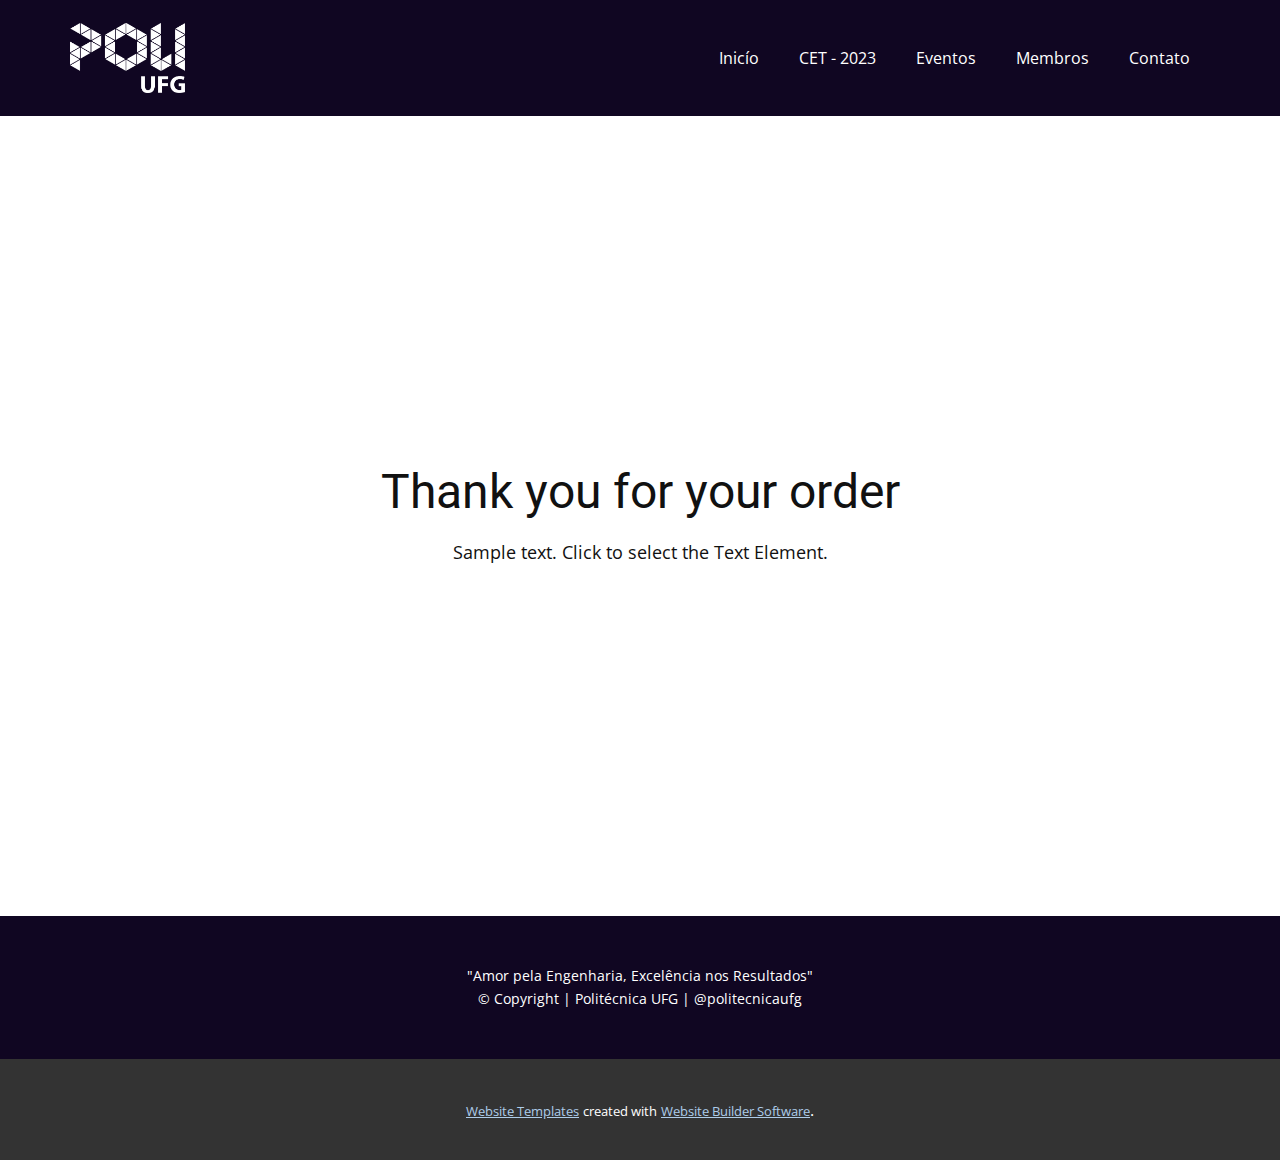
<file: thank-you-page.html>
<!DOCTYPE html>
<html style="font-size: 16px;" lang="pt"><head>
    <meta name="viewport" content="width=device-width, initial-scale=1.0">
    <meta charset="utf-8">
    <meta name="keywords" content="Thank you for your order">
    <meta name="description" content="">
    <title>Thank You Page Template</title>
    <link rel="stylesheet" href="nicepage.css" media="screen">
<link rel="stylesheet" href="Thank-You-Page-Template.css" media="screen">
    <script class="u-script" type="text/javascript" src="jquery.js" defer=""></script>
    <script class="u-script" type="text/javascript" src="nicepage.js" defer=""></script>
    <meta name="generator" content="Nicepage 5.19.3, nicepage.com">
    <link id="u-theme-google-font" rel="stylesheet" href="https://fonts.googleapis.com/css?family=Roboto:100,100i,300,300i,400,400i,500,500i,700,700i,900,900i|Open+Sans:300,300i,400,400i,500,500i,600,600i,700,700i,800,800i">
    
    
    
    <script type="application/ld+json">{
		"@context": "http://schema.org",
		"@type": "Organization",
		"name": "",
		"logo": "images/Logo_PoliUFG_Branco.png"
}</script>
    <meta name="theme-color" content="#478ac9">
    <meta property="og:title" content="Thank You Page Template">
    <meta property="og:type" content="website">
  <meta data-intl-tel-input-cdn-path="intlTelInput/"></head>
  <body data-path-to-root="./" class="u-body u-xl-mode" data-lang="pt"><header class="u-clearfix u-custom-color-2 u-header u-header" id="sec-36c3"><div class="u-clearfix u-sheet u-sheet-1">
        <a href="https://nicepage.com" class="u-image u-logo u-image-1" data-image-width="3400" data-image-height="2084">
          <img src="images/Logo_PoliUFG_Branco.png" class="u-logo-image u-logo-image-1">
        </a>
        <nav class="u-menu u-menu-one-level u-offcanvas u-menu-1">
          <div class="menu-collapse" style="font-size: 1rem; letter-spacing: 0px;">
            <a class="u-button-style u-custom-color u-custom-left-right-menu-spacing u-custom-padding-bottom u-custom-text-active-color u-custom-text-color u-custom-text-hover-color u-custom-top-bottom-menu-spacing u-nav-link u-text-active-palette-1-base u-text-hover-palette-2-base" href="#">
              <svg class="u-svg-link" viewBox="0 0 24 24"><use xmlns:xlink="http://www.w3.org/1999/xlink" xlink:href="#menu-hamburger"></use></svg>
              <svg class="u-svg-content" version="1.1" id="menu-hamburger" viewBox="0 0 16 16" x="0px" y="0px" xmlns:xlink="http://www.w3.org/1999/xlink" xmlns="http://www.w3.org/2000/svg"><g><rect y="1" width="16" height="2"></rect><rect y="7" width="16" height="2"></rect><rect y="13" width="16" height="2"></rect>
</g></svg>
            </a>
          </div>
          <div class="u-custom-menu u-nav-container">
            <ul class="u-nav u-unstyled u-nav-1"><li class="u-nav-item"><a class="u-button-style u-nav-link u-text-hover-palette-4-light-1" href="https://www.poliufg.com.br/" style="padding: 10px 20px;">Inicío</a>
</li><li class="u-nav-item"><a class="u-button-style u-nav-link u-text-hover-palette-4-light-1" href="Página-Inicial.html" style="padding: 10px 20px;">CET - 2023</a>
</li><li class="u-nav-item"><a class="u-button-style u-nav-link u-text-hover-palette-4-light-1" href="https://www.poliufg.com.br/eventos" style="padding: 10px 20px;">Eventos</a>
</li><li class="u-nav-item"><a class="u-button-style u-nav-link u-text-hover-palette-4-light-1" href="https://www.poliufg.com.br/membros" style="padding: 10px 20px;">Membros</a>
</li><li class="u-nav-item"><a class="u-button-style u-nav-link u-text-hover-palette-4-light-1" href="https://www.poliufg.com.br/contato" style="padding: 10px 20px;">Contato</a>
</li></ul>
          </div>
          <div class="u-custom-menu u-nav-container-collapse">
            <div class="u-black u-container-style u-inner-container-layout u-opacity u-opacity-95 u-sidenav">
              <div class="u-inner-container-layout u-sidenav-overflow">
                <div class="u-menu-close"></div>
                <ul class="u-align-center u-nav u-popupmenu-items u-unstyled u-nav-2"><li class="u-nav-item"><a class="u-button-style u-nav-link" href="https://www.poliufg.com.br/">Inicío</a>
</li><li class="u-nav-item"><a class="u-button-style u-nav-link" href="Página-Inicial.html">CET - 2023</a>
</li><li class="u-nav-item"><a class="u-button-style u-nav-link" href="https://www.poliufg.com.br/eventos">Eventos</a>
</li><li class="u-nav-item"><a class="u-button-style u-nav-link" href="https://www.poliufg.com.br/membros">Membros</a>
</li><li class="u-nav-item"><a class="u-button-style u-nav-link" href="https://www.poliufg.com.br/contato">Contato</a>
</li></ul>
              </div>
            </div>
            <div class="u-black u-menu-overlay u-opacity u-opacity-70"></div>
          </div>
        </nav>
      </div></header>
    <section class="u-align-center u-clearfix u-container-align-center u-section-1" id="sec-5d51">
      <div class="u-clearfix u-sheet u-valign-middle u-sheet-1">
        <h2 class="u-align-center u-text u-text-default u-text-1"> Thank you for your order</h2>
        <p class="u-align-center u-text u-text-default u-text-2">Sample text. Click to select the Text Element.</p>
      </div>
    </section>
    
    
    
    <footer class="u-align-center u-clearfix u-custom-color-2 u-footer u-footer" id="sec-e190"><div class="u-clearfix u-sheet u-sheet-1">
        <p class="u-small-text u-text u-text-variant u-text-1"> "Amor pela Engenharia, Excelência nos Resultados"<br>© Copyright | Politécnica UFG | @politecnicaufg
        </p>
      </div></footer>
    <section class="u-backlink u-clearfix u-grey-80">
      <a class="u-link" href="https://nicepage.com/website-templates" target="_blank">
        <span>Website Templates</span>
      </a>
      <p class="u-text">
        <span>created with</span>
      </p>
      <a class="u-link" href="" target="_blank">
        <span>Website Builder Software</span>
      </a>. 
    </section>
  
</body></html>
</file>
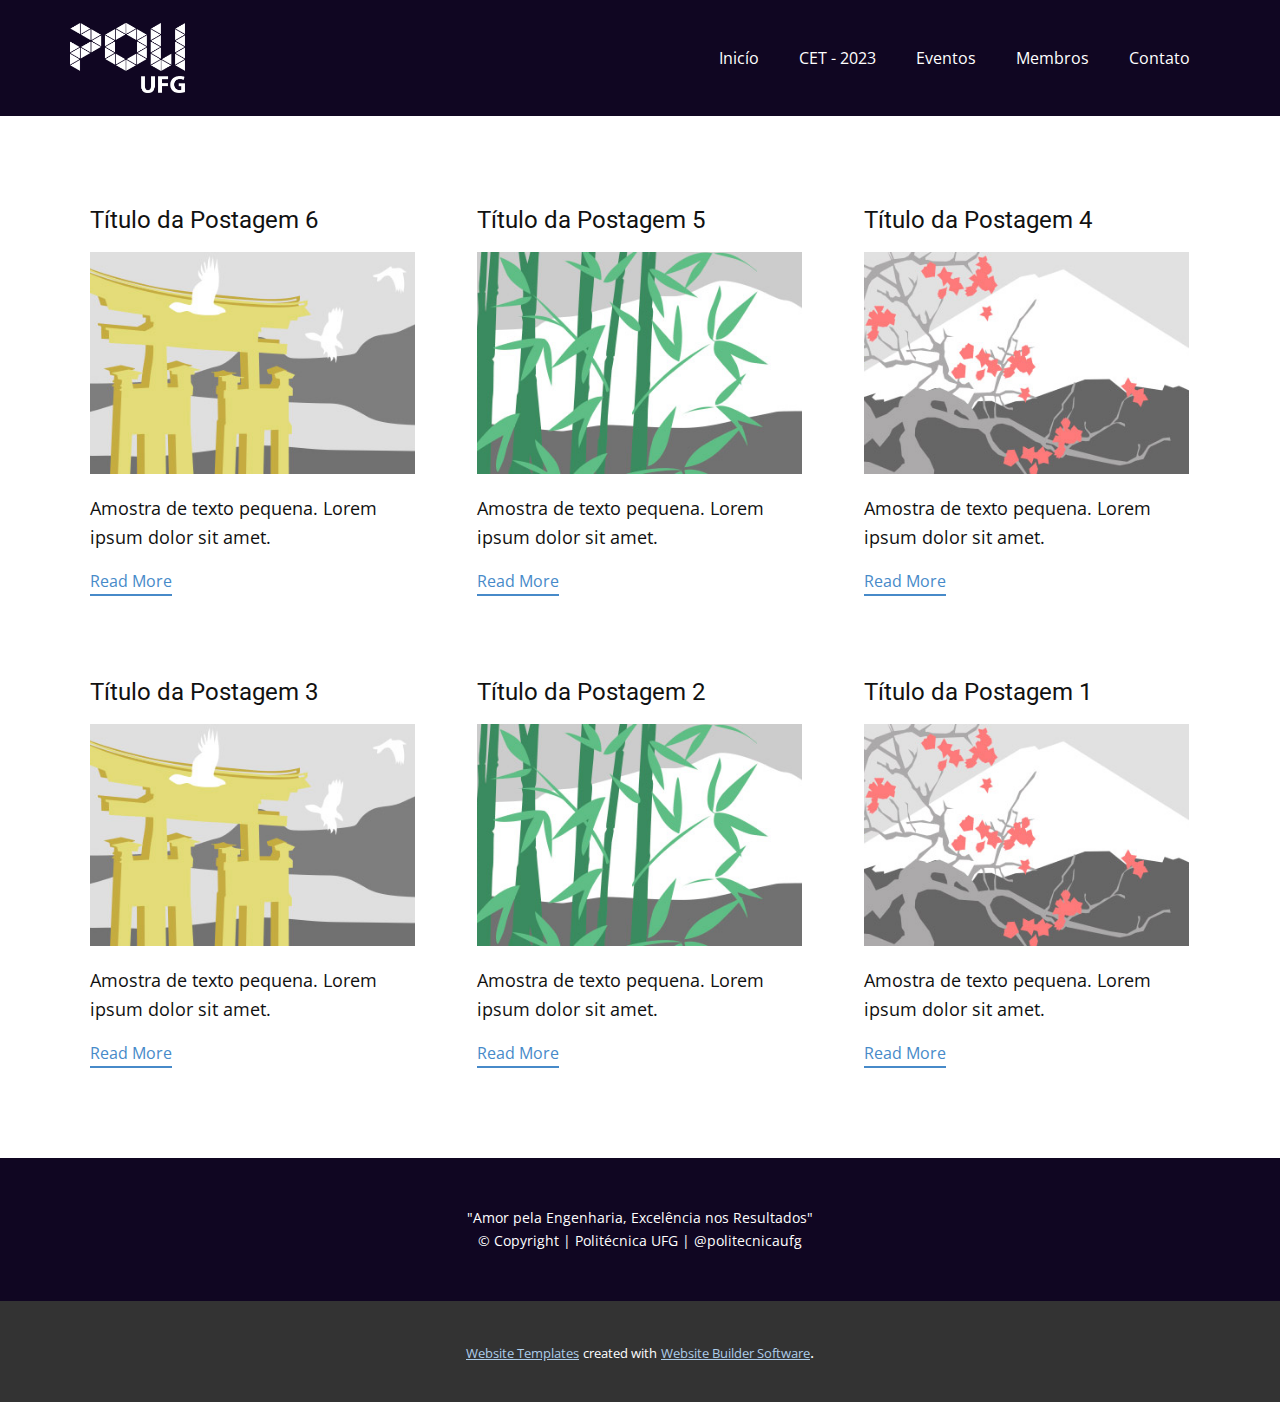
<file: blog/blog.html>
<!DOCTYPE html>
<html style="font-size: 16px;" lang="pt"><head>
    <meta name="viewport" content="width=device-width, initial-scale=1.0">
    <meta charset="utf-8">
    <meta name="keywords" content="">
    <meta name="description" content="">
    <title>Blog</title>
    <link rel="stylesheet" href="../nicepage.css" media="screen">
<link rel="stylesheet" href="../Blog-Template.css" media="screen">
    <script class="u-script" type="text/javascript" src="../jquery.js" defer=""></script>
    <script class="u-script" type="text/javascript" src="../nicepage.js" defer=""></script>
    <meta name="generator" content="Nicepage 5.19.3, nicepage.com">
    <link id="u-theme-google-font" rel="stylesheet" href="https://fonts.googleapis.com/css?family=Roboto:100,100i,300,300i,400,400i,500,500i,700,700i,900,900i|Open+Sans:300,300i,400,400i,500,500i,600,600i,700,700i,800,800i">
    
    
    
    <script type="application/ld+json">{
		"@context": "http://schema.org",
		"@type": "Organization",
		"name": "",
		"logo": "images/Logo_PoliUFG_Branco.png"
}</script>
    <meta name="theme-color" content="#478ac9">
  <meta data-intl-tel-input-cdn-path="intlTelInput/"></head>
  <body data-path-to-root="./" class="u-body u-xl-mode" data-lang="pt"><header class="u-clearfix u-custom-color-2 u-header u-header" id="sec-36c3"><div class="u-clearfix u-sheet u-sheet-1">
        <a href="https://nicepage.com" class="u-image u-logo u-image-1" data-image-width="3400" data-image-height="2084">
          <img src="../images/Logo_PoliUFG_Branco.png" class="u-logo-image u-logo-image-1">
        </a>
        <nav class="u-menu u-menu-one-level u-offcanvas u-menu-1">
          <div class="menu-collapse" style="font-size: 1rem; letter-spacing: 0px;">
            <a class="u-button-style u-custom-color u-custom-left-right-menu-spacing u-custom-padding-bottom u-custom-text-active-color u-custom-text-color u-custom-text-hover-color u-custom-top-bottom-menu-spacing u-nav-link u-text-active-palette-1-base u-text-hover-palette-2-base" href="#">
              <svg class="u-svg-link" viewBox="0 0 24 24"><use xmlns:xlink="http://www.w3.org/1999/xlink" xlink:href="#menu-hamburger"></use></svg>
              <svg class="u-svg-content" version="1.1" id="menu-hamburger" viewBox="0 0 16 16" x="0px" y="0px" xmlns:xlink="http://www.w3.org/1999/xlink" xmlns="http://www.w3.org/2000/svg"><g><rect y="1" width="16" height="2"></rect><rect y="7" width="16" height="2"></rect><rect y="13" width="16" height="2"></rect>
</g></svg>
            </a>
          </div>
          <div class="u-custom-menu u-nav-container">
            <ul class="u-nav u-unstyled u-nav-1"><li class="u-nav-item"><a class="u-button-style u-nav-link u-text-hover-palette-4-light-1" href="https://www.poliufg.com.br/" style="padding: 10px 20px;">Inicío</a>
</li><li class="u-nav-item"><a class="u-button-style u-nav-link u-text-hover-palette-4-light-1" href="../Página-Inicial.html" style="padding: 10px 20px;">CET - 2023</a>
</li><li class="u-nav-item"><a class="u-button-style u-nav-link u-text-hover-palette-4-light-1" href="https://www.poliufg.com.br/eventos" style="padding: 10px 20px;">Eventos</a>
</li><li class="u-nav-item"><a class="u-button-style u-nav-link u-text-hover-palette-4-light-1" href="https://www.poliufg.com.br/membros" style="padding: 10px 20px;">Membros</a>
</li><li class="u-nav-item"><a class="u-button-style u-nav-link u-text-hover-palette-4-light-1" href="https://www.poliufg.com.br/contato" style="padding: 10px 20px;">Contato</a>
</li></ul>
          </div>
          <div class="u-custom-menu u-nav-container-collapse">
            <div class="u-black u-container-style u-inner-container-layout u-opacity u-opacity-95 u-sidenav">
              <div class="u-inner-container-layout u-sidenav-overflow">
                <div class="u-menu-close"></div>
                <ul class="u-align-center u-nav u-popupmenu-items u-unstyled u-nav-2"><li class="u-nav-item"><a class="u-button-style u-nav-link" href="https://www.poliufg.com.br/">Inicío</a>
</li><li class="u-nav-item"><a class="u-button-style u-nav-link" href="../Página-Inicial.html">CET - 2023</a>
</li><li class="u-nav-item"><a class="u-button-style u-nav-link" href="https://www.poliufg.com.br/eventos">Eventos</a>
</li><li class="u-nav-item"><a class="u-button-style u-nav-link" href="https://www.poliufg.com.br/membros">Membros</a>
</li><li class="u-nav-item"><a class="u-button-style u-nav-link" href="https://www.poliufg.com.br/contato">Contato</a>
</li></ul>
              </div>
            </div>
            <div class="u-black u-menu-overlay u-opacity u-opacity-70"></div>
          </div>
        </nav>
      </div></header>
    <section class="u-clearfix u-section-1" id="sec-c5a0">
      <div class="u-clearfix u-sheet u-valign-middle u-sheet-1"><!--blog--><!--blog_options_json--><!--{"type":"Recent","source":"","tags":"","count":""}--><!--/blog_options_json-->
        <div class="u-blog u-expanded-width u-repeater u-repeater-1"><!--blog_post-->
          <div class="u-blog-post u-container-style u-repeater-item u-white u-repeater-item-1">
            <div class="u-container-layout u-similar-container u-valign-top u-container-layout-1"><!--blog_post_header-->
              <h4 class="u-blog-control u-text u-text-1">
                <a class="u-post-header-link" href="../blog/post-5.html">Título da Postagem 6</a>
              </h4><!--/blog_post_header--><!--blog_post_image-->
              <a class="u-post-header-link" href="../blog/post-5.html"><img alt="" class="u-blog-control u-expanded-width u-image u-image-default u-image-1" src="../images/8ad73f3c.jpeg"></a><!--/blog_post_image--><!--blog_post_content-->
              <div class="u-blog-control u-post-content u-text u-text-2 fr-view">Amostra de texto pequena. Lorem ipsum dolor sit amet.</div><!--/blog_post_content--><!--blog_post_readmore-->
              <a href="../blog/post-5.html" class="u-blog-control u-border-2 u-border-palette-1-base u-btn u-btn-rectangle u-button-style u-none u-btn-1"><!--blog_post_readmore_content--><!--options_json--><!--{"content":"Read More","defaultValue":"Ler Mais"}--><!--/options_json-->Read More<!--/blog_post_readmore_content--></a><!--/blog_post_readmore-->
            </div>
          </div><div class="u-blog-post u-container-style u-repeater-item u-video-cover u-white">
            <div class="u-container-layout u-similar-container u-valign-top u-container-layout-2"><!--blog_post_header-->
              <h4 class="u-blog-control u-text u-text-3">
                <a class="u-post-header-link" href="../blog/post-4.html">Título da Postagem 5</a>
              </h4><!--/blog_post_header--><!--blog_post_image-->
              <a class="u-post-header-link" href="../blog/post-4.html"><img alt="" class="u-blog-control u-expanded-width u-image u-image-default u-image-2" src="../images/68f64b9d.jpeg"></a><!--/blog_post_image--><!--blog_post_content-->
              <div class="u-blog-control u-post-content u-text u-text-4 fr-view">Amostra de texto pequena. Lorem ipsum dolor sit amet.</div><!--/blog_post_content--><!--blog_post_readmore-->
              <a href="../blog/post-4.html" class="u-blog-control u-border-2 u-border-palette-1-base u-btn u-btn-rectangle u-button-style u-none u-btn-2"><!--blog_post_readmore_content--><!--options_json--><!--{"content":"Read More","defaultValue":"Ler Mais"}--><!--/options_json-->Read More<!--/blog_post_readmore_content--></a><!--/blog_post_readmore-->
            </div>
          </div><div class="u-blog-post u-container-style u-repeater-item u-video-cover u-white">
            <div class="u-container-layout u-similar-container u-valign-top u-container-layout-3"><!--blog_post_header-->
              <h4 class="u-blog-control u-text u-text-5">
                <a class="u-post-header-link" href="../blog/post-3.html">Título da Postagem 4</a>
              </h4><!--/blog_post_header--><!--blog_post_image-->
              <a class="u-post-header-link" href="../blog/post-3.html"><img alt="" class="u-blog-control u-expanded-width u-image u-image-default u-image-3" src="../images/0fd3416c.jpeg"></a><!--/blog_post_image--><!--blog_post_content-->
              <div class="u-blog-control u-post-content u-text u-text-6 fr-view">Amostra de texto pequena. Lorem ipsum dolor sit amet.</div><!--/blog_post_content--><!--blog_post_readmore-->
              <a href="../blog/post-3.html" class="u-blog-control u-border-2 u-border-palette-1-base u-btn u-btn-rectangle u-button-style u-none u-btn-3"><!--blog_post_readmore_content--><!--options_json--><!--{"content":"Read More","defaultValue":"Ler Mais"}--><!--/options_json-->Read More<!--/blog_post_readmore_content--></a><!--/blog_post_readmore-->
            </div>
          </div><div class="u-blog-post u-container-style u-repeater-item u-white u-repeater-item-1">
            <div class="u-container-layout u-similar-container u-valign-top u-container-layout-1"><!--blog_post_header-->
              <h4 class="u-blog-control u-text u-text-1">
                <a class="u-post-header-link" href="../blog/post-2.html">Título da Postagem 3</a>
              </h4><!--/blog_post_header--><!--blog_post_image-->
              <a class="u-post-header-link" href="../blog/post-2.html"><img alt="" class="u-blog-control u-expanded-width u-image u-image-default u-image-1" src="../images/8ad73f3c.jpeg"></a><!--/blog_post_image--><!--blog_post_content-->
              <div class="u-blog-control u-post-content u-text u-text-2 fr-view">Amostra de texto pequena. Lorem ipsum dolor sit amet.</div><!--/blog_post_content--><!--blog_post_readmore-->
              <a href="../blog/post-2.html" class="u-blog-control u-border-2 u-border-palette-1-base u-btn u-btn-rectangle u-button-style u-none u-btn-1"><!--blog_post_readmore_content--><!--options_json--><!--{"content":"Read More","defaultValue":"Ler Mais"}--><!--/options_json-->Read More<!--/blog_post_readmore_content--></a><!--/blog_post_readmore-->
            </div>
          </div><div class="u-blog-post u-container-style u-repeater-item u-video-cover u-white">
            <div class="u-container-layout u-similar-container u-valign-top u-container-layout-2"><!--blog_post_header-->
              <h4 class="u-blog-control u-text u-text-3">
                <a class="u-post-header-link" href="../blog/post-1.html">Título da Postagem 2</a>
              </h4><!--/blog_post_header--><!--blog_post_image-->
              <a class="u-post-header-link" href="../blog/post-1.html"><img alt="" class="u-blog-control u-expanded-width u-image u-image-default u-image-2" src="../images/68f64b9d.jpeg"></a><!--/blog_post_image--><!--blog_post_content-->
              <div class="u-blog-control u-post-content u-text u-text-4 fr-view">Amostra de texto pequena. Lorem ipsum dolor sit amet.</div><!--/blog_post_content--><!--blog_post_readmore-->
              <a href="../blog/post-1.html" class="u-blog-control u-border-2 u-border-palette-1-base u-btn u-btn-rectangle u-button-style u-none u-btn-2"><!--blog_post_readmore_content--><!--options_json--><!--{"content":"Read More","defaultValue":"Ler Mais"}--><!--/options_json-->Read More<!--/blog_post_readmore_content--></a><!--/blog_post_readmore-->
            </div>
          </div><div class="u-blog-post u-container-style u-repeater-item u-video-cover u-white">
            <div class="u-container-layout u-similar-container u-valign-top u-container-layout-3"><!--blog_post_header-->
              <h4 class="u-blog-control u-text u-text-5">
                <a class="u-post-header-link" href="../blog/post.html">Título da Postagem 1</a>
              </h4><!--/blog_post_header--><!--blog_post_image-->
              <a class="u-post-header-link" href="../blog/post.html"><img alt="" class="u-blog-control u-expanded-width u-image u-image-default u-image-3" src="../images/0fd3416c.jpeg"></a><!--/blog_post_image--><!--blog_post_content-->
              <div class="u-blog-control u-post-content u-text u-text-6 fr-view">Amostra de texto pequena. Lorem ipsum dolor sit amet.</div><!--/blog_post_content--><!--blog_post_readmore-->
              <a href="../blog/post.html" class="u-blog-control u-border-2 u-border-palette-1-base u-btn u-btn-rectangle u-button-style u-none u-btn-3"><!--blog_post_readmore_content--><!--options_json--><!--{"content":"Read More","defaultValue":"Ler Mais"}--><!--/options_json-->Read More<!--/blog_post_readmore_content--></a><!--/blog_post_readmore-->
            </div>
          </div><!--/blog_post--><!--blog_post-->
          <!--/blog_post--><!--blog_post-->
          <!--/blog_post-->
        </div><!--/blog-->
      </div>
    </section>
    
    
    
    <footer class="u-align-center u-clearfix u-custom-color-2 u-footer u-footer" id="sec-e190"><div class="u-clearfix u-sheet u-sheet-1">
        <p class="u-small-text u-text u-text-variant u-text-1"> "Amor pela Engenharia, Excelência nos Resultados"<br>© Copyright | Politécnica UFG | @politecnicaufg
        </p>
      </div></footer>
    <section class="u-backlink u-clearfix u-grey-80">
      <a class="u-link" href="https://nicepage.com/website-templates" target="_blank">
        <span>Website Templates</span>
      </a>
      <p class="u-text">
        <span>created with</span>
      </p>
      <a class="u-link" href="" target="_blank">
        <span>Website Builder Software</span>
      </a>. 
    </section>
  
</body></html>
</file>
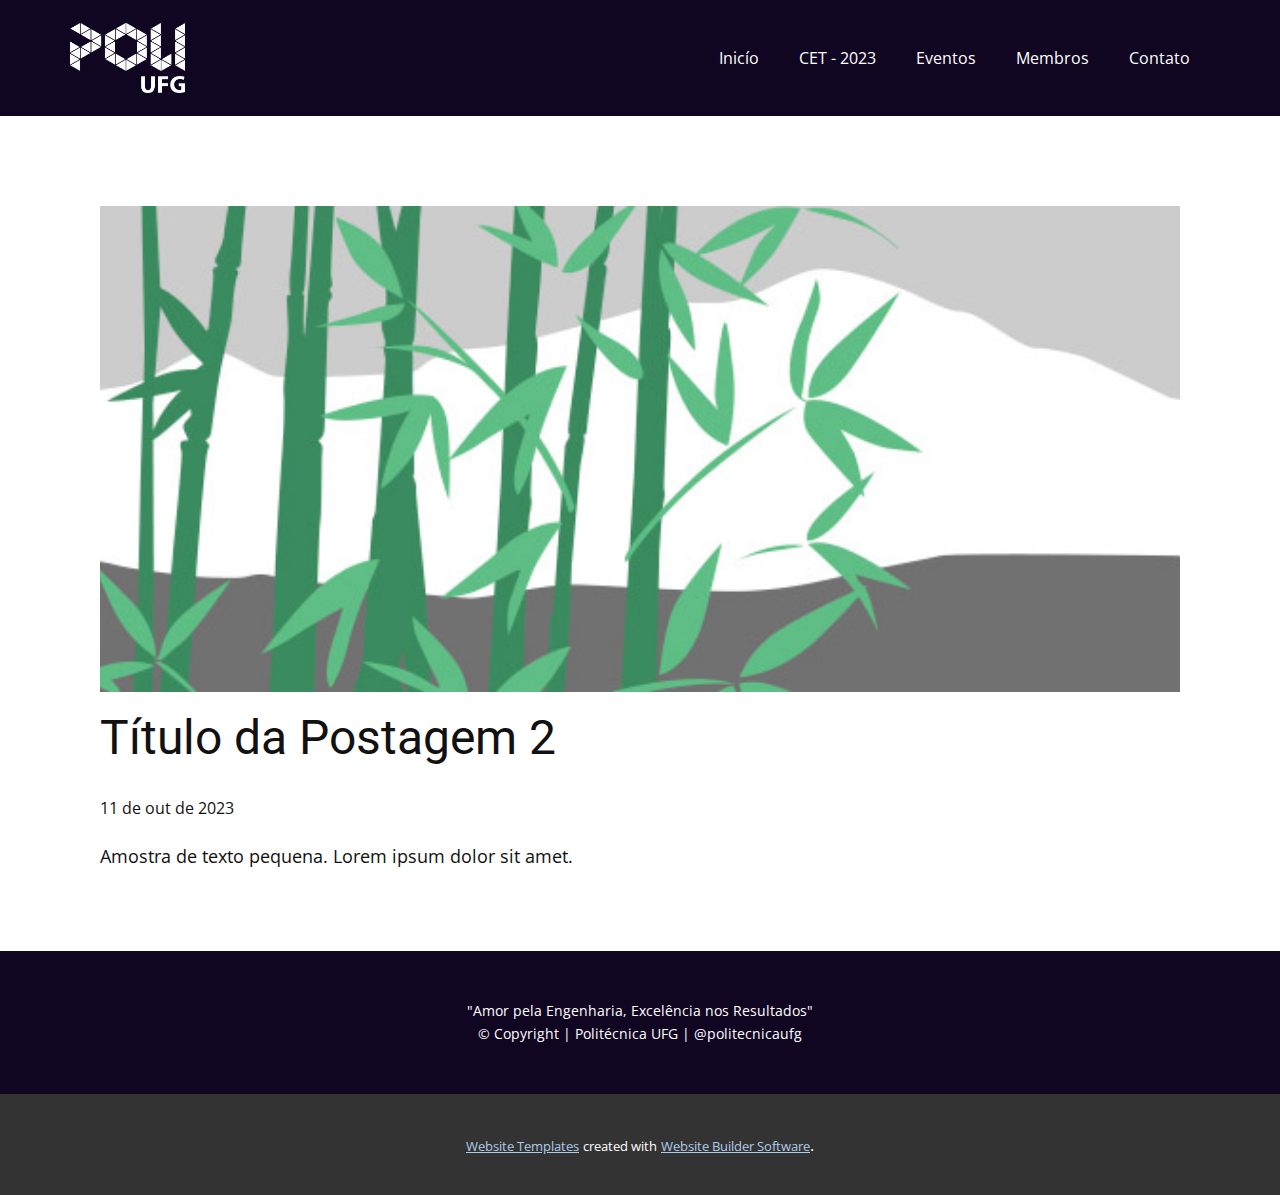
<file: blog/post-1.html>
<!DOCTYPE html>
<html style="font-size: 16px;" lang="pt"><head>
    <meta name="viewport" content="width=device-width, initial-scale=1.0">
    <meta charset="utf-8">
    <meta name="keywords" content="Título da Postagem 1">
    <meta name="description" content="">
    <title>Título da Postagem 2</title>
    <link rel="stylesheet" href="../nicepage.css" media="screen">
<link rel="stylesheet" href="../Post-Template.css" media="screen">
    <script class="u-script" type="text/javascript" src="../jquery.js" defer=""></script>
    <script class="u-script" type="text/javascript" src="../nicepage.js" defer=""></script>
    <meta name="generator" content="Nicepage 5.19.3, nicepage.com">
    <link id="u-theme-google-font" rel="stylesheet" href="https://fonts.googleapis.com/css?family=Roboto:100,100i,300,300i,400,400i,500,500i,700,700i,900,900i|Open+Sans:300,300i,400,400i,500,500i,600,600i,700,700i,800,800i">
    
    
    
    <script type="application/ld+json">{
		"@context": "http://schema.org",
		"@type": "Organization",
		"name": "",
		"logo": "images/Logo_PoliUFG_Branco.png"
}</script>
    <meta name="theme-color" content="#478ac9">
  <meta data-intl-tel-input-cdn-path="intlTelInput/"></head>
  <body data-path-to-root="./" class="u-body u-xl-mode" data-lang="pt"><header class="u-clearfix u-custom-color-2 u-header u-header" id="sec-36c3"><div class="u-clearfix u-sheet u-sheet-1">
        <a href="https://nicepage.com" class="u-image u-logo u-image-1" data-image-width="3400" data-image-height="2084">
          <img src="../images/Logo_PoliUFG_Branco.png" class="u-logo-image u-logo-image-1">
        </a>
        <nav class="u-menu u-menu-one-level u-offcanvas u-menu-1">
          <div class="menu-collapse" style="font-size: 1rem; letter-spacing: 0px;">
            <a class="u-button-style u-custom-color u-custom-left-right-menu-spacing u-custom-padding-bottom u-custom-text-active-color u-custom-text-color u-custom-text-hover-color u-custom-top-bottom-menu-spacing u-nav-link u-text-active-palette-1-base u-text-hover-palette-2-base" href="#">
              <svg class="u-svg-link" viewBox="0 0 24 24"><use xmlns:xlink="http://www.w3.org/1999/xlink" xlink:href="#menu-hamburger"></use></svg>
              <svg class="u-svg-content" version="1.1" id="menu-hamburger" viewBox="0 0 16 16" x="0px" y="0px" xmlns:xlink="http://www.w3.org/1999/xlink" xmlns="http://www.w3.org/2000/svg"><g><rect y="1" width="16" height="2"></rect><rect y="7" width="16" height="2"></rect><rect y="13" width="16" height="2"></rect>
</g></svg>
            </a>
          </div>
          <div class="u-custom-menu u-nav-container">
            <ul class="u-nav u-unstyled u-nav-1"><li class="u-nav-item"><a class="u-button-style u-nav-link u-text-hover-palette-4-light-1" href="https://www.poliufg.com.br/" style="padding: 10px 20px;">Inicío</a>
</li><li class="u-nav-item"><a class="u-button-style u-nav-link u-text-hover-palette-4-light-1" href="../Página-Inicial.html" style="padding: 10px 20px;">CET - 2023</a>
</li><li class="u-nav-item"><a class="u-button-style u-nav-link u-text-hover-palette-4-light-1" href="https://www.poliufg.com.br/eventos" style="padding: 10px 20px;">Eventos</a>
</li><li class="u-nav-item"><a class="u-button-style u-nav-link u-text-hover-palette-4-light-1" href="https://www.poliufg.com.br/membros" style="padding: 10px 20px;">Membros</a>
</li><li class="u-nav-item"><a class="u-button-style u-nav-link u-text-hover-palette-4-light-1" href="https://www.poliufg.com.br/contato" style="padding: 10px 20px;">Contato</a>
</li></ul>
          </div>
          <div class="u-custom-menu u-nav-container-collapse">
            <div class="u-black u-container-style u-inner-container-layout u-opacity u-opacity-95 u-sidenav">
              <div class="u-inner-container-layout u-sidenav-overflow">
                <div class="u-menu-close"></div>
                <ul class="u-align-center u-nav u-popupmenu-items u-unstyled u-nav-2"><li class="u-nav-item"><a class="u-button-style u-nav-link" href="https://www.poliufg.com.br/">Inicío</a>
</li><li class="u-nav-item"><a class="u-button-style u-nav-link" href="../Página-Inicial.html">CET - 2023</a>
</li><li class="u-nav-item"><a class="u-button-style u-nav-link" href="https://www.poliufg.com.br/eventos">Eventos</a>
</li><li class="u-nav-item"><a class="u-button-style u-nav-link" href="https://www.poliufg.com.br/membros">Membros</a>
</li><li class="u-nav-item"><a class="u-button-style u-nav-link" href="https://www.poliufg.com.br/contato">Contato</a>
</li></ul>
              </div>
            </div>
            <div class="u-black u-menu-overlay u-opacity u-opacity-70"></div>
          </div>
        </nav>
      </div></header>
    <section class="u-align-center u-clearfix u-section-1" id="sec-4bb3">
      <div class="u-clearfix u-sheet u-valign-middle-md u-valign-middle-sm u-valign-middle-xs u-sheet-1"><!--post_details--><!--post_details_options_json--><!--{"source":""}--><!--/post_details_options_json--><!--blog_post-->
        <div class="u-container-style u-expanded-width u-post-details u-post-details-1">
          <div class="u-container-layout u-valign-middle u-container-layout-1"><!--blog_post_image-->
            <img alt="" class="u-blog-control u-expanded-width u-image u-image-default u-image-1" src="../images/68f64b9d.jpeg"><!--/blog_post_image--><!--blog_post_header-->
            <h2 class="u-blog-control u-text u-text-1">Título da Postagem 2</h2><!--/blog_post_header--><!--blog_post_metadata-->
            <div class="u-blog-control u-metadata u-metadata-1"><!--blog_post_metadata_date-->
              <span class="u-meta-date u-meta-icon">11 de out de 2023</span><!--/blog_post_metadata_date--><!--blog_post_metadata_category-->
              <!--/blog_post_metadata_category--><!--blog_post_metadata_comments-->
              <!--/blog_post_metadata_comments-->
            </div><!--/blog_post_metadata--><!--blog_post_content-->
            <div class="u-align-justify u-blog-control u-post-content u-text u-text-2 fr-view">
  Amostra de texto pequena. Lorem ipsum dolor sit amet.
  </div><!--/blog_post_content-->
          </div>
        </div><!--/blog_post--><!--/post_details-->
      </div>
    </section>
    
    
    
    <footer class="u-align-center u-clearfix u-custom-color-2 u-footer u-footer" id="sec-e190"><div class="u-clearfix u-sheet u-sheet-1">
        <p class="u-small-text u-text u-text-variant u-text-1"> "Amor pela Engenharia, Excelência nos Resultados"<br>© Copyright | Politécnica UFG | @politecnicaufg
        </p>
      </div></footer>
    <section class="u-backlink u-clearfix u-grey-80">
      <a class="u-link" href="https://nicepage.com/website-templates" target="_blank">
        <span>Website Templates</span>
      </a>
      <p class="u-text">
        <span>created with</span>
      </p>
      <a class="u-link" href="" target="_blank">
        <span>Website Builder Software</span>
      </a>. 
    </section>
  
</body></html>
</file>
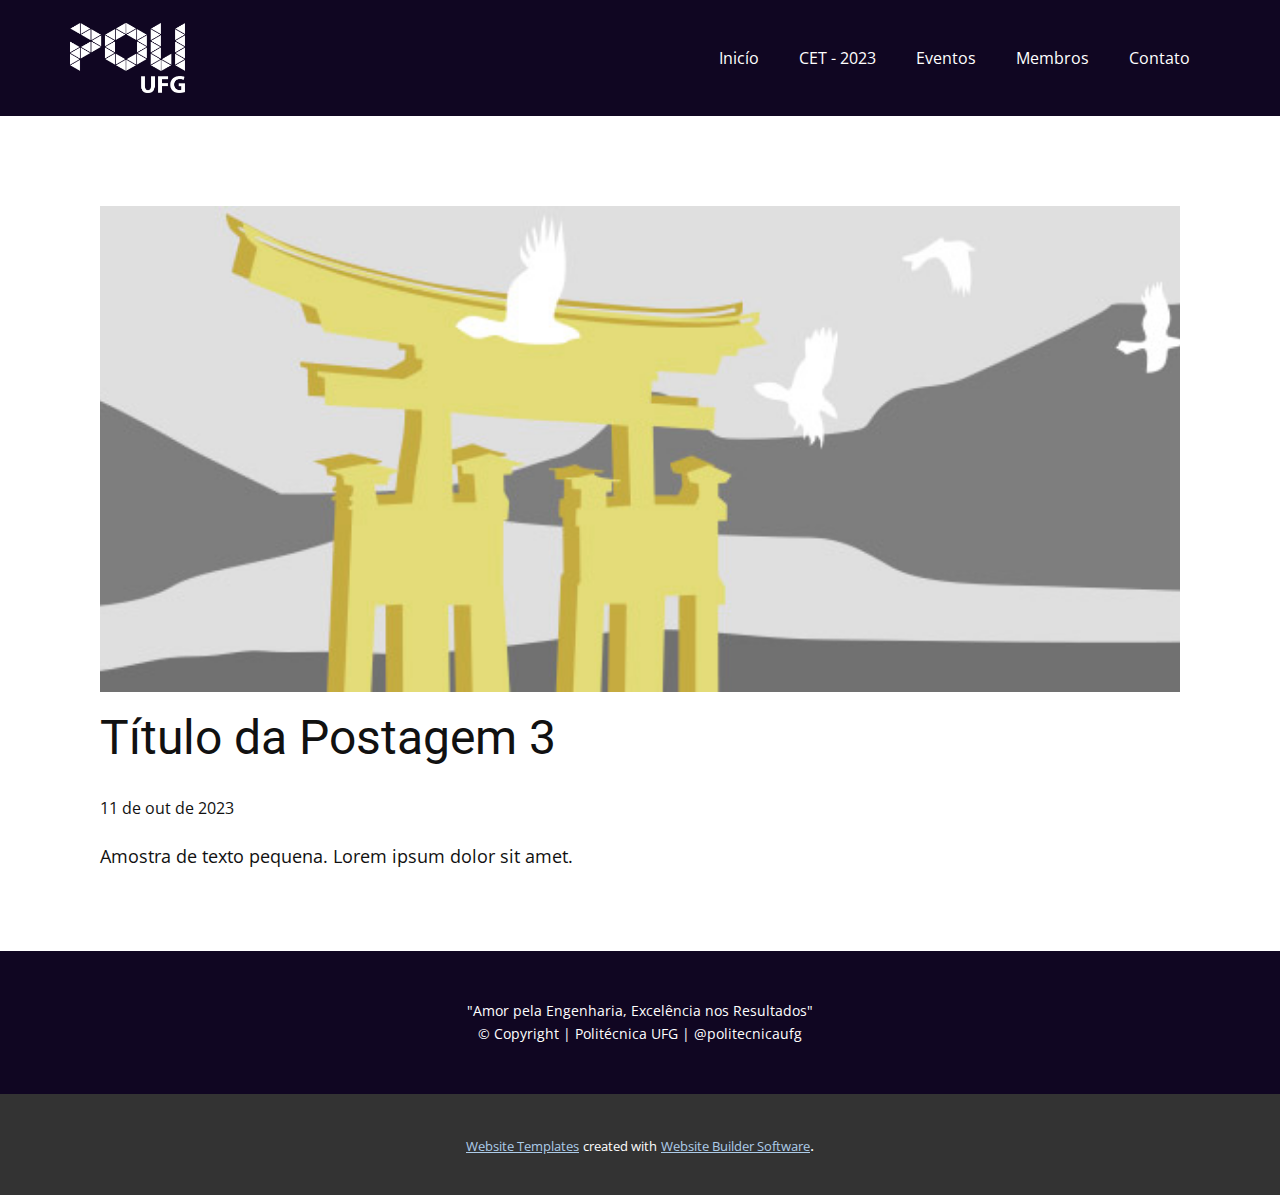
<file: blog/post-2.html>
<!DOCTYPE html>
<html style="font-size: 16px;" lang="pt"><head>
    <meta name="viewport" content="width=device-width, initial-scale=1.0">
    <meta charset="utf-8">
    <meta name="keywords" content="Título da Postagem 1">
    <meta name="description" content="">
    <title>Título da Postagem 3</title>
    <link rel="stylesheet" href="../nicepage.css" media="screen">
<link rel="stylesheet" href="../Post-Template.css" media="screen">
    <script class="u-script" type="text/javascript" src="../jquery.js" defer=""></script>
    <script class="u-script" type="text/javascript" src="../nicepage.js" defer=""></script>
    <meta name="generator" content="Nicepage 5.19.3, nicepage.com">
    <link id="u-theme-google-font" rel="stylesheet" href="https://fonts.googleapis.com/css?family=Roboto:100,100i,300,300i,400,400i,500,500i,700,700i,900,900i|Open+Sans:300,300i,400,400i,500,500i,600,600i,700,700i,800,800i">
    
    
    
    <script type="application/ld+json">{
		"@context": "http://schema.org",
		"@type": "Organization",
		"name": "",
		"logo": "images/Logo_PoliUFG_Branco.png"
}</script>
    <meta name="theme-color" content="#478ac9">
  <meta data-intl-tel-input-cdn-path="intlTelInput/"></head>
  <body data-path-to-root="./" class="u-body u-xl-mode" data-lang="pt"><header class="u-clearfix u-custom-color-2 u-header u-header" id="sec-36c3"><div class="u-clearfix u-sheet u-sheet-1">
        <a href="https://nicepage.com" class="u-image u-logo u-image-1" data-image-width="3400" data-image-height="2084">
          <img src="../images/Logo_PoliUFG_Branco.png" class="u-logo-image u-logo-image-1">
        </a>
        <nav class="u-menu u-menu-one-level u-offcanvas u-menu-1">
          <div class="menu-collapse" style="font-size: 1rem; letter-spacing: 0px;">
            <a class="u-button-style u-custom-color u-custom-left-right-menu-spacing u-custom-padding-bottom u-custom-text-active-color u-custom-text-color u-custom-text-hover-color u-custom-top-bottom-menu-spacing u-nav-link u-text-active-palette-1-base u-text-hover-palette-2-base" href="#">
              <svg class="u-svg-link" viewBox="0 0 24 24"><use xmlns:xlink="http://www.w3.org/1999/xlink" xlink:href="#menu-hamburger"></use></svg>
              <svg class="u-svg-content" version="1.1" id="menu-hamburger" viewBox="0 0 16 16" x="0px" y="0px" xmlns:xlink="http://www.w3.org/1999/xlink" xmlns="http://www.w3.org/2000/svg"><g><rect y="1" width="16" height="2"></rect><rect y="7" width="16" height="2"></rect><rect y="13" width="16" height="2"></rect>
</g></svg>
            </a>
          </div>
          <div class="u-custom-menu u-nav-container">
            <ul class="u-nav u-unstyled u-nav-1"><li class="u-nav-item"><a class="u-button-style u-nav-link u-text-hover-palette-4-light-1" href="https://www.poliufg.com.br/" style="padding: 10px 20px;">Inicío</a>
</li><li class="u-nav-item"><a class="u-button-style u-nav-link u-text-hover-palette-4-light-1" href="../Página-Inicial.html" style="padding: 10px 20px;">CET - 2023</a>
</li><li class="u-nav-item"><a class="u-button-style u-nav-link u-text-hover-palette-4-light-1" href="https://www.poliufg.com.br/eventos" style="padding: 10px 20px;">Eventos</a>
</li><li class="u-nav-item"><a class="u-button-style u-nav-link u-text-hover-palette-4-light-1" href="https://www.poliufg.com.br/membros" style="padding: 10px 20px;">Membros</a>
</li><li class="u-nav-item"><a class="u-button-style u-nav-link u-text-hover-palette-4-light-1" href="https://www.poliufg.com.br/contato" style="padding: 10px 20px;">Contato</a>
</li></ul>
          </div>
          <div class="u-custom-menu u-nav-container-collapse">
            <div class="u-black u-container-style u-inner-container-layout u-opacity u-opacity-95 u-sidenav">
              <div class="u-inner-container-layout u-sidenav-overflow">
                <div class="u-menu-close"></div>
                <ul class="u-align-center u-nav u-popupmenu-items u-unstyled u-nav-2"><li class="u-nav-item"><a class="u-button-style u-nav-link" href="https://www.poliufg.com.br/">Inicío</a>
</li><li class="u-nav-item"><a class="u-button-style u-nav-link" href="../Página-Inicial.html">CET - 2023</a>
</li><li class="u-nav-item"><a class="u-button-style u-nav-link" href="https://www.poliufg.com.br/eventos">Eventos</a>
</li><li class="u-nav-item"><a class="u-button-style u-nav-link" href="https://www.poliufg.com.br/membros">Membros</a>
</li><li class="u-nav-item"><a class="u-button-style u-nav-link" href="https://www.poliufg.com.br/contato">Contato</a>
</li></ul>
              </div>
            </div>
            <div class="u-black u-menu-overlay u-opacity u-opacity-70"></div>
          </div>
        </nav>
      </div></header>
    <section class="u-align-center u-clearfix u-section-1" id="sec-4bb3">
      <div class="u-clearfix u-sheet u-valign-middle-md u-valign-middle-sm u-valign-middle-xs u-sheet-1"><!--post_details--><!--post_details_options_json--><!--{"source":""}--><!--/post_details_options_json--><!--blog_post-->
        <div class="u-container-style u-expanded-width u-post-details u-post-details-1">
          <div class="u-container-layout u-valign-middle u-container-layout-1"><!--blog_post_image-->
            <img alt="" class="u-blog-control u-expanded-width u-image u-image-default u-image-1" src="../images/8ad73f3c.jpeg"><!--/blog_post_image--><!--blog_post_header-->
            <h2 class="u-blog-control u-text u-text-1">Título da Postagem 3</h2><!--/blog_post_header--><!--blog_post_metadata-->
            <div class="u-blog-control u-metadata u-metadata-1"><!--blog_post_metadata_date-->
              <span class="u-meta-date u-meta-icon">11 de out de 2023</span><!--/blog_post_metadata_date--><!--blog_post_metadata_category-->
              <!--/blog_post_metadata_category--><!--blog_post_metadata_comments-->
              <!--/blog_post_metadata_comments-->
            </div><!--/blog_post_metadata--><!--blog_post_content-->
            <div class="u-align-justify u-blog-control u-post-content u-text u-text-2 fr-view">
  Amostra de texto pequena. Lorem ipsum dolor sit amet.
  </div><!--/blog_post_content-->
          </div>
        </div><!--/blog_post--><!--/post_details-->
      </div>
    </section>
    
    
    
    <footer class="u-align-center u-clearfix u-custom-color-2 u-footer u-footer" id="sec-e190"><div class="u-clearfix u-sheet u-sheet-1">
        <p class="u-small-text u-text u-text-variant u-text-1"> "Amor pela Engenharia, Excelência nos Resultados"<br>© Copyright | Politécnica UFG | @politecnicaufg
        </p>
      </div></footer>
    <section class="u-backlink u-clearfix u-grey-80">
      <a class="u-link" href="https://nicepage.com/website-templates" target="_blank">
        <span>Website Templates</span>
      </a>
      <p class="u-text">
        <span>created with</span>
      </p>
      <a class="u-link" href="" target="_blank">
        <span>Website Builder Software</span>
      </a>. 
    </section>
  
</body></html>
</file>
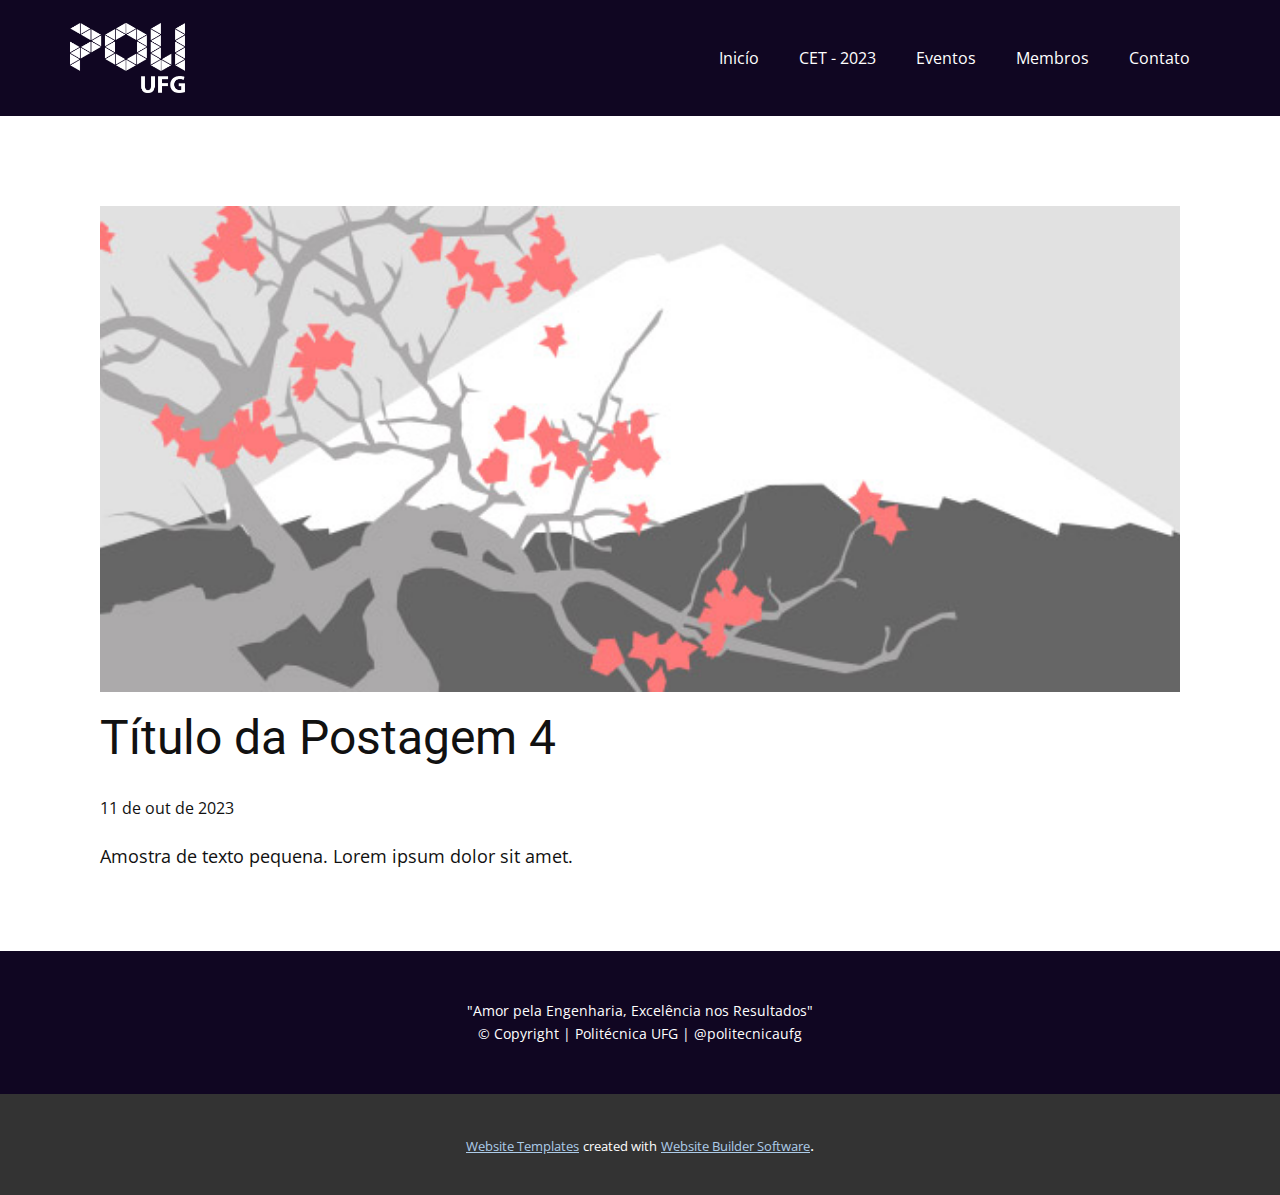
<file: blog/post-3.html>
<!DOCTYPE html>
<html style="font-size: 16px;" lang="pt"><head>
    <meta name="viewport" content="width=device-width, initial-scale=1.0">
    <meta charset="utf-8">
    <meta name="keywords" content="Título da Postagem 1">
    <meta name="description" content="">
    <title>Título da Postagem 4</title>
    <link rel="stylesheet" href="../nicepage.css" media="screen">
<link rel="stylesheet" href="../Post-Template.css" media="screen">
    <script class="u-script" type="text/javascript" src="../jquery.js" defer=""></script>
    <script class="u-script" type="text/javascript" src="../nicepage.js" defer=""></script>
    <meta name="generator" content="Nicepage 5.19.3, nicepage.com">
    <link id="u-theme-google-font" rel="stylesheet" href="https://fonts.googleapis.com/css?family=Roboto:100,100i,300,300i,400,400i,500,500i,700,700i,900,900i|Open+Sans:300,300i,400,400i,500,500i,600,600i,700,700i,800,800i">
    
    
    
    <script type="application/ld+json">{
		"@context": "http://schema.org",
		"@type": "Organization",
		"name": "",
		"logo": "images/Logo_PoliUFG_Branco.png"
}</script>
    <meta name="theme-color" content="#478ac9">
  <meta data-intl-tel-input-cdn-path="intlTelInput/"></head>
  <body data-path-to-root="./" class="u-body u-xl-mode" data-lang="pt"><header class="u-clearfix u-custom-color-2 u-header u-header" id="sec-36c3"><div class="u-clearfix u-sheet u-sheet-1">
        <a href="https://nicepage.com" class="u-image u-logo u-image-1" data-image-width="3400" data-image-height="2084">
          <img src="../images/Logo_PoliUFG_Branco.png" class="u-logo-image u-logo-image-1">
        </a>
        <nav class="u-menu u-menu-one-level u-offcanvas u-menu-1">
          <div class="menu-collapse" style="font-size: 1rem; letter-spacing: 0px;">
            <a class="u-button-style u-custom-color u-custom-left-right-menu-spacing u-custom-padding-bottom u-custom-text-active-color u-custom-text-color u-custom-text-hover-color u-custom-top-bottom-menu-spacing u-nav-link u-text-active-palette-1-base u-text-hover-palette-2-base" href="#">
              <svg class="u-svg-link" viewBox="0 0 24 24"><use xmlns:xlink="http://www.w3.org/1999/xlink" xlink:href="#menu-hamburger"></use></svg>
              <svg class="u-svg-content" version="1.1" id="menu-hamburger" viewBox="0 0 16 16" x="0px" y="0px" xmlns:xlink="http://www.w3.org/1999/xlink" xmlns="http://www.w3.org/2000/svg"><g><rect y="1" width="16" height="2"></rect><rect y="7" width="16" height="2"></rect><rect y="13" width="16" height="2"></rect>
</g></svg>
            </a>
          </div>
          <div class="u-custom-menu u-nav-container">
            <ul class="u-nav u-unstyled u-nav-1"><li class="u-nav-item"><a class="u-button-style u-nav-link u-text-hover-palette-4-light-1" href="https://www.poliufg.com.br/" style="padding: 10px 20px;">Inicío</a>
</li><li class="u-nav-item"><a class="u-button-style u-nav-link u-text-hover-palette-4-light-1" href="../Página-Inicial.html" style="padding: 10px 20px;">CET - 2023</a>
</li><li class="u-nav-item"><a class="u-button-style u-nav-link u-text-hover-palette-4-light-1" href="https://www.poliufg.com.br/eventos" style="padding: 10px 20px;">Eventos</a>
</li><li class="u-nav-item"><a class="u-button-style u-nav-link u-text-hover-palette-4-light-1" href="https://www.poliufg.com.br/membros" style="padding: 10px 20px;">Membros</a>
</li><li class="u-nav-item"><a class="u-button-style u-nav-link u-text-hover-palette-4-light-1" href="https://www.poliufg.com.br/contato" style="padding: 10px 20px;">Contato</a>
</li></ul>
          </div>
          <div class="u-custom-menu u-nav-container-collapse">
            <div class="u-black u-container-style u-inner-container-layout u-opacity u-opacity-95 u-sidenav">
              <div class="u-inner-container-layout u-sidenav-overflow">
                <div class="u-menu-close"></div>
                <ul class="u-align-center u-nav u-popupmenu-items u-unstyled u-nav-2"><li class="u-nav-item"><a class="u-button-style u-nav-link" href="https://www.poliufg.com.br/">Inicío</a>
</li><li class="u-nav-item"><a class="u-button-style u-nav-link" href="../Página-Inicial.html">CET - 2023</a>
</li><li class="u-nav-item"><a class="u-button-style u-nav-link" href="https://www.poliufg.com.br/eventos">Eventos</a>
</li><li class="u-nav-item"><a class="u-button-style u-nav-link" href="https://www.poliufg.com.br/membros">Membros</a>
</li><li class="u-nav-item"><a class="u-button-style u-nav-link" href="https://www.poliufg.com.br/contato">Contato</a>
</li></ul>
              </div>
            </div>
            <div class="u-black u-menu-overlay u-opacity u-opacity-70"></div>
          </div>
        </nav>
      </div></header>
    <section class="u-align-center u-clearfix u-section-1" id="sec-4bb3">
      <div class="u-clearfix u-sheet u-valign-middle-md u-valign-middle-sm u-valign-middle-xs u-sheet-1"><!--post_details--><!--post_details_options_json--><!--{"source":""}--><!--/post_details_options_json--><!--blog_post-->
        <div class="u-container-style u-expanded-width u-post-details u-post-details-1">
          <div class="u-container-layout u-valign-middle u-container-layout-1"><!--blog_post_image-->
            <img alt="" class="u-blog-control u-expanded-width u-image u-image-default u-image-1" src="../images/0fd3416c.jpeg"><!--/blog_post_image--><!--blog_post_header-->
            <h2 class="u-blog-control u-text u-text-1">Título da Postagem 4</h2><!--/blog_post_header--><!--blog_post_metadata-->
            <div class="u-blog-control u-metadata u-metadata-1"><!--blog_post_metadata_date-->
              <span class="u-meta-date u-meta-icon">11 de out de 2023</span><!--/blog_post_metadata_date--><!--blog_post_metadata_category-->
              <!--/blog_post_metadata_category--><!--blog_post_metadata_comments-->
              <!--/blog_post_metadata_comments-->
            </div><!--/blog_post_metadata--><!--blog_post_content-->
            <div class="u-align-justify u-blog-control u-post-content u-text u-text-2 fr-view">
  Amostra de texto pequena. Lorem ipsum dolor sit amet.
  </div><!--/blog_post_content-->
          </div>
        </div><!--/blog_post--><!--/post_details-->
      </div>
    </section>
    
    
    
    <footer class="u-align-center u-clearfix u-custom-color-2 u-footer u-footer" id="sec-e190"><div class="u-clearfix u-sheet u-sheet-1">
        <p class="u-small-text u-text u-text-variant u-text-1"> "Amor pela Engenharia, Excelência nos Resultados"<br>© Copyright | Politécnica UFG | @politecnicaufg
        </p>
      </div></footer>
    <section class="u-backlink u-clearfix u-grey-80">
      <a class="u-link" href="https://nicepage.com/website-templates" target="_blank">
        <span>Website Templates</span>
      </a>
      <p class="u-text">
        <span>created with</span>
      </p>
      <a class="u-link" href="" target="_blank">
        <span>Website Builder Software</span>
      </a>. 
    </section>
  
</body></html>
</file>
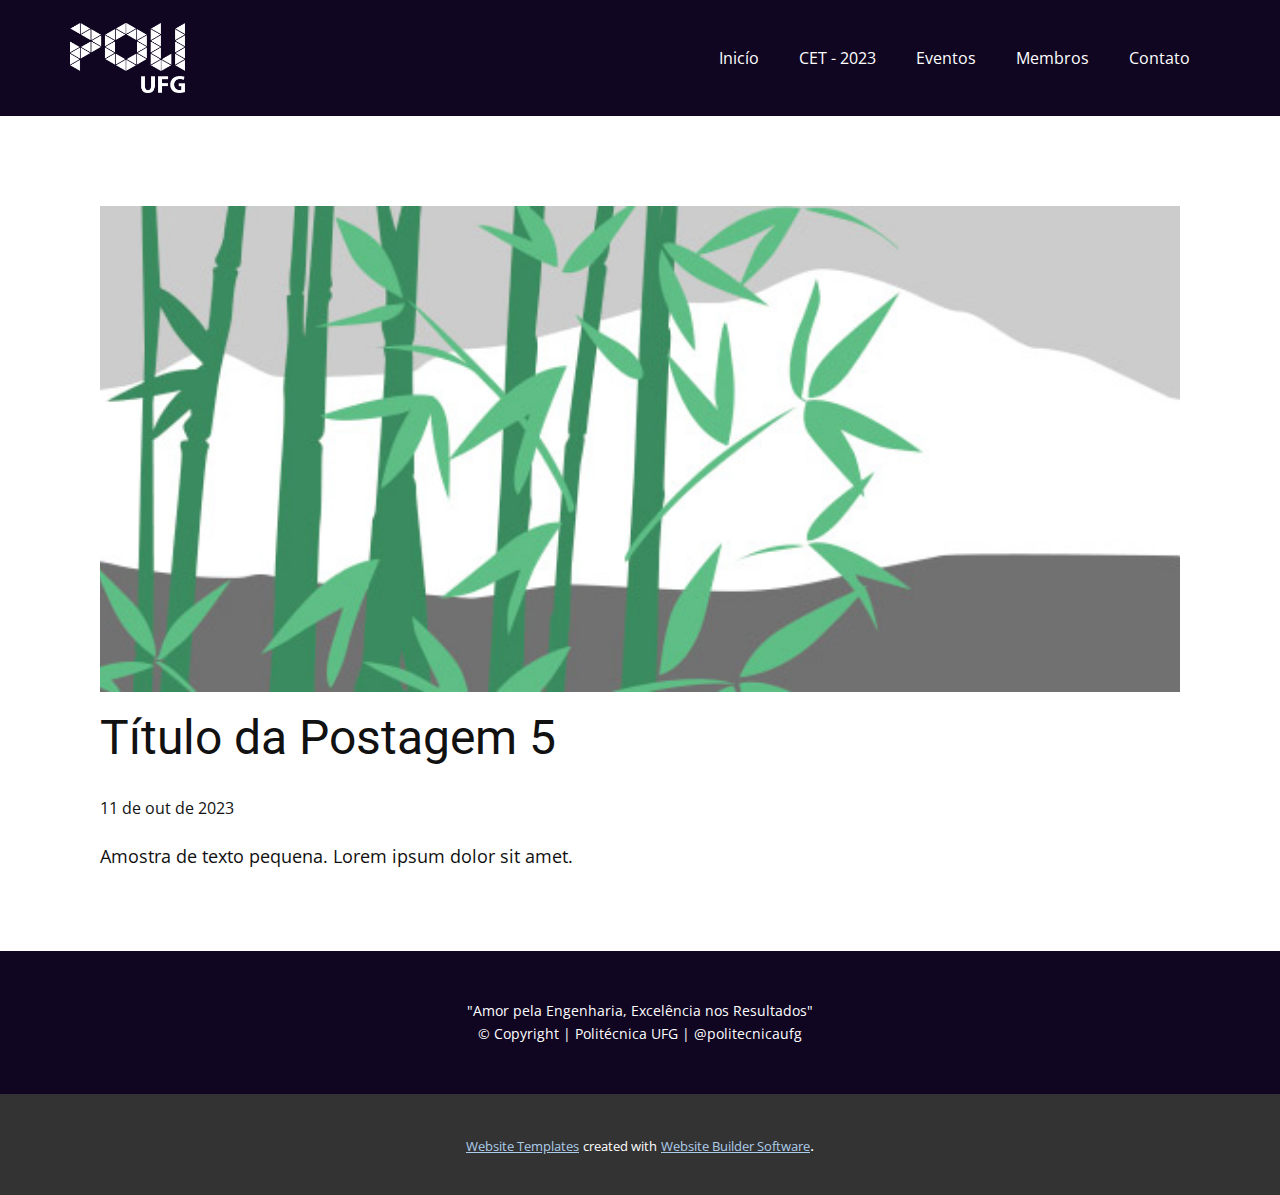
<file: blog/post-4.html>
<!DOCTYPE html>
<html style="font-size: 16px;" lang="pt"><head>
    <meta name="viewport" content="width=device-width, initial-scale=1.0">
    <meta charset="utf-8">
    <meta name="keywords" content="Título da Postagem 1">
    <meta name="description" content="">
    <title>Título da Postagem 5</title>
    <link rel="stylesheet" href="../nicepage.css" media="screen">
<link rel="stylesheet" href="../Post-Template.css" media="screen">
    <script class="u-script" type="text/javascript" src="../jquery.js" defer=""></script>
    <script class="u-script" type="text/javascript" src="../nicepage.js" defer=""></script>
    <meta name="generator" content="Nicepage 5.19.3, nicepage.com">
    <link id="u-theme-google-font" rel="stylesheet" href="https://fonts.googleapis.com/css?family=Roboto:100,100i,300,300i,400,400i,500,500i,700,700i,900,900i|Open+Sans:300,300i,400,400i,500,500i,600,600i,700,700i,800,800i">
    
    
    
    <script type="application/ld+json">{
		"@context": "http://schema.org",
		"@type": "Organization",
		"name": "",
		"logo": "images/Logo_PoliUFG_Branco.png"
}</script>
    <meta name="theme-color" content="#478ac9">
  <meta data-intl-tel-input-cdn-path="intlTelInput/"></head>
  <body data-path-to-root="./" class="u-body u-xl-mode" data-lang="pt"><header class="u-clearfix u-custom-color-2 u-header u-header" id="sec-36c3"><div class="u-clearfix u-sheet u-sheet-1">
        <a href="https://nicepage.com" class="u-image u-logo u-image-1" data-image-width="3400" data-image-height="2084">
          <img src="../images/Logo_PoliUFG_Branco.png" class="u-logo-image u-logo-image-1">
        </a>
        <nav class="u-menu u-menu-one-level u-offcanvas u-menu-1">
          <div class="menu-collapse" style="font-size: 1rem; letter-spacing: 0px;">
            <a class="u-button-style u-custom-color u-custom-left-right-menu-spacing u-custom-padding-bottom u-custom-text-active-color u-custom-text-color u-custom-text-hover-color u-custom-top-bottom-menu-spacing u-nav-link u-text-active-palette-1-base u-text-hover-palette-2-base" href="#">
              <svg class="u-svg-link" viewBox="0 0 24 24"><use xmlns:xlink="http://www.w3.org/1999/xlink" xlink:href="#menu-hamburger"></use></svg>
              <svg class="u-svg-content" version="1.1" id="menu-hamburger" viewBox="0 0 16 16" x="0px" y="0px" xmlns:xlink="http://www.w3.org/1999/xlink" xmlns="http://www.w3.org/2000/svg"><g><rect y="1" width="16" height="2"></rect><rect y="7" width="16" height="2"></rect><rect y="13" width="16" height="2"></rect>
</g></svg>
            </a>
          </div>
          <div class="u-custom-menu u-nav-container">
            <ul class="u-nav u-unstyled u-nav-1"><li class="u-nav-item"><a class="u-button-style u-nav-link u-text-hover-palette-4-light-1" href="https://www.poliufg.com.br/" style="padding: 10px 20px;">Inicío</a>
</li><li class="u-nav-item"><a class="u-button-style u-nav-link u-text-hover-palette-4-light-1" href="../Página-Inicial.html" style="padding: 10px 20px;">CET - 2023</a>
</li><li class="u-nav-item"><a class="u-button-style u-nav-link u-text-hover-palette-4-light-1" href="https://www.poliufg.com.br/eventos" style="padding: 10px 20px;">Eventos</a>
</li><li class="u-nav-item"><a class="u-button-style u-nav-link u-text-hover-palette-4-light-1" href="https://www.poliufg.com.br/membros" style="padding: 10px 20px;">Membros</a>
</li><li class="u-nav-item"><a class="u-button-style u-nav-link u-text-hover-palette-4-light-1" href="https://www.poliufg.com.br/contato" style="padding: 10px 20px;">Contato</a>
</li></ul>
          </div>
          <div class="u-custom-menu u-nav-container-collapse">
            <div class="u-black u-container-style u-inner-container-layout u-opacity u-opacity-95 u-sidenav">
              <div class="u-inner-container-layout u-sidenav-overflow">
                <div class="u-menu-close"></div>
                <ul class="u-align-center u-nav u-popupmenu-items u-unstyled u-nav-2"><li class="u-nav-item"><a class="u-button-style u-nav-link" href="https://www.poliufg.com.br/">Inicío</a>
</li><li class="u-nav-item"><a class="u-button-style u-nav-link" href="../Página-Inicial.html">CET - 2023</a>
</li><li class="u-nav-item"><a class="u-button-style u-nav-link" href="https://www.poliufg.com.br/eventos">Eventos</a>
</li><li class="u-nav-item"><a class="u-button-style u-nav-link" href="https://www.poliufg.com.br/membros">Membros</a>
</li><li class="u-nav-item"><a class="u-button-style u-nav-link" href="https://www.poliufg.com.br/contato">Contato</a>
</li></ul>
              </div>
            </div>
            <div class="u-black u-menu-overlay u-opacity u-opacity-70"></div>
          </div>
        </nav>
      </div></header>
    <section class="u-align-center u-clearfix u-section-1" id="sec-4bb3">
      <div class="u-clearfix u-sheet u-valign-middle-md u-valign-middle-sm u-valign-middle-xs u-sheet-1"><!--post_details--><!--post_details_options_json--><!--{"source":""}--><!--/post_details_options_json--><!--blog_post-->
        <div class="u-container-style u-expanded-width u-post-details u-post-details-1">
          <div class="u-container-layout u-valign-middle u-container-layout-1"><!--blog_post_image-->
            <img alt="" class="u-blog-control u-expanded-width u-image u-image-default u-image-1" src="../images/68f64b9d.jpeg"><!--/blog_post_image--><!--blog_post_header-->
            <h2 class="u-blog-control u-text u-text-1">Título da Postagem 5</h2><!--/blog_post_header--><!--blog_post_metadata-->
            <div class="u-blog-control u-metadata u-metadata-1"><!--blog_post_metadata_date-->
              <span class="u-meta-date u-meta-icon">11 de out de 2023</span><!--/blog_post_metadata_date--><!--blog_post_metadata_category-->
              <!--/blog_post_metadata_category--><!--blog_post_metadata_comments-->
              <!--/blog_post_metadata_comments-->
            </div><!--/blog_post_metadata--><!--blog_post_content-->
            <div class="u-align-justify u-blog-control u-post-content u-text u-text-2 fr-view">
  Amostra de texto pequena. Lorem ipsum dolor sit amet.
  </div><!--/blog_post_content-->
          </div>
        </div><!--/blog_post--><!--/post_details-->
      </div>
    </section>
    
    
    
    <footer class="u-align-center u-clearfix u-custom-color-2 u-footer u-footer" id="sec-e190"><div class="u-clearfix u-sheet u-sheet-1">
        <p class="u-small-text u-text u-text-variant u-text-1"> "Amor pela Engenharia, Excelência nos Resultados"<br>© Copyright | Politécnica UFG | @politecnicaufg
        </p>
      </div></footer>
    <section class="u-backlink u-clearfix u-grey-80">
      <a class="u-link" href="https://nicepage.com/website-templates" target="_blank">
        <span>Website Templates</span>
      </a>
      <p class="u-text">
        <span>created with</span>
      </p>
      <a class="u-link" href="" target="_blank">
        <span>Website Builder Software</span>
      </a>. 
    </section>
  
</body></html>
</file>
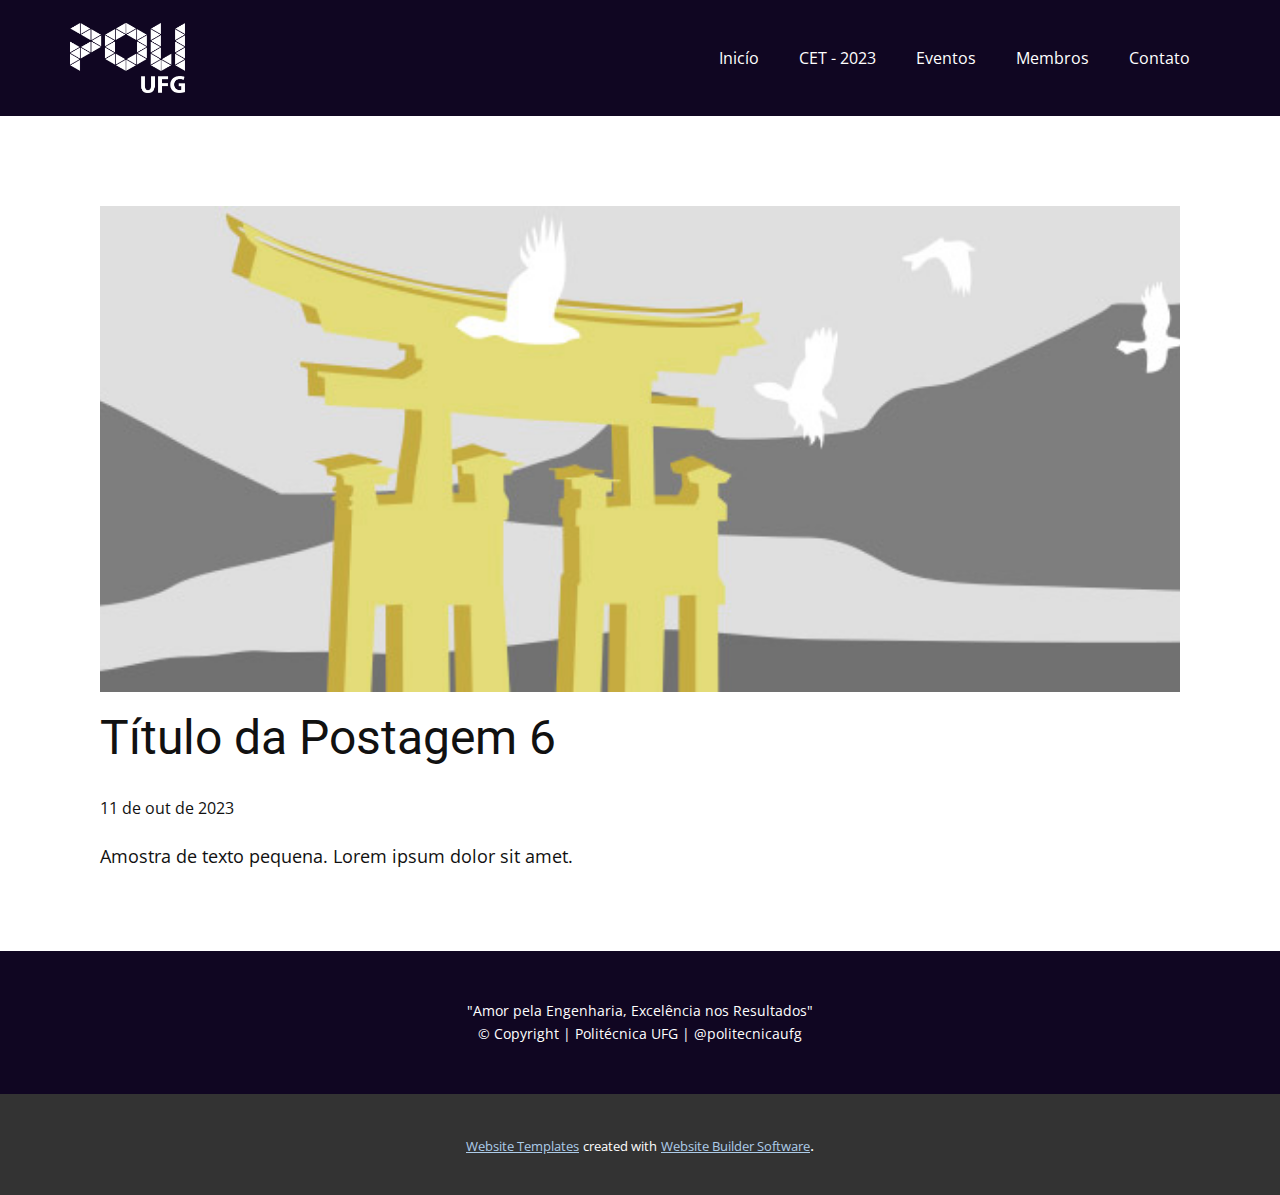
<file: blog/post-5.html>
<!DOCTYPE html>
<html style="font-size: 16px;" lang="pt"><head>
    <meta name="viewport" content="width=device-width, initial-scale=1.0">
    <meta charset="utf-8">
    <meta name="keywords" content="Título da Postagem 1">
    <meta name="description" content="">
    <title>Título da Postagem 6</title>
    <link rel="stylesheet" href="../nicepage.css" media="screen">
<link rel="stylesheet" href="../Post-Template.css" media="screen">
    <script class="u-script" type="text/javascript" src="../jquery.js" defer=""></script>
    <script class="u-script" type="text/javascript" src="../nicepage.js" defer=""></script>
    <meta name="generator" content="Nicepage 5.19.3, nicepage.com">
    <link id="u-theme-google-font" rel="stylesheet" href="https://fonts.googleapis.com/css?family=Roboto:100,100i,300,300i,400,400i,500,500i,700,700i,900,900i|Open+Sans:300,300i,400,400i,500,500i,600,600i,700,700i,800,800i">
    
    
    
    <script type="application/ld+json">{
		"@context": "http://schema.org",
		"@type": "Organization",
		"name": "",
		"logo": "images/Logo_PoliUFG_Branco.png"
}</script>
    <meta name="theme-color" content="#478ac9">
  <meta data-intl-tel-input-cdn-path="intlTelInput/"></head>
  <body data-path-to-root="./" class="u-body u-xl-mode" data-lang="pt"><header class="u-clearfix u-custom-color-2 u-header u-header" id="sec-36c3"><div class="u-clearfix u-sheet u-sheet-1">
        <a href="https://nicepage.com" class="u-image u-logo u-image-1" data-image-width="3400" data-image-height="2084">
          <img src="../images/Logo_PoliUFG_Branco.png" class="u-logo-image u-logo-image-1">
        </a>
        <nav class="u-menu u-menu-one-level u-offcanvas u-menu-1">
          <div class="menu-collapse" style="font-size: 1rem; letter-spacing: 0px;">
            <a class="u-button-style u-custom-color u-custom-left-right-menu-spacing u-custom-padding-bottom u-custom-text-active-color u-custom-text-color u-custom-text-hover-color u-custom-top-bottom-menu-spacing u-nav-link u-text-active-palette-1-base u-text-hover-palette-2-base" href="#">
              <svg class="u-svg-link" viewBox="0 0 24 24"><use xmlns:xlink="http://www.w3.org/1999/xlink" xlink:href="#menu-hamburger"></use></svg>
              <svg class="u-svg-content" version="1.1" id="menu-hamburger" viewBox="0 0 16 16" x="0px" y="0px" xmlns:xlink="http://www.w3.org/1999/xlink" xmlns="http://www.w3.org/2000/svg"><g><rect y="1" width="16" height="2"></rect><rect y="7" width="16" height="2"></rect><rect y="13" width="16" height="2"></rect>
</g></svg>
            </a>
          </div>
          <div class="u-custom-menu u-nav-container">
            <ul class="u-nav u-unstyled u-nav-1"><li class="u-nav-item"><a class="u-button-style u-nav-link u-text-hover-palette-4-light-1" href="https://www.poliufg.com.br/" style="padding: 10px 20px;">Inicío</a>
</li><li class="u-nav-item"><a class="u-button-style u-nav-link u-text-hover-palette-4-light-1" href="../Página-Inicial.html" style="padding: 10px 20px;">CET - 2023</a>
</li><li class="u-nav-item"><a class="u-button-style u-nav-link u-text-hover-palette-4-light-1" href="https://www.poliufg.com.br/eventos" style="padding: 10px 20px;">Eventos</a>
</li><li class="u-nav-item"><a class="u-button-style u-nav-link u-text-hover-palette-4-light-1" href="https://www.poliufg.com.br/membros" style="padding: 10px 20px;">Membros</a>
</li><li class="u-nav-item"><a class="u-button-style u-nav-link u-text-hover-palette-4-light-1" href="https://www.poliufg.com.br/contato" style="padding: 10px 20px;">Contato</a>
</li></ul>
          </div>
          <div class="u-custom-menu u-nav-container-collapse">
            <div class="u-black u-container-style u-inner-container-layout u-opacity u-opacity-95 u-sidenav">
              <div class="u-inner-container-layout u-sidenav-overflow">
                <div class="u-menu-close"></div>
                <ul class="u-align-center u-nav u-popupmenu-items u-unstyled u-nav-2"><li class="u-nav-item"><a class="u-button-style u-nav-link" href="https://www.poliufg.com.br/">Inicío</a>
</li><li class="u-nav-item"><a class="u-button-style u-nav-link" href="../Página-Inicial.html">CET - 2023</a>
</li><li class="u-nav-item"><a class="u-button-style u-nav-link" href="https://www.poliufg.com.br/eventos">Eventos</a>
</li><li class="u-nav-item"><a class="u-button-style u-nav-link" href="https://www.poliufg.com.br/membros">Membros</a>
</li><li class="u-nav-item"><a class="u-button-style u-nav-link" href="https://www.poliufg.com.br/contato">Contato</a>
</li></ul>
              </div>
            </div>
            <div class="u-black u-menu-overlay u-opacity u-opacity-70"></div>
          </div>
        </nav>
      </div></header>
    <section class="u-align-center u-clearfix u-section-1" id="sec-4bb3">
      <div class="u-clearfix u-sheet u-valign-middle-md u-valign-middle-sm u-valign-middle-xs u-sheet-1"><!--post_details--><!--post_details_options_json--><!--{"source":""}--><!--/post_details_options_json--><!--blog_post-->
        <div class="u-container-style u-expanded-width u-post-details u-post-details-1">
          <div class="u-container-layout u-valign-middle u-container-layout-1"><!--blog_post_image-->
            <img alt="" class="u-blog-control u-expanded-width u-image u-image-default u-image-1" src="../images/8ad73f3c.jpeg"><!--/blog_post_image--><!--blog_post_header-->
            <h2 class="u-blog-control u-text u-text-1">Título da Postagem 6</h2><!--/blog_post_header--><!--blog_post_metadata-->
            <div class="u-blog-control u-metadata u-metadata-1"><!--blog_post_metadata_date-->
              <span class="u-meta-date u-meta-icon">11 de out de 2023</span><!--/blog_post_metadata_date--><!--blog_post_metadata_category-->
              <!--/blog_post_metadata_category--><!--blog_post_metadata_comments-->
              <!--/blog_post_metadata_comments-->
            </div><!--/blog_post_metadata--><!--blog_post_content-->
            <div class="u-align-justify u-blog-control u-post-content u-text u-text-2 fr-view">
  Amostra de texto pequena. Lorem ipsum dolor sit amet.
  </div><!--/blog_post_content-->
          </div>
        </div><!--/blog_post--><!--/post_details-->
      </div>
    </section>
    
    
    
    <footer class="u-align-center u-clearfix u-custom-color-2 u-footer u-footer" id="sec-e190"><div class="u-clearfix u-sheet u-sheet-1">
        <p class="u-small-text u-text u-text-variant u-text-1"> "Amor pela Engenharia, Excelência nos Resultados"<br>© Copyright | Politécnica UFG | @politecnicaufg
        </p>
      </div></footer>
    <section class="u-backlink u-clearfix u-grey-80">
      <a class="u-link" href="https://nicepage.com/website-templates" target="_blank">
        <span>Website Templates</span>
      </a>
      <p class="u-text">
        <span>created with</span>
      </p>
      <a class="u-link" href="" target="_blank">
        <span>Website Builder Software</span>
      </a>. 
    </section>
  
</body></html>
</file>
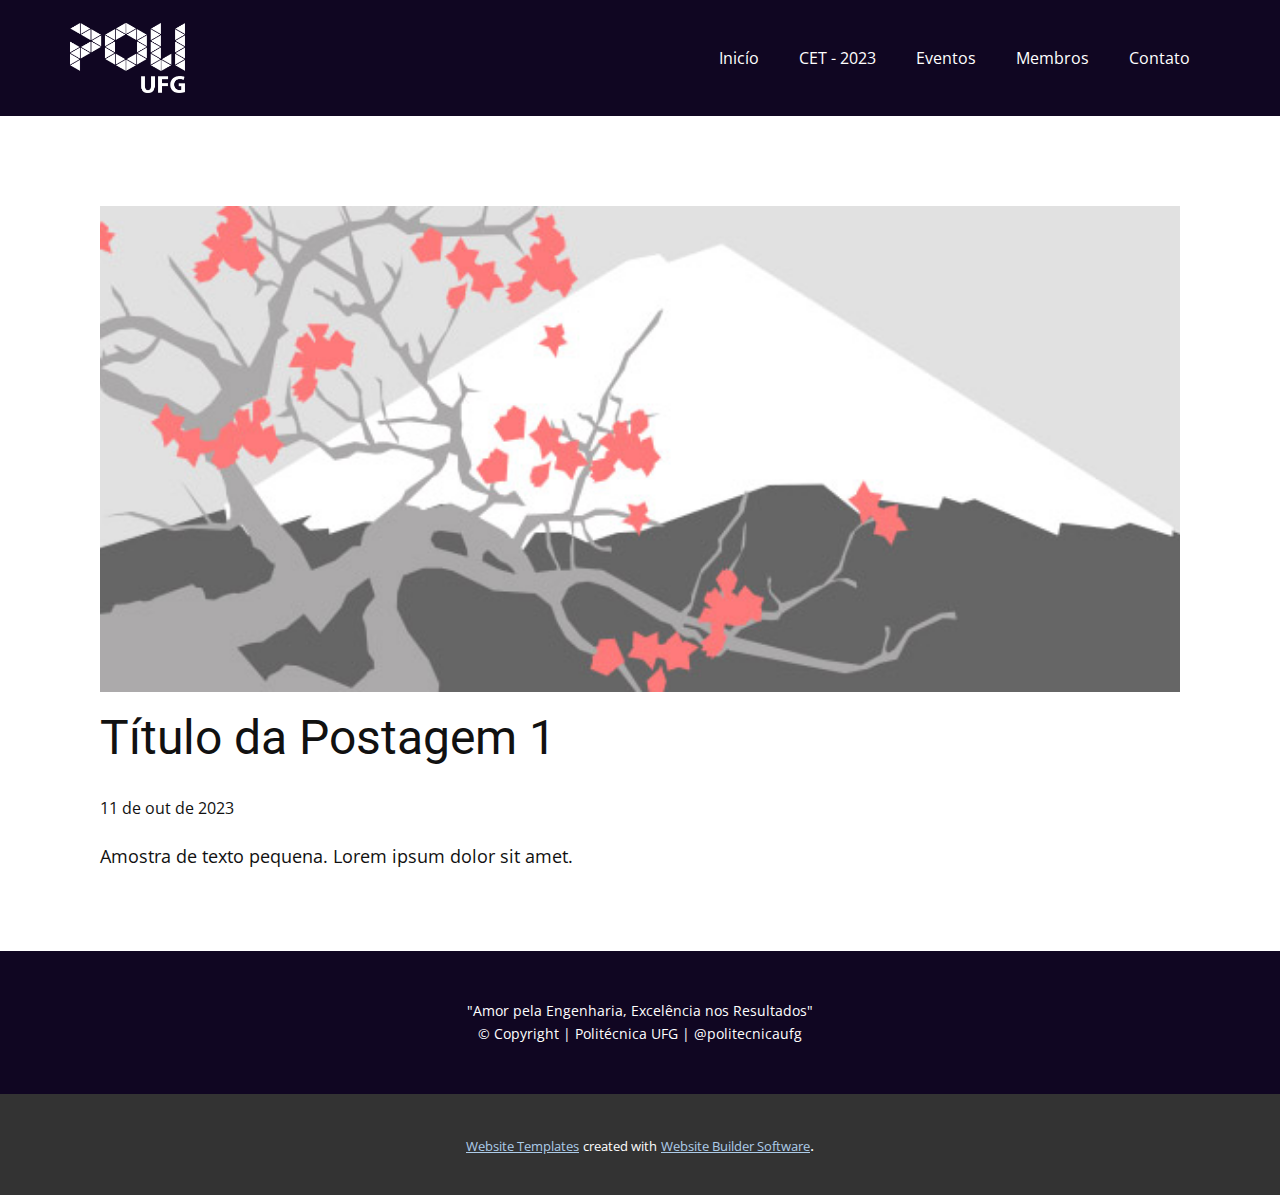
<file: blog/post.html>
<!DOCTYPE html>
<html style="font-size: 16px;" lang="pt"><head>
    <meta name="viewport" content="width=device-width, initial-scale=1.0">
    <meta charset="utf-8">
    <meta name="keywords" content="Título da Postagem 1">
    <meta name="description" content="">
    <title>Título da Postagem 1</title>
    <link rel="stylesheet" href="../nicepage.css" media="screen">
<link rel="stylesheet" href="../Post-Template.css" media="screen">
    <script class="u-script" type="text/javascript" src="../jquery.js" defer=""></script>
    <script class="u-script" type="text/javascript" src="../nicepage.js" defer=""></script>
    <meta name="generator" content="Nicepage 5.19.3, nicepage.com">
    <link id="u-theme-google-font" rel="stylesheet" href="https://fonts.googleapis.com/css?family=Roboto:100,100i,300,300i,400,400i,500,500i,700,700i,900,900i|Open+Sans:300,300i,400,400i,500,500i,600,600i,700,700i,800,800i">
    
    
    
    <script type="application/ld+json">{
		"@context": "http://schema.org",
		"@type": "Organization",
		"name": "",
		"logo": "images/Logo_PoliUFG_Branco.png"
}</script>
    <meta name="theme-color" content="#478ac9">
  <meta data-intl-tel-input-cdn-path="intlTelInput/"></head>
  <body data-path-to-root="./" class="u-body u-xl-mode" data-lang="pt"><header class="u-clearfix u-custom-color-2 u-header u-header" id="sec-36c3"><div class="u-clearfix u-sheet u-sheet-1">
        <a href="https://nicepage.com" class="u-image u-logo u-image-1" data-image-width="3400" data-image-height="2084">
          <img src="../images/Logo_PoliUFG_Branco.png" class="u-logo-image u-logo-image-1">
        </a>
        <nav class="u-menu u-menu-one-level u-offcanvas u-menu-1">
          <div class="menu-collapse" style="font-size: 1rem; letter-spacing: 0px;">
            <a class="u-button-style u-custom-color u-custom-left-right-menu-spacing u-custom-padding-bottom u-custom-text-active-color u-custom-text-color u-custom-text-hover-color u-custom-top-bottom-menu-spacing u-nav-link u-text-active-palette-1-base u-text-hover-palette-2-base" href="#">
              <svg class="u-svg-link" viewBox="0 0 24 24"><use xmlns:xlink="http://www.w3.org/1999/xlink" xlink:href="#menu-hamburger"></use></svg>
              <svg class="u-svg-content" version="1.1" id="menu-hamburger" viewBox="0 0 16 16" x="0px" y="0px" xmlns:xlink="http://www.w3.org/1999/xlink" xmlns="http://www.w3.org/2000/svg"><g><rect y="1" width="16" height="2"></rect><rect y="7" width="16" height="2"></rect><rect y="13" width="16" height="2"></rect>
</g></svg>
            </a>
          </div>
          <div class="u-custom-menu u-nav-container">
            <ul class="u-nav u-unstyled u-nav-1"><li class="u-nav-item"><a class="u-button-style u-nav-link u-text-hover-palette-4-light-1" href="https://www.poliufg.com.br/" style="padding: 10px 20px;">Inicío</a>
</li><li class="u-nav-item"><a class="u-button-style u-nav-link u-text-hover-palette-4-light-1" href="../Página-Inicial.html" style="padding: 10px 20px;">CET - 2023</a>
</li><li class="u-nav-item"><a class="u-button-style u-nav-link u-text-hover-palette-4-light-1" href="https://www.poliufg.com.br/eventos" style="padding: 10px 20px;">Eventos</a>
</li><li class="u-nav-item"><a class="u-button-style u-nav-link u-text-hover-palette-4-light-1" href="https://www.poliufg.com.br/membros" style="padding: 10px 20px;">Membros</a>
</li><li class="u-nav-item"><a class="u-button-style u-nav-link u-text-hover-palette-4-light-1" href="https://www.poliufg.com.br/contato" style="padding: 10px 20px;">Contato</a>
</li></ul>
          </div>
          <div class="u-custom-menu u-nav-container-collapse">
            <div class="u-black u-container-style u-inner-container-layout u-opacity u-opacity-95 u-sidenav">
              <div class="u-inner-container-layout u-sidenav-overflow">
                <div class="u-menu-close"></div>
                <ul class="u-align-center u-nav u-popupmenu-items u-unstyled u-nav-2"><li class="u-nav-item"><a class="u-button-style u-nav-link" href="https://www.poliufg.com.br/">Inicío</a>
</li><li class="u-nav-item"><a class="u-button-style u-nav-link" href="../Página-Inicial.html">CET - 2023</a>
</li><li class="u-nav-item"><a class="u-button-style u-nav-link" href="https://www.poliufg.com.br/eventos">Eventos</a>
</li><li class="u-nav-item"><a class="u-button-style u-nav-link" href="https://www.poliufg.com.br/membros">Membros</a>
</li><li class="u-nav-item"><a class="u-button-style u-nav-link" href="https://www.poliufg.com.br/contato">Contato</a>
</li></ul>
              </div>
            </div>
            <div class="u-black u-menu-overlay u-opacity u-opacity-70"></div>
          </div>
        </nav>
      </div></header>
    <section class="u-align-center u-clearfix u-section-1" id="sec-4bb3">
      <div class="u-clearfix u-sheet u-valign-middle-md u-valign-middle-sm u-valign-middle-xs u-sheet-1"><!--post_details--><!--post_details_options_json--><!--{"source":""}--><!--/post_details_options_json--><!--blog_post-->
        <div class="u-container-style u-expanded-width u-post-details u-post-details-1">
          <div class="u-container-layout u-valign-middle u-container-layout-1"><!--blog_post_image-->
            <img alt="" class="u-blog-control u-expanded-width u-image u-image-default u-image-1" src="../images/0fd3416c.jpeg"><!--/blog_post_image--><!--blog_post_header-->
            <h2 class="u-blog-control u-text u-text-1">Título da Postagem 1</h2><!--/blog_post_header--><!--blog_post_metadata-->
            <div class="u-blog-control u-metadata u-metadata-1"><!--blog_post_metadata_date-->
              <span class="u-meta-date u-meta-icon">11 de out de 2023</span><!--/blog_post_metadata_date--><!--blog_post_metadata_category-->
              <!--/blog_post_metadata_category--><!--blog_post_metadata_comments-->
              <!--/blog_post_metadata_comments-->
            </div><!--/blog_post_metadata--><!--blog_post_content-->
            <div class="u-align-justify u-blog-control u-post-content u-text u-text-2 fr-view">
  Amostra de texto pequena. Lorem ipsum dolor sit amet.
  </div><!--/blog_post_content-->
          </div>
        </div><!--/blog_post--><!--/post_details-->
      </div>
    </section>
    
    
    
    <footer class="u-align-center u-clearfix u-custom-color-2 u-footer u-footer" id="sec-e190"><div class="u-clearfix u-sheet u-sheet-1">
        <p class="u-small-text u-text u-text-variant u-text-1"> "Amor pela Engenharia, Excelência nos Resultados"<br>© Copyright | Politécnica UFG | @politecnicaufg
        </p>
      </div></footer>
    <section class="u-backlink u-clearfix u-grey-80">
      <a class="u-link" href="https://nicepage.com/website-templates" target="_blank">
        <span>Website Templates</span>
      </a>
      <p class="u-text">
        <span>created with</span>
      </p>
      <a class="u-link" href="" target="_blank">
        <span>Website Builder Software</span>
      </a>. 
    </section>
  
</body></html>
</file>
